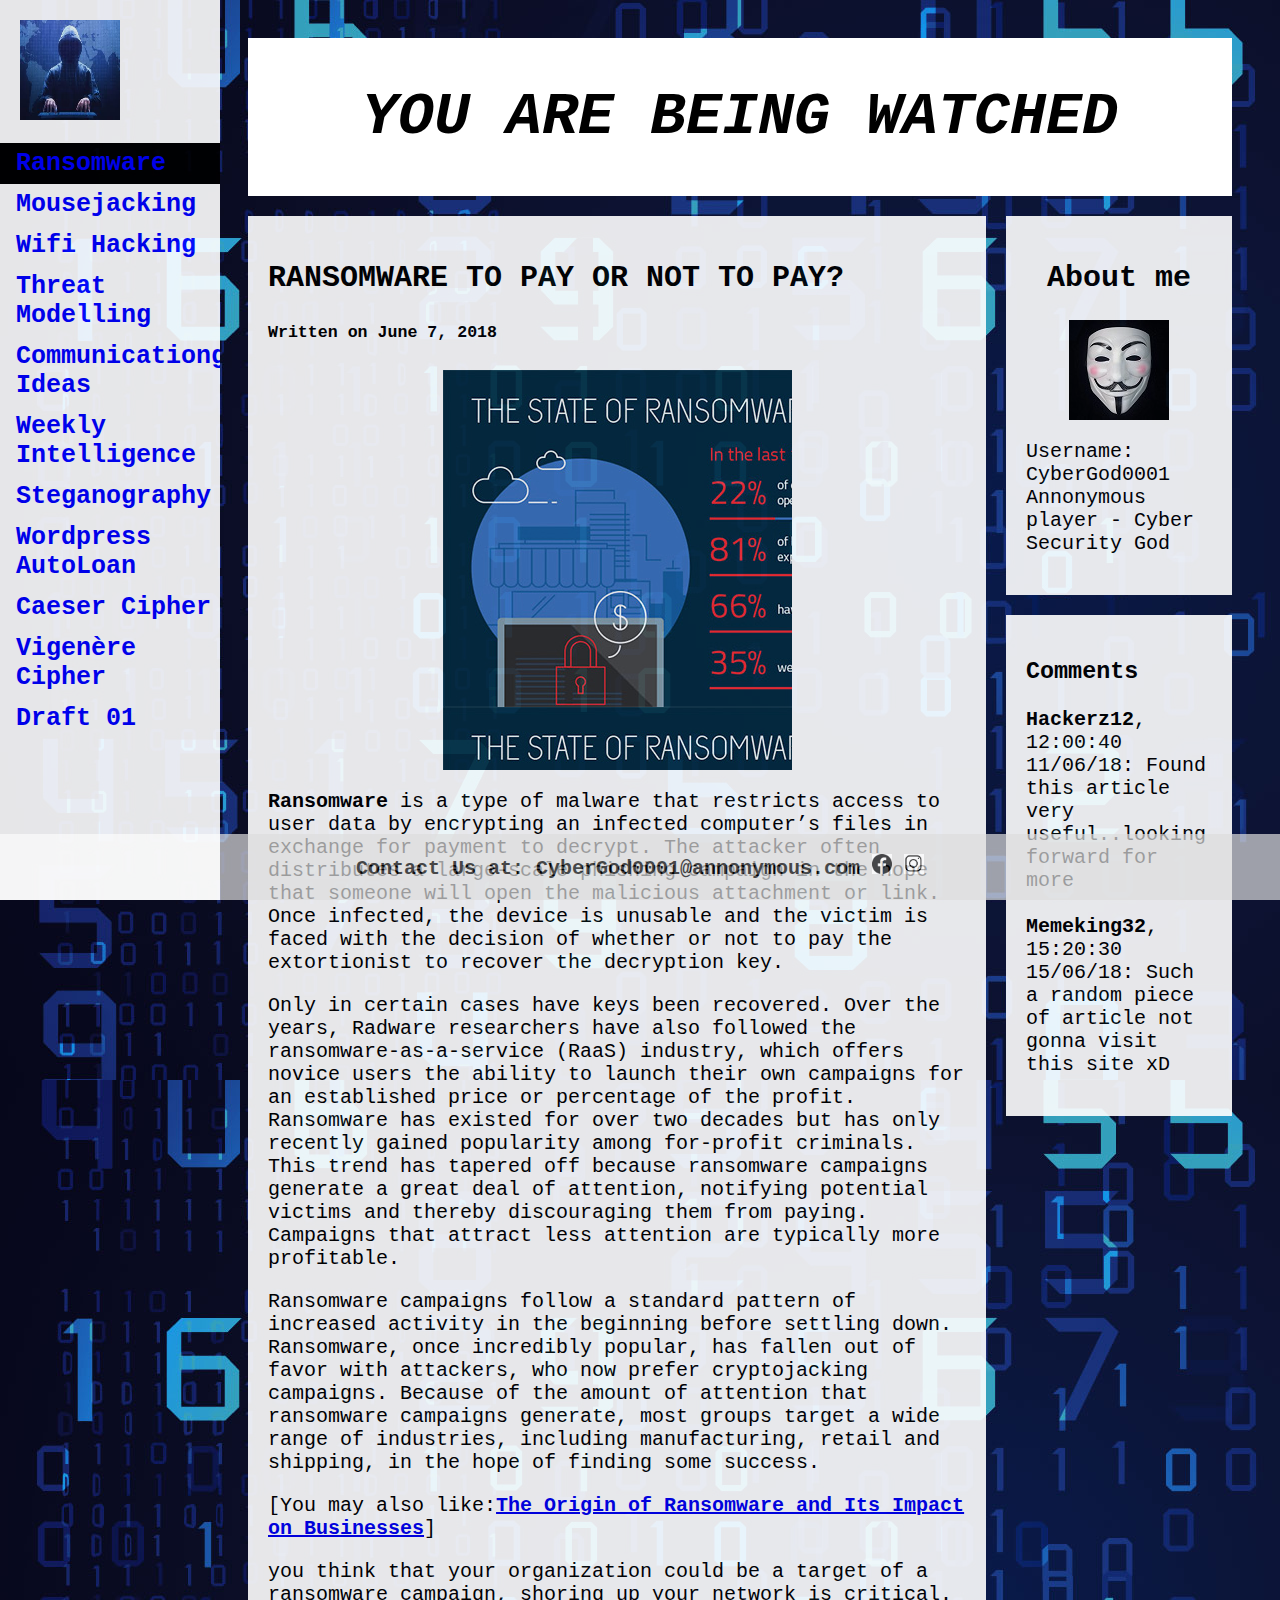
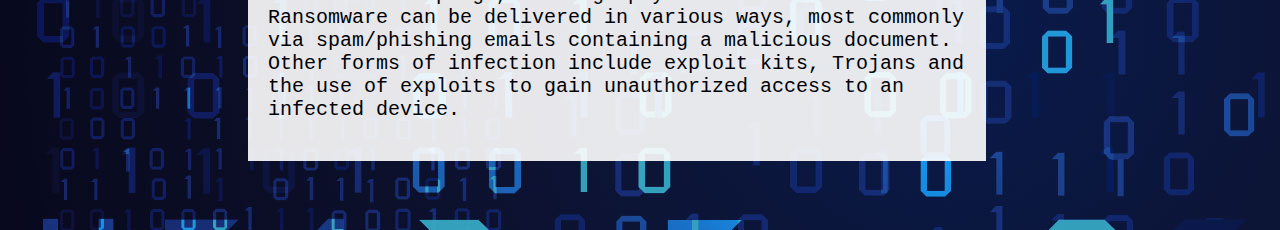
<file: HACKERS ASYLUM/index.html>
<!DOCTYPE html>
<html>
<head>
<title>Ransomware</title>
<meta name="viewport" content="width=device-width, initial-scale=1">
<link rel="stylesheet" type="text/css" href="youarebeingwatched\style.css">
</head>
<body>

<div class="sidenav">
    <b>
    <img src="youarebeingwatched\icon.jpg" height="100px" width="100px" hspace="20px">
    <br><br>
  <a href="index.html" style="background-color: black;">Ransomware</a>
  <a href="mousejacking.html">Mousejacking</a>
  <a href="wifihacking.html">Wifi Hacking</a>
  <a href="threatmodelling.html">Threat<br>Modelling</a>
  <a href="communication.html">Communicationg<br>Ideas</a>
  <a href="threatintelligence.html">Weekly Intelligence</a>
  <a href="steganography.html">Steganography</a>
  <a href="autoloan.html">Wordpress<br>AutoLoan</a>
  <a href="cipher1.html">Caeser Cipher</a>
  <a href="cipher2.html">Vigenère Cipher</a>
  <a href="draft01.html">Draft 01</a>
</b>
</div>


<div class="main" id="data1">
        <div class="header">
         <h1><I>YOU ARE BEING WATCHED</I></h1>
       </div>

<div class="row" style="font-size: 20px;">
  <div class="leftcolumn">
    <div class="card">
      <h2>RANSOMWARE TO PAY OR NOT TO PAY?</h2>
      <h5>Written on June 7, 2018</h5>
      <div class="ransom1"></div>
      <p style=>

        <b>Ransomware</b> is a type of malware that restricts access to user data by encrypting an infected computer’s files in exchange for payment to decrypt. The attacker often distributes a large-scale phishing campaign in the hope that someone will open the malicious attachment or link. Once infected, the device is unusable and the victim is faced with the decision of whether or not to pay the extortionist to recover the decryption key.
        <br></p>
        <p>Only in certain cases have keys been recovered. Over the years, Radware researchers have also followed the ransomware-as-a-service (RaaS) industry, which offers novice users the ability to launch their own campaigns for an established price or percentage of the profit. Ransomware has existed for over two decades but has only recently gained popularity among for-profit criminals. This trend has tapered off because ransomware campaigns generate a great deal of attention, notifying potential victims and thereby discouraging them from paying. Campaigns that attract less attention are typically more profitable.
        <br></p>
        <p>Ransomware campaigns follow a standard pattern of increased activity in the beginning before settling down. Ransomware, once incredibly popular, has fallen out of favor with attackers, who now prefer cryptojacking campaigns. Because of the amount of attention that ransomware campaigns generate, most groups target a wide range of industries, including manufacturing, retail and shipping, in the hope of finding some success.
        <br></p>
        <p>[You may also like:<b><a href="https://blog.radware.com/security/2018/10/origin-of-ransomware/ ">The Origin of Ransomware and Its Impact on Businesses</a></b>]
        <br></p>
        <p>you think that your organization could be a target of a ransomware campaign, shoring up your network is critical. Ransomware can be delivered in various ways, most commonly via spam/phishing emails containing a malicious document. Other forms of infection include exploit kits, Trojans and the use of exploits to gain unauthorized access to an infected device.
        <br>
        </p>
    </div>
  </div>
  <div class="rightcolumn">
    <div class="card">
      <h2><center>About me</center></h2>
      <div class="profilepic1"></div>
      <p>Username: CyberGod0001
        <br>Annonymous player - Cyber Security God<br>
      </p>
    </div>
    <div class="card">
      <h3>Comments</h3>
      <p>
        <b>Hackerz12</b>, 12:00:40 11/06/18: Found this article very useful..looking forward for more<br><br>
        <b>Memeking32</b>, 15:20:30 15/06/18: Such a random piece of article not gonna visit this site xD<br>
      </p>
    </div>
    <div class="footer" style="font-size: 20px">
      <b>Contact Us at: CyberGod0001@annonymous.com  
      <img src="youarebeingwatched\fb.png" width="20px" height="20px">
      <img src="youarebeingwatched\insta.png" width="20px" height="20px">
    </div>
  </div>
</div>
<br>

</body>
</html>
</file>
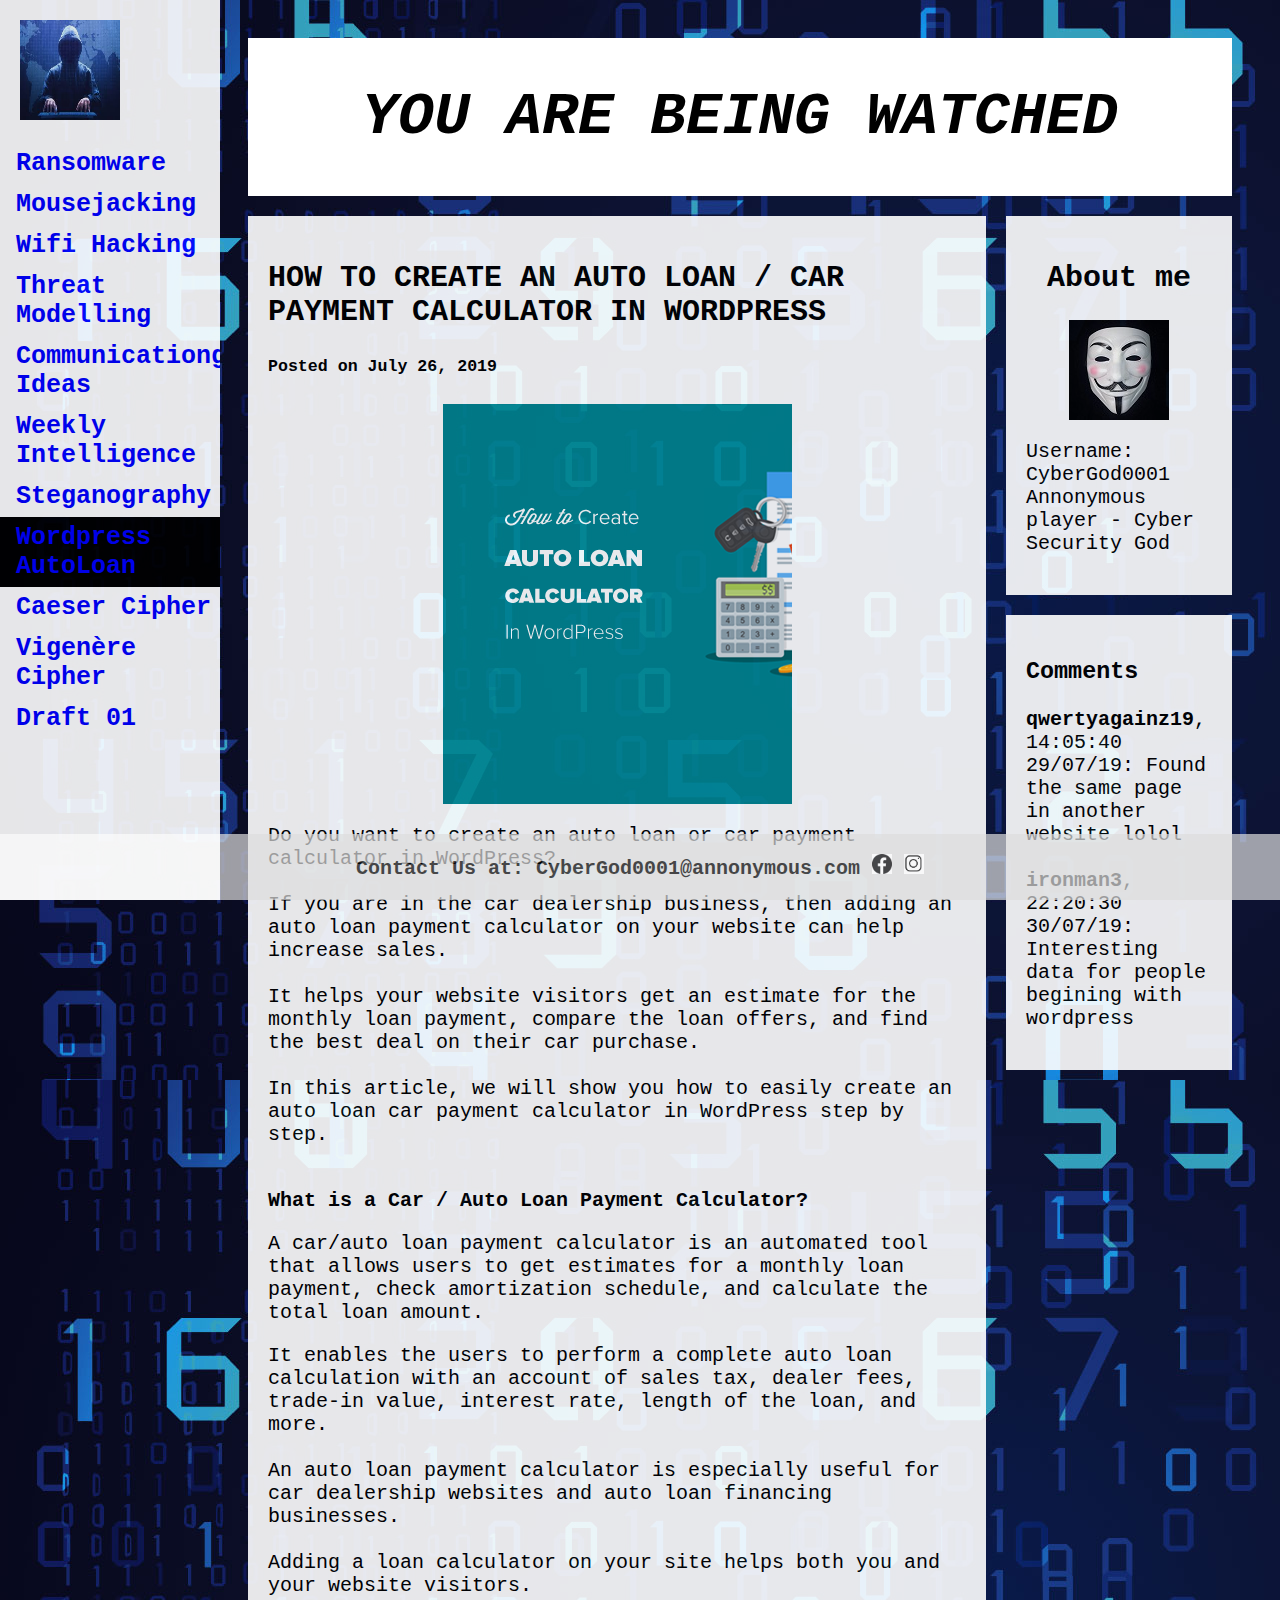
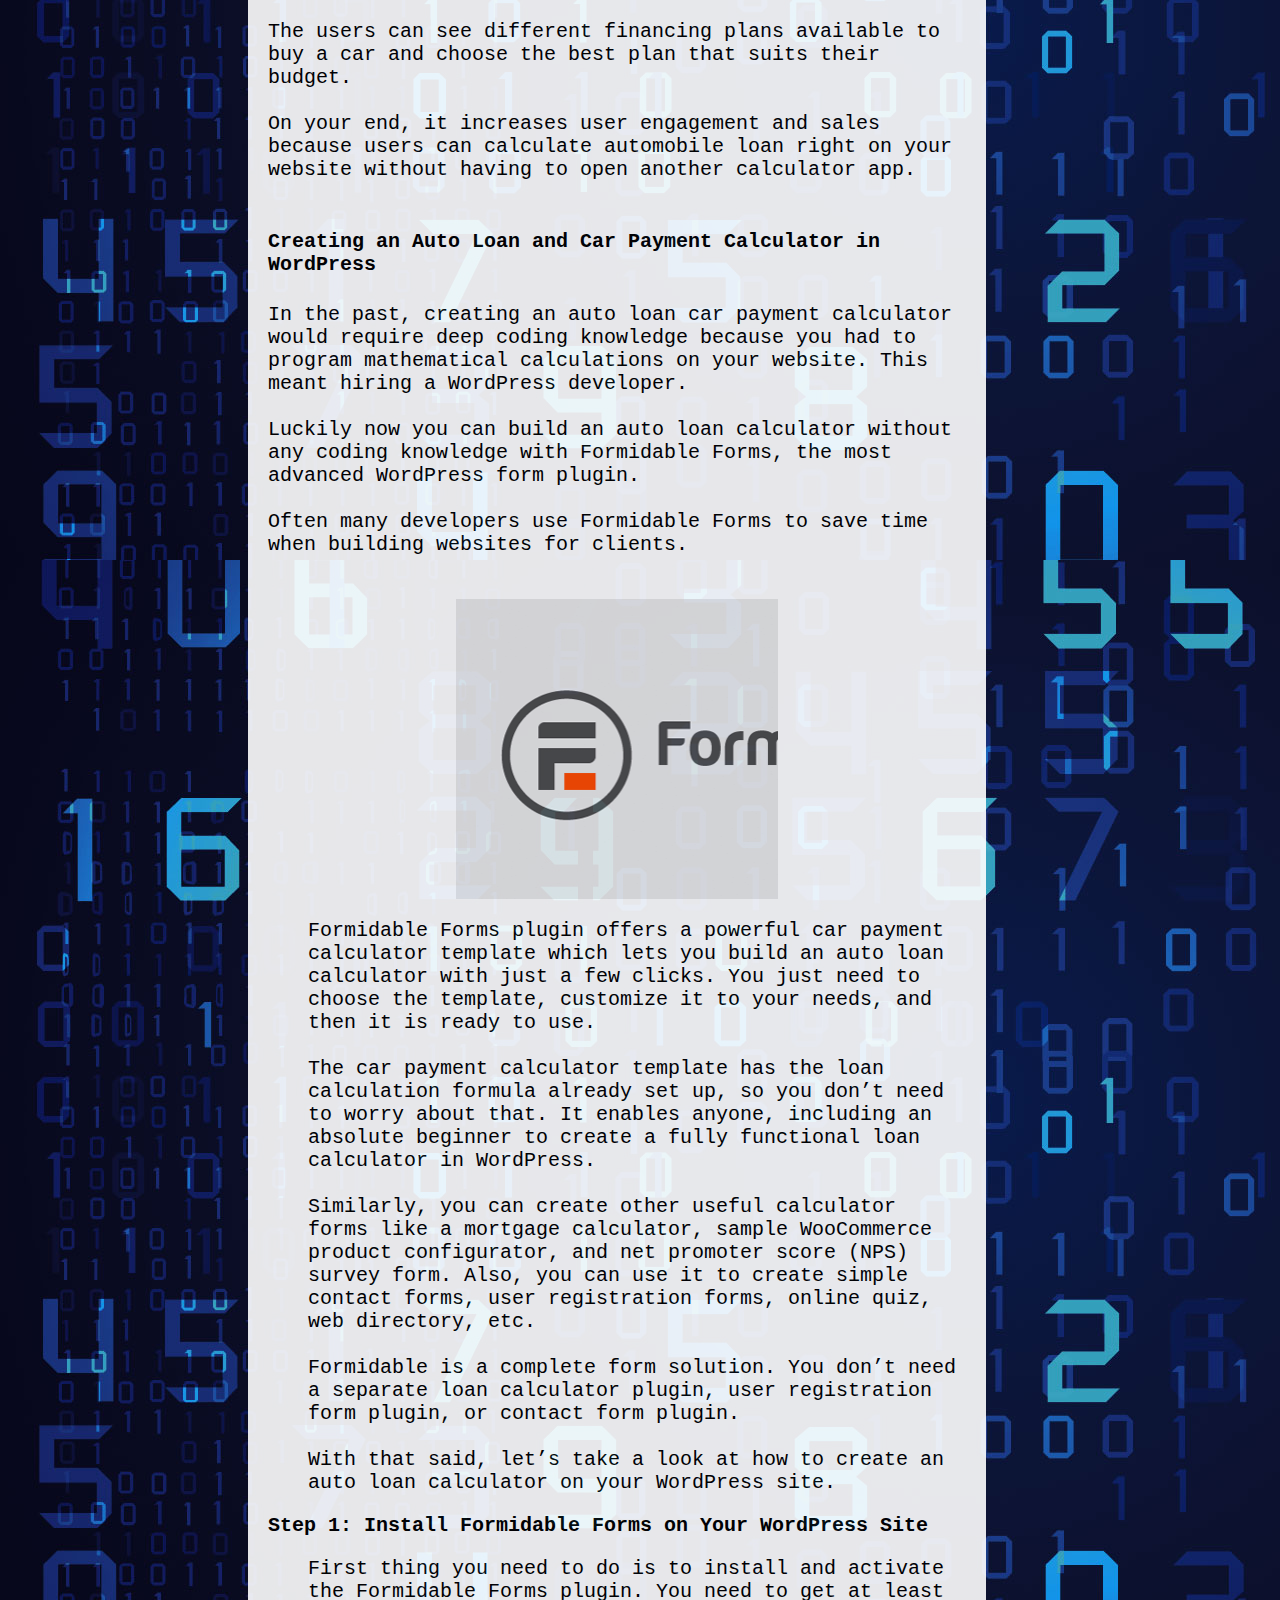
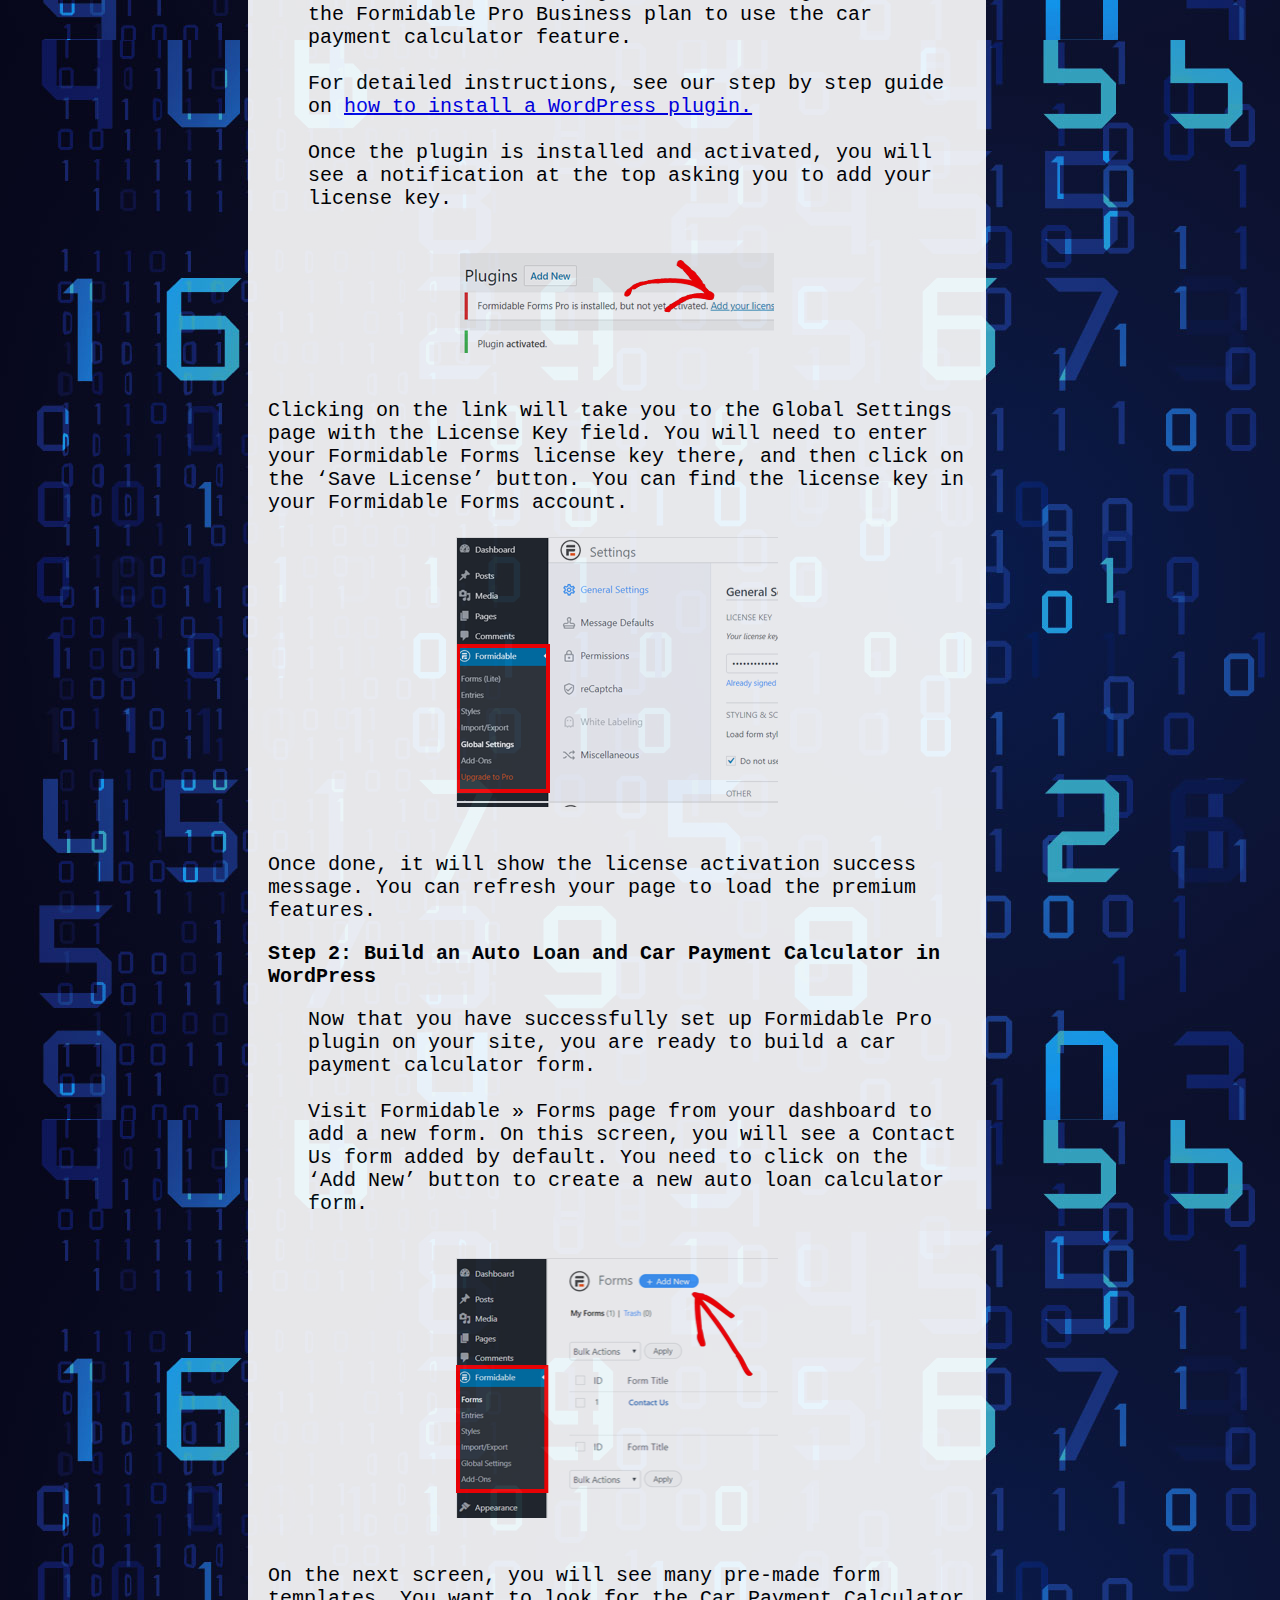
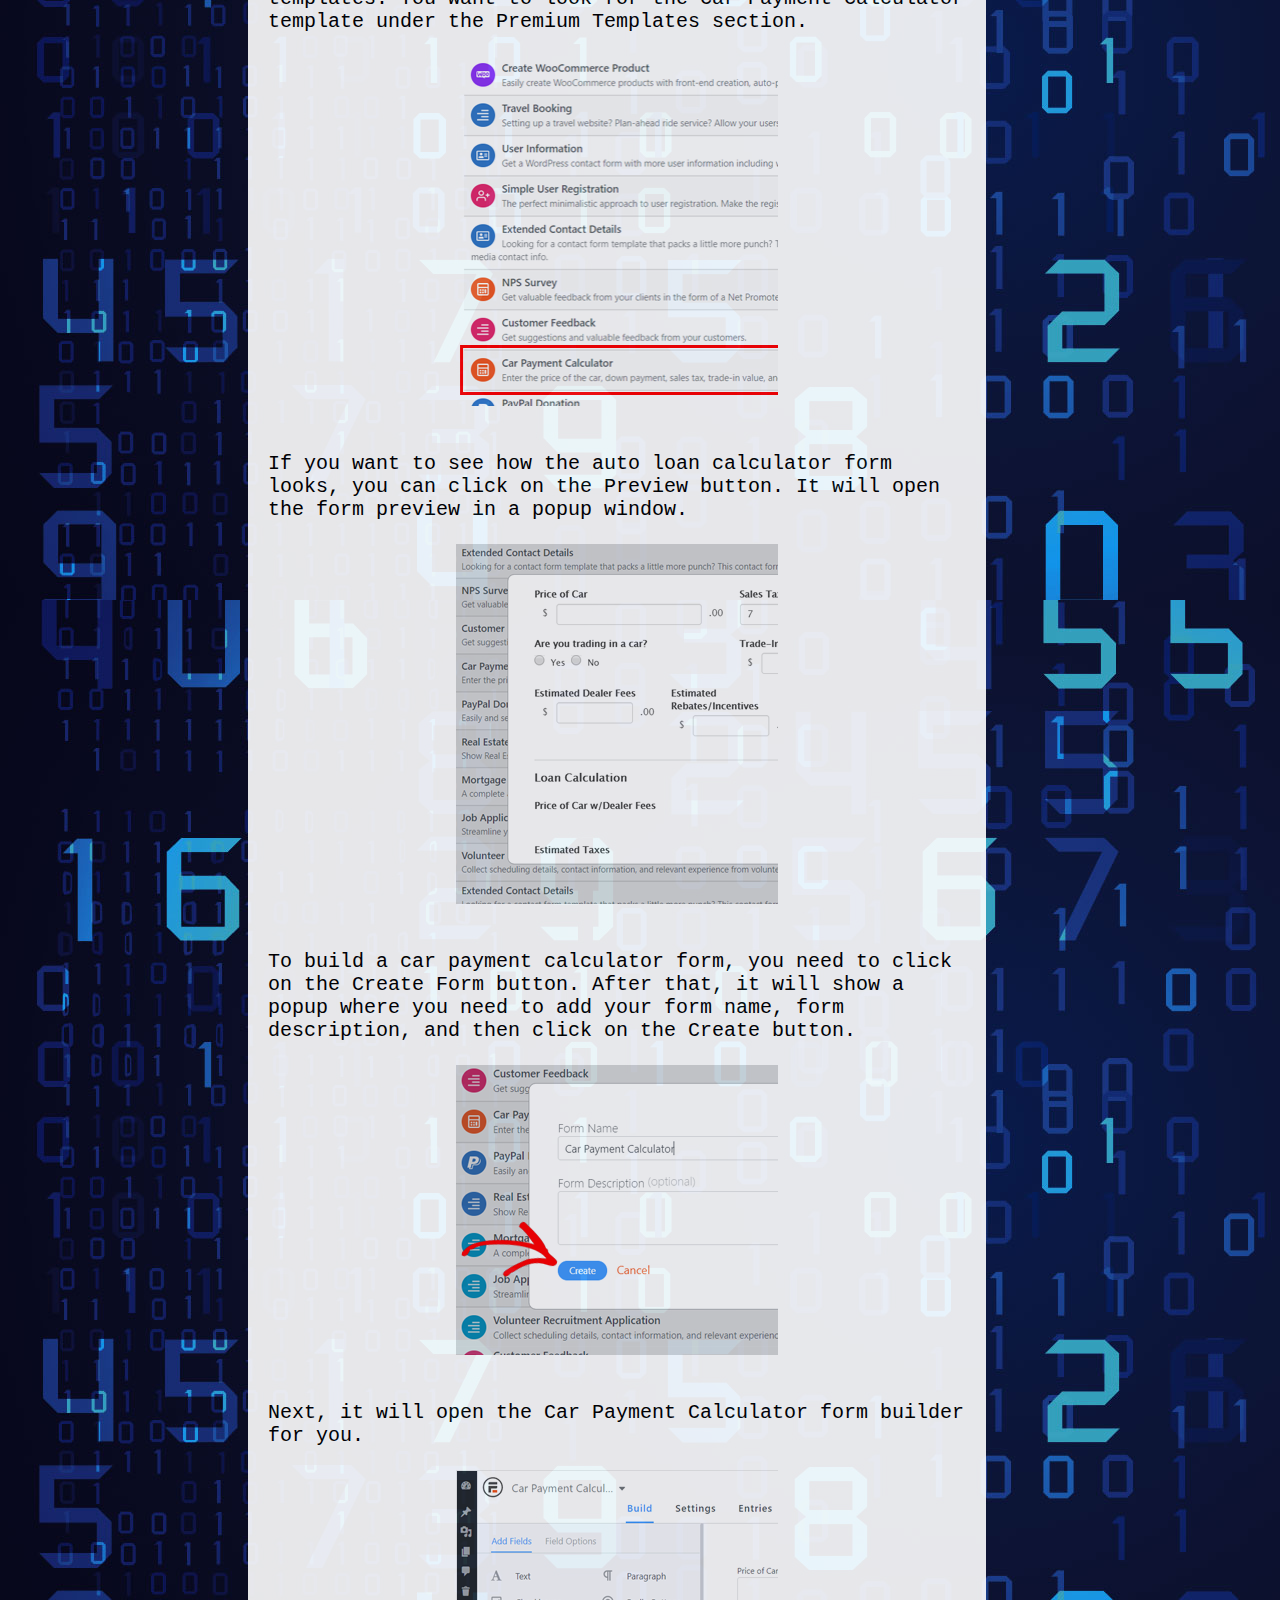
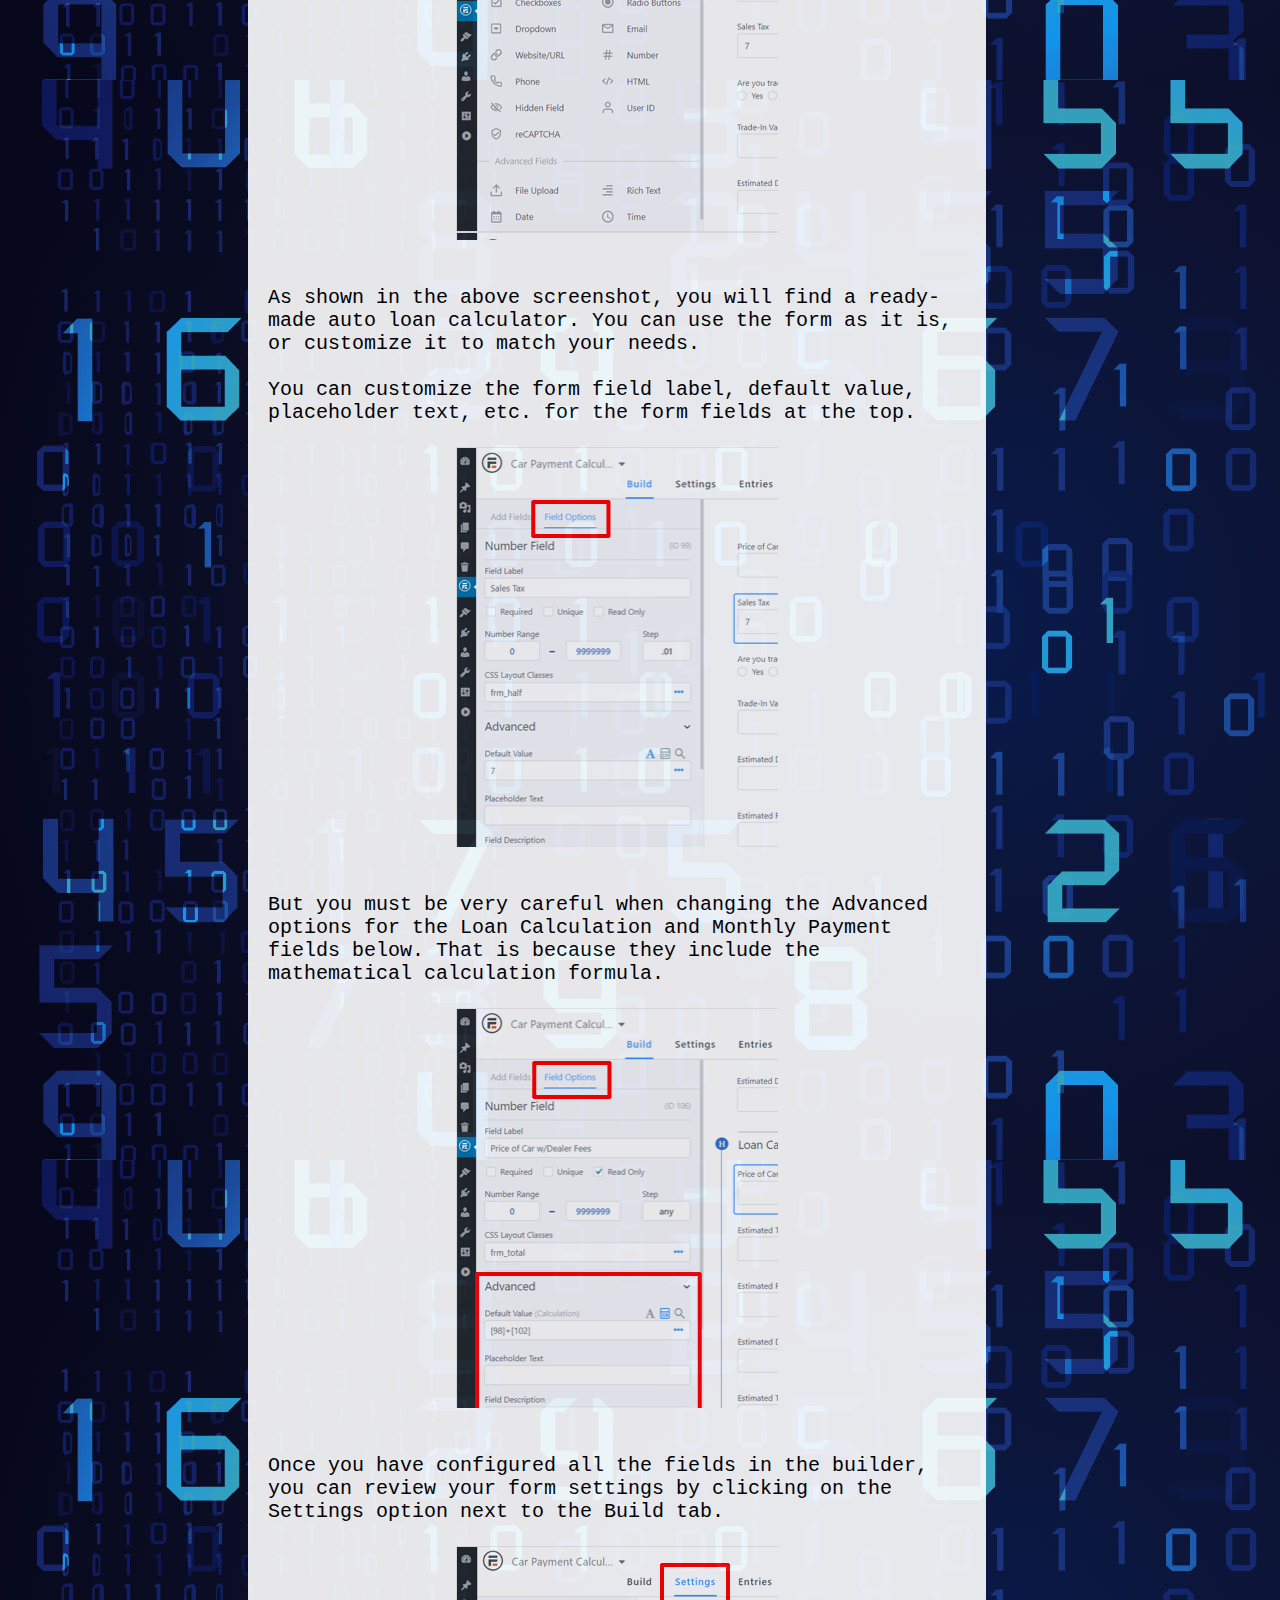
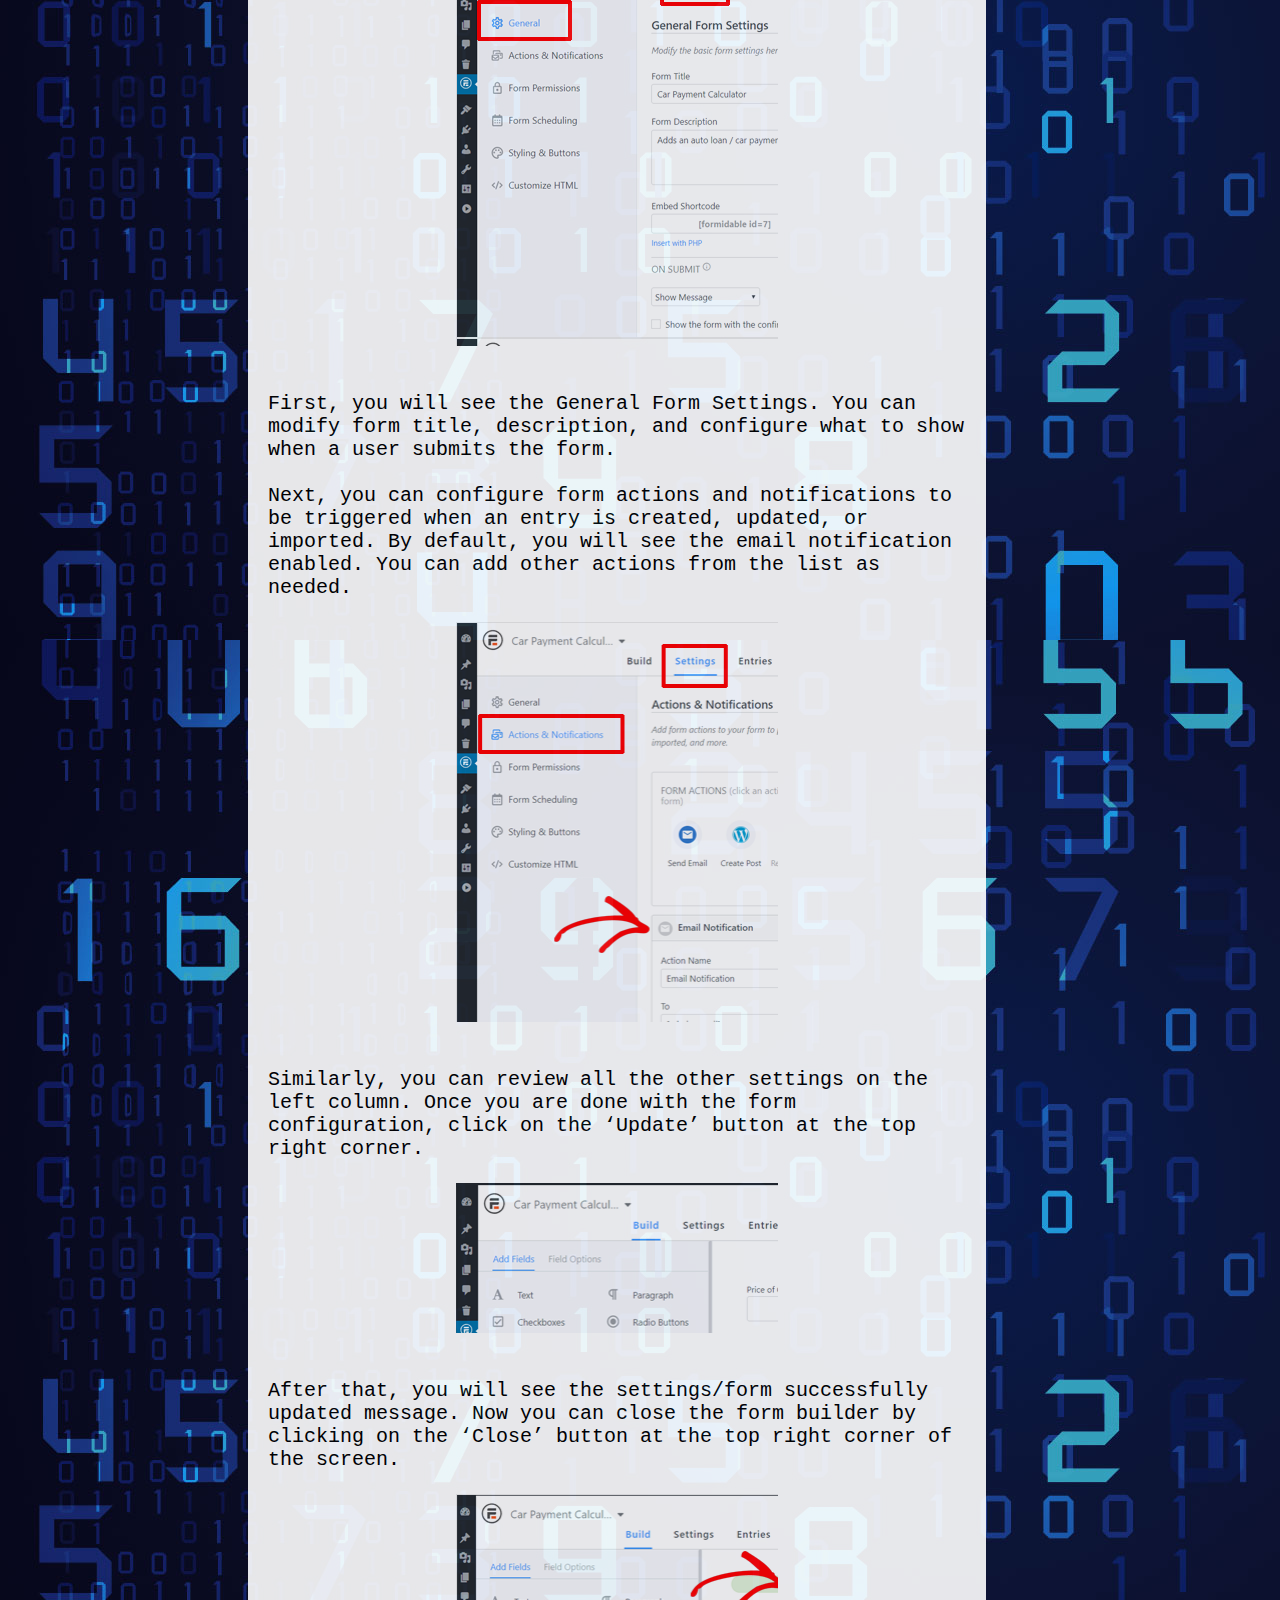
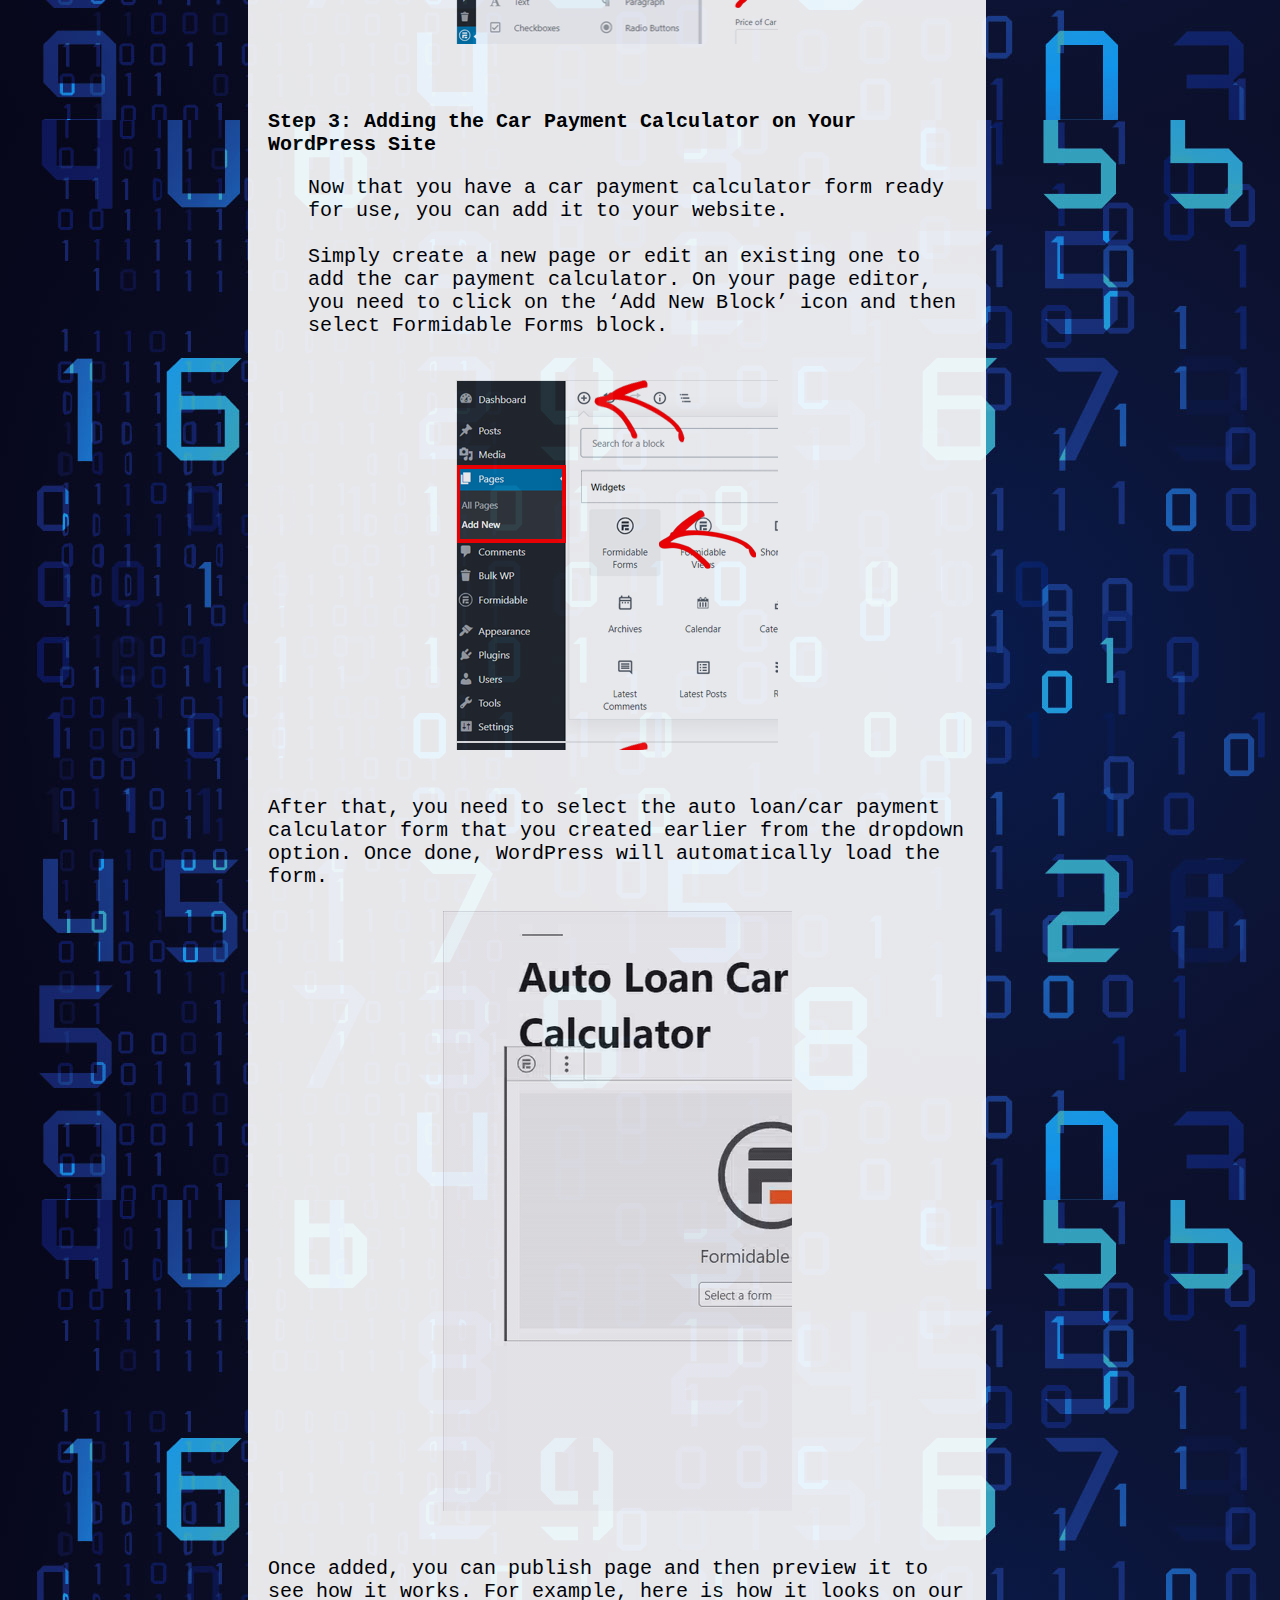
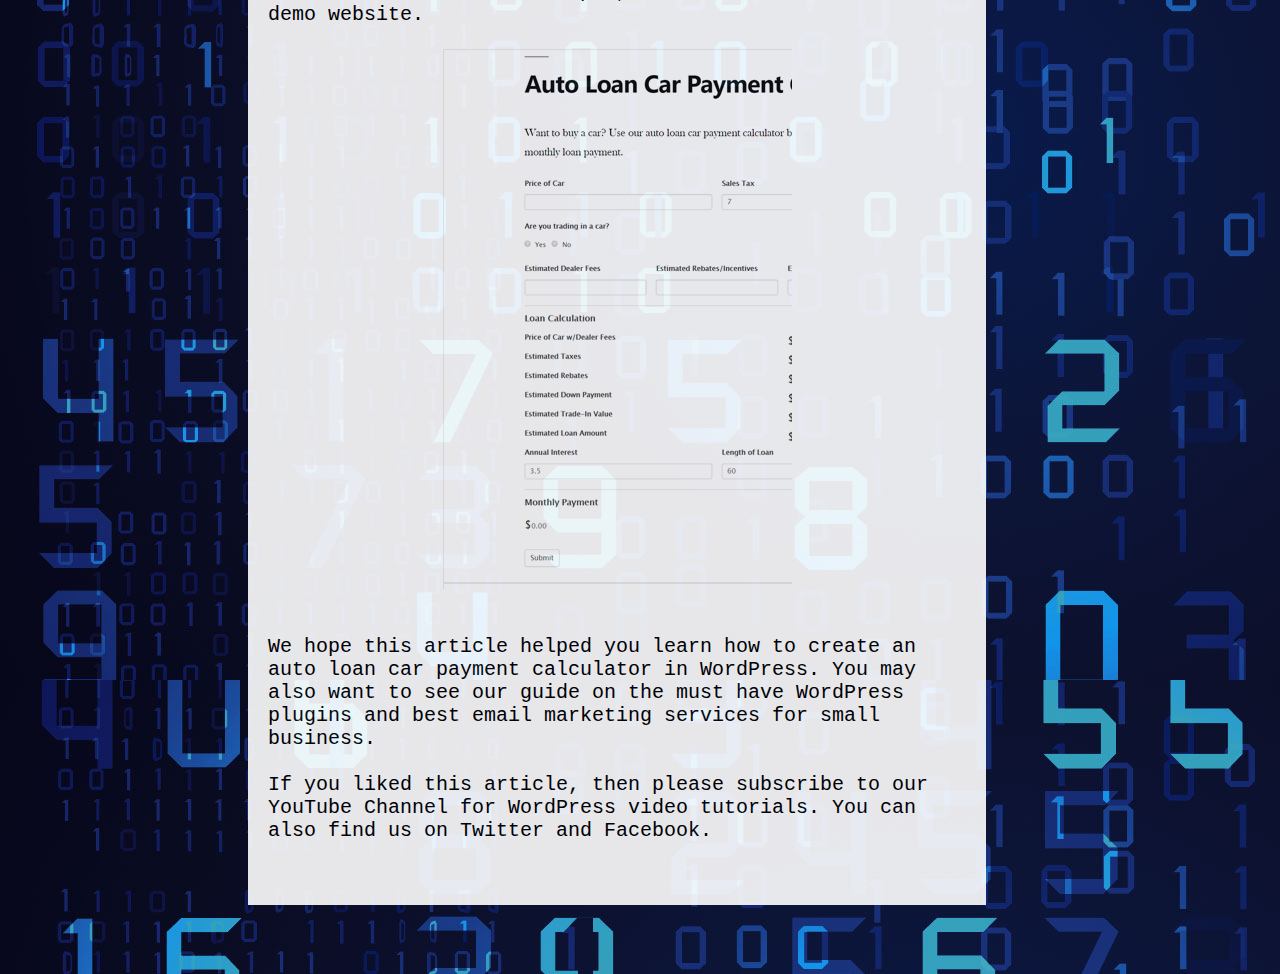
<file: HACKERS ASYLUM/autoloan.html>
<!DOCTYPE html>
<html>
<head>
  <title>Wordpress AutoLoan</title>
<meta name="viewport" content="width=device-width, initial-scale=1">
<link rel="stylesheet" type="text/css" href="youarebeingwatched\style.css">
</head>
<body>

    <div class="sidenav">
        <b>
        <img src="youarebeingwatched\icon.jpg" height="100px" width="100px" hspace="20px">
        <br><br>
      <a href="index.html">Ransomware</a>
      <a href="mousejacking.html">Mousejacking</a>
      <a href="wifihacking.html">Wifi Hacking</a>
      <a href="threatmodelling.html">Threat<br>Modelling</a>
      <a href="communication.html" >Communicationg<br>Ideas</a>
      <a href="threatintelligence.html">Weekly Intelligence</a>
      <a href="steganography.html">Steganography</a>
      <a href="autoloan.html"style="background-color: black;">Wordpress<br>AutoLoan</a>
      <a href="cipher1.html">Caeser Cipher</a>
      <a href="cipher2.html">Vigenère Cipher</a>
      <a href="draft01.html">Draft 01</a>
    </b>
    </div>


<div class="main" id="data1">
        <div class="header">
         <h1><I>YOU ARE BEING WATCHED</I></h1>
       </div>

<div class="row" style="font-size: 20px;">
  <div class="leftcolumn">
    <div class="card">
      <h2>HOW TO CREATE AN AUTO LOAN / CAR PAYMENT CALCULATOR IN WORDPRESS</h2>
      <h5>Posted on July 26, 2019</h5>
      <div class="wordpress1"></div>
      <p>
          Do you want to create an auto loan or car payment calculator in WordPress?
        <br><br>
          If you are in the car dealership business, then adding an auto loan payment calculator on your website can help increase sales.
          <br><br>
          It helps your website visitors get an estimate for the monthly loan payment, compare the loan offers, and find the best deal on their car purchase.
          <br><br>
          In this article, we will show you how to easily create an auto loan car payment calculator in WordPress step by step.
          <br>
      </p>
      <p> 
      <br> <b> What is a Car / Auto Loan Payment Calculator?</b>
      </p>
       <p>   
          A car/auto loan payment calculator is an automated tool that allows users to get estimates for a monthly loan payment, check amortization schedule, and calculate the total loan amount.
        </p>     
          It enables the users to perform a complete auto loan calculation with an account of sales tax, dealer fees, trade-in value, interest rate, length of the loan, and more.
          <br><BR>
          An auto loan payment calculator is especially useful for car dealership websites and auto loan financing businesses.
          <br><BR>
          Adding a loan calculator on your site helps both you and your website visitors.
          <br><BR>
          The users can see different financing plans available to buy a car and choose the best plan that suits their budget.
          <Br><BR>
          On your end, it increases user engagement and sales because users can calculate automobile loan right on your website without having to open another calculator app.
          <br><BR>
          <h4>Creating an Auto Loan and Car Payment Calculator in WordPress</h4>
          <P>
          In the past, creating an auto loan car payment calculator would require deep coding knowledge because you had to program mathematical calculations on your website. This meant hiring a WordPress developer.
          <BR><BR>
          Luckily now you can build an auto loan calculator without any coding knowledge with Formidable Forms, the most advanced WordPress form plugin.
          <BR><BR>
          Often many developers use Formidable Forms to save time when building websites for clients.
          <BR><BR>
          </P>
          <div class="wordpress2" style="margin-left: auto;margin-right: auto;"></div>
          <p style="margin-left:40px;">
          Formidable Forms plugin offers a powerful car payment calculator template which lets you build an auto loan calculator with just a few clicks. You just need to choose the template, customize it to your needs, and then it is ready to use.
          <BR><BR>
          The car payment calculator template has the loan calculation formula already set up, so you don’t need to worry about that. It enables anyone, including an absolute beginner to create a fully functional loan calculator in WordPress.
          <BR><BR>
          Similarly, you can create other useful calculator forms like a mortgage calculator, sample WooCommerce product configurator, and net promoter score (NPS) survey form. Also, you can use it to create simple contact forms, user registration forms, online quiz, web directory, etc.
          <BR><BR>
          Formidable is a complete form solution. You don’t need a separate loan calculator plugin, user registration form plugin, or contact form plugin.
          <BR><BR>
          With that said, let’s take a look at how to create an auto loan calculator on your WordPress site.
          </p>
          <b>Step 1: Install Formidable Forms on Your WordPress Site</b>
          <p style="margin-left: 40px;">
          First thing you need to do is to install and activate the Formidable Forms plugin. You need to get at least the Formidable Pro Business plan to use the car payment calculator feature.
          <br><br>
          For detailed instructions, see our step by step guide on <a href="https://www.wpbeginner.com/beginners-guide/step-by-step-guide-to-install-a-wordpress-plugin-for-beginners/">how to install a WordPress plugin.</a>
          <br><br>
          Once the plugin is installed and activated, you will see a notification at the top asking you to add your license key.
          <br><br>
          <div class="wordpress3" style="margin-left: auto;margin-right: auto;"></div>
          <br><br>
          Clicking on the link will take you to the Global Settings page with the License Key field. You will need to enter your Formidable Forms license key there, and then click on the ‘Save License’ button. You can find the license key in your Formidable Forms account.
          <br><br>
          <div class="wordpress4" style="margin-left: auto;margin-right: auto;"></div>
          <br><br>
          Once done, it will show the license activation success message. You can refresh your page to load the premium features.
          </p>
          <b>Step 2: Build an Auto Loan and Car Payment Calculator in WordPress</b>
          <P STYLE="margin-left: 40px">
          Now that you have successfully set up Formidable Pro plugin on your site, you are ready to build a car payment calculator form.
          <br><br>
          Visit Formidable » Forms page from your dashboard to add a new form. On this screen, you will see a Contact Us form added by default. You need to click on the ‘Add New’ button to create a new auto loan calculator form.
          <br><br>
          <div class="wordpress5" style="margin-left: auto;margin-right: auto;"></div>
          <br><br>
          On the next screen, you will see many pre-made form templates. You want to look for the Car Payment Calculator template under the Premium Templates section.
          <br><br>
          <div class="wordpress6" style="margin-left: auto;margin-right: auto;"></div>
          <br><br>
          If you want to see how the auto loan calculator form looks, you can click on the Preview button. It will open the form preview in a popup window.
          <br><br>
          <div class="wordpress7" style="margin-left: auto;margin-right: auto;"></div>
          <br><br>
          To build a car payment calculator form, you need to click on the Create Form button. After that, it will show a popup where you need to add your form name, form description, and then click on the Create button.
          <br><br>
          <div class="wordpress8" style="margin-left: auto;margin-right: auto;"></div>
          <br><br>
          Next, it will open the Car Payment Calculator form builder for you.
          <br><br>
          <div class="wordpress9" style="margin-left: auto;margin-right: auto;"></div>
          <br><br>
          As shown in the above screenshot, you will find a ready-made auto loan calculator. You can use the form as it is, or customize it to match your needs.
          <br><br>
          You can customize the form field label, default value, placeholder text, etc. for the form fields at the top.
          <br><br>
          <div class="wordpress10" style="margin-left: auto;margin-right: auto;"></div>
          <br><br>
          But you must be very careful when changing the Advanced options for the Loan Calculation and Monthly Payment fields below. That is because they include the mathematical calculation formula.
          <br><br>
          <div class="wordpress11" style="margin-left: auto;margin-right: auto;"></div>
          <br><br>
          Once you have configured all the fields in the builder, you can review your form settings by clicking on the Settings option next to the Build tab.
          <br><br>
          <div class="wordpress12" style="margin-left: auto;margin-right: auto;"></div>
          <br><br>
          First, you will see the General Form Settings. You can modify form title, description, and configure what to show when a user submits the form.
          <br><br>
          Next, you can configure form actions and notifications to be triggered when an entry is created, updated, or imported. By default, you will see the email notification enabled. You can add other actions from the list as needed.
          <br><br>
          <div class="wordpress13" style="margin-left: auto;margin-right: auto;"></div>
          <br><br>
          Similarly, you can review all the other settings on the left column. Once you are done with the form configuration, click on the ‘Update’ button at the top right corner.
          <br><br>
          <div class="wordpress14" style="margin-left: auto;margin-right: auto;"></div>
          <br><br>
          After that, you will see the settings/form successfully updated message. Now you can close the form builder by clicking on the ‘Close’ button at the top right corner of the screen.
          <br><br>
          <div class="wordpress15" style="margin-left: auto;margin-right: auto;"></div>
          <br><br>
          </p>
          <b>Step 3: Adding the Car Payment Calculator on Your WordPress Site</b>
          <p style="margin-left: 40px;">
          
          Now that you have a car payment calculator form ready for use, you can add it to your website.
          <br><br>
          Simply create a new page or edit an existing one to add the car payment calculator. On your page editor, you need to click on the ‘Add New Block’ icon and then select Formidable Forms block.
          <br><br>
          <div class="wordpress16" style="margin-left: auto;margin-right: auto;"></div>
          <br><br>
          After that, you need to select the auto loan/car payment calculator form that you created earlier from the dropdown option. Once done, WordPress will automatically load the form.
          <br><br>
          <div class="wordpress17" style="margin-left: auto;margin-right: auto;"></div>
          <br><br>
          Once added, you can publish page and then preview it to see how it works. For example, here is how it looks on our demo website.
          <br><br>
          <div class="wordpress18" style="margin-left: auto;margin-right: auto;"></div>
          <br><br>
          We hope this article helped you learn how to create an auto loan car payment calculator in WordPress. You may also want to see our guide on the must have WordPress plugins and best email marketing services for small business.
          <br><br>
          If you liked this article, then please subscribe to our YouTube Channel for WordPress video tutorials. You can also find us on Twitter and Facebook.
          <br><br>
          </p>
    </div>
  </div>
  <div class="rightcolumn">
      <div class="card">
        <h2><center>About me</center></h2>
        <div class="profilepic1"></div>
        <p>Username: CyberGod0001
          <br>Annonymous player - Cyber Security God<br>
        </p>
      </div>
      <div class="card">
        <h3>Comments</h3>
        <p>
          <b>qwertyagainz19</b>, 14:05:40 29/07/19: Found the same page in another website lolol<br><br>
          <b>ironman3</b>, 22:20:30 30/07/19: Interesting data for people begining with wordpress<br>
        </p>
      </div>
      <div class="footer" style="font-size: 20px">
        <b>Contact Us at: CyberGod0001@annonymous.com  
        <img src="youarebeingwatched\fb.png" width="20px" height="20px">
        <img src="youarebeingwatched\insta.png" width="20px" height="20px">
      </div>
    </div>
  </div>
<br>

</body>
</html>
</file>
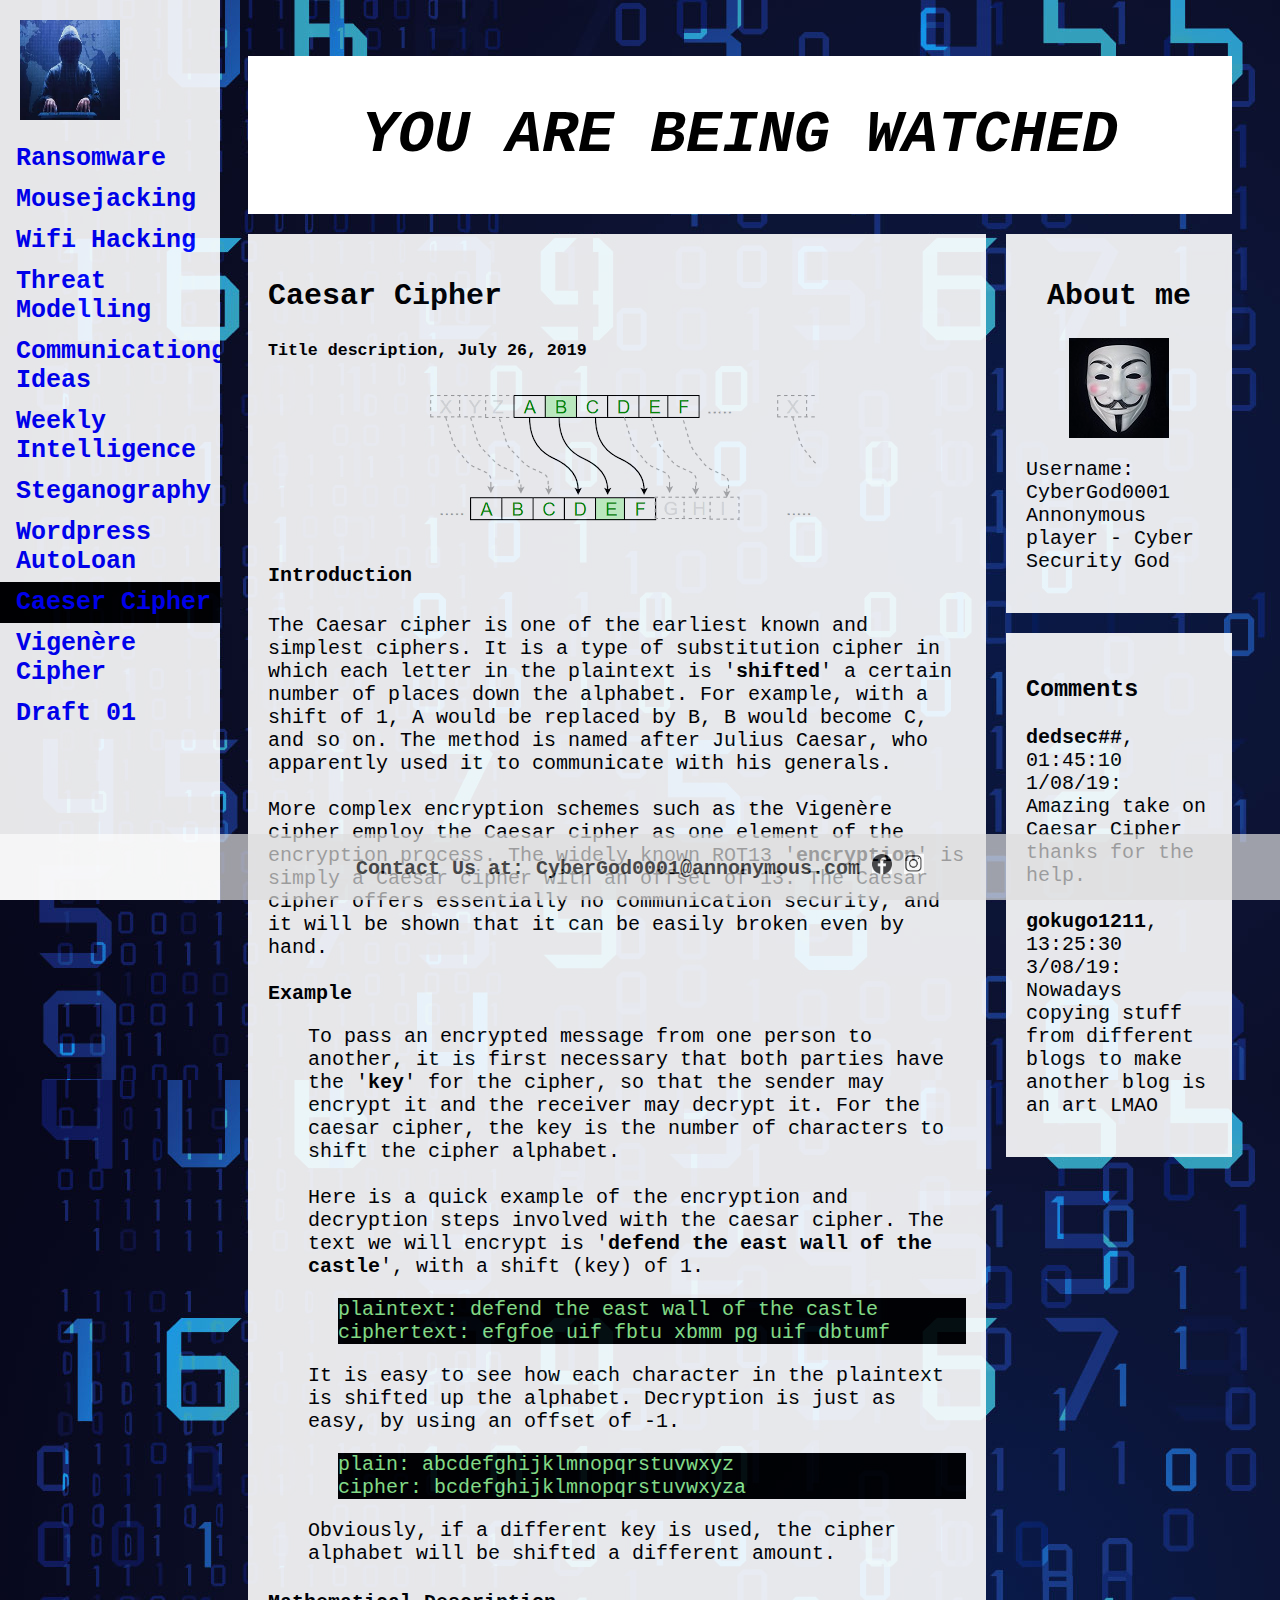
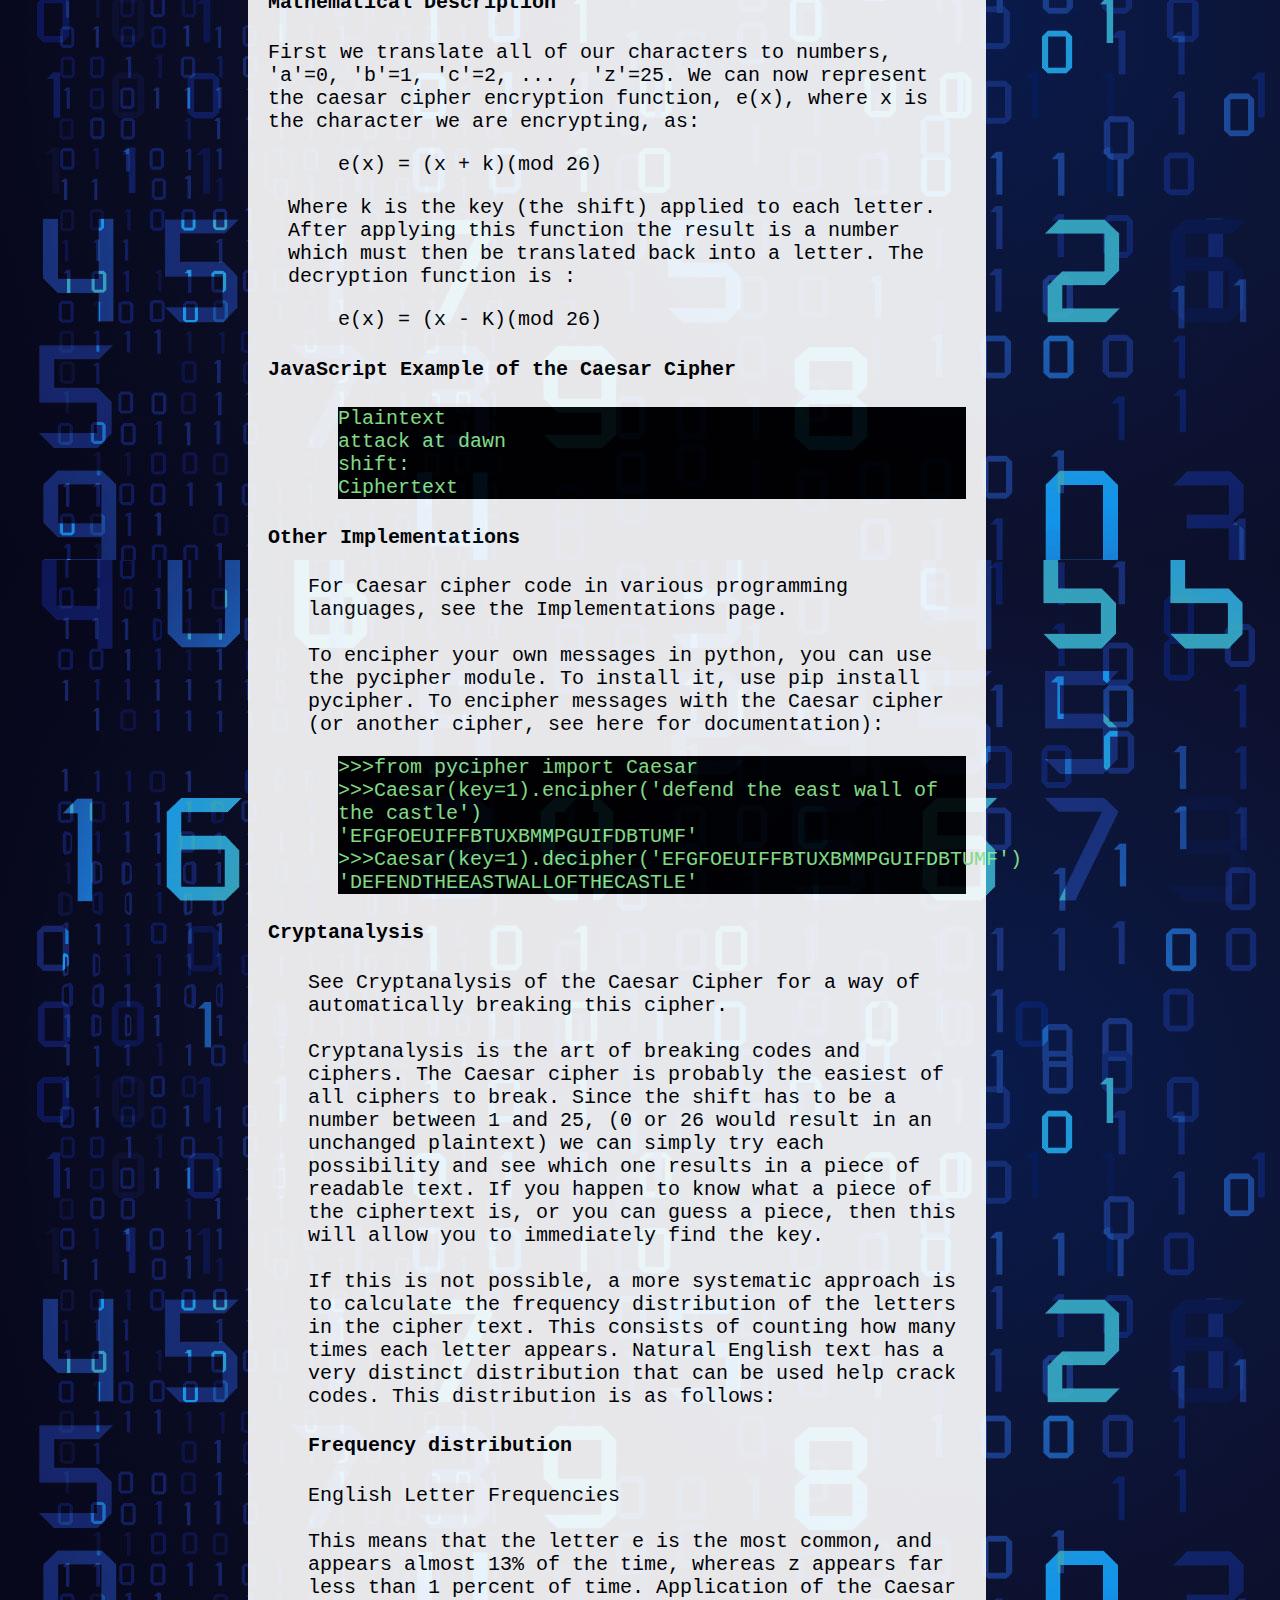
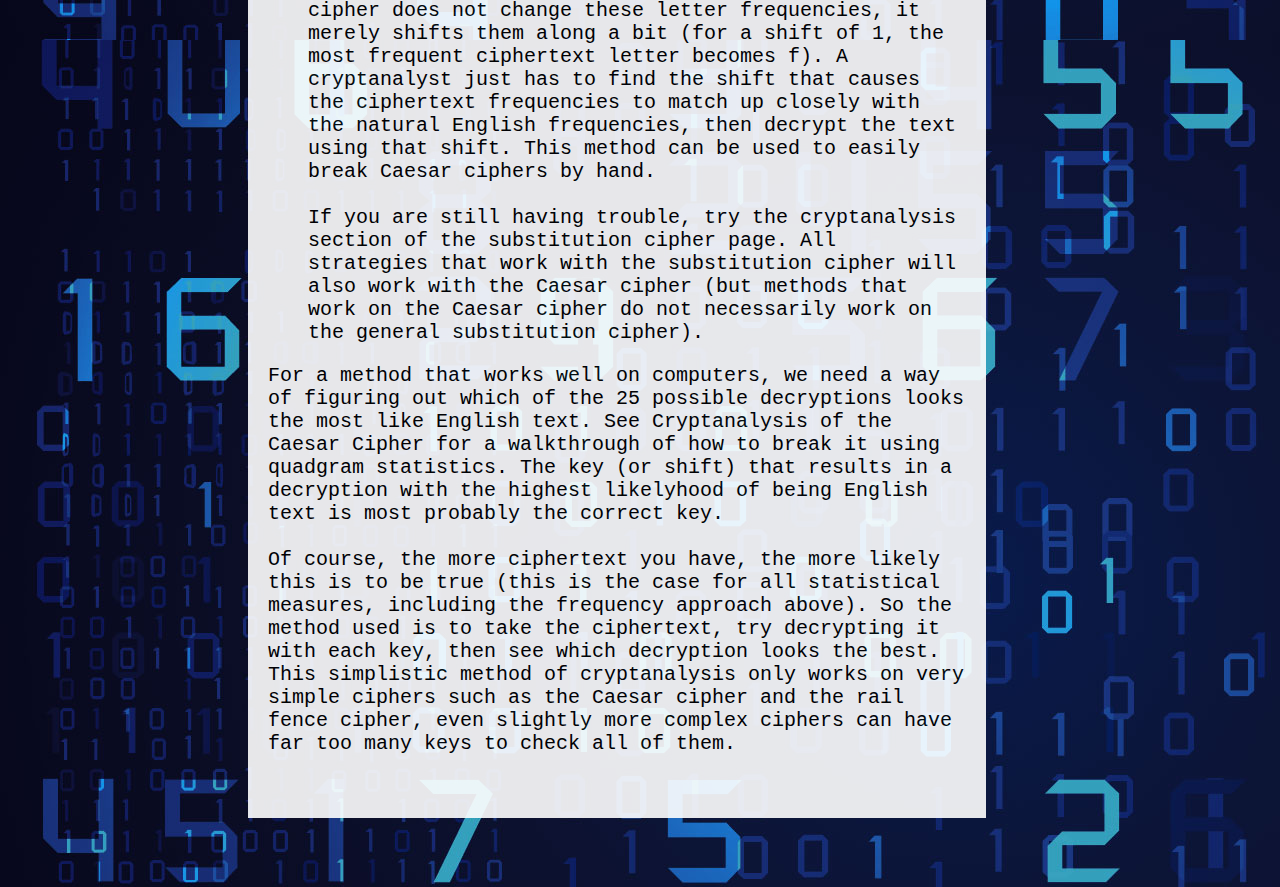
<file: HACKERS ASYLUM/cipher1.html>
`<!DOCTYPE html>
<html>
<head>
  <title>Caesar Cipher</title>
<meta name="viewport" content="width=device-width, initial-scale=1">
<link rel="stylesheet" type="text/css" href="youarebeingwatched\style.css">
</head>
<body>

    <div class="sidenav">
        <b>
        <img src="youarebeingwatched\icon.jpg" height="100px" width="100px" hspace="20px">
        <br><br>
      <a href="index.html">Ransomware</a>
      <a href="mousejacking.html">Mousejacking</a>
      <a href="wifihacking.html">Wifi Hacking</a>
      <a href="threatmodelling.html">Threat<br>Modelling</a>
      <a href="communication.html">Communicationg<br>Ideas</a>
      <a href="threatintelligence.html">Weekly Intelligence</a>
      <a href="steganography.html">Steganography</a>
      <a href="autoloan.html">Wordpress<br>AutoLoan</a>
      <a href="cipher1.html" style="background-color: black;">Caeser Cipher</a>
      <a href="cipher2.html">Vigenère Cipher</a>
      <a href="draft01.html">Draft 01</a>
    </b>
    </div>


<div class="main" id="data1">
        <div class="header">
         <h1><i>YOU ARE BEING WATCHED</i>
       </div>

<div class="row" style="font-size: 20px;">
  <div class="leftcolumn">
    <div class="card">
      <h2>Caesar Cipher</h2>
      <h5>Title description, July 26, 2019</h5>
      <div class="caesarcipher1"></div>
      <p>
<h4>        
Introduction
</h4>
The Caesar cipher is one of the earliest known and simplest ciphers. 
It is a type of substitution cipher in which each letter in the plaintext is '<b>shifted</b>' a certain number of places down the alphabet. 
For example, with a shift of 1, A would be replaced by B, B would become C, and so on. 
The method is named after Julius Caesar, who apparently used it to communicate with his generals.
<br><br>
More complex encryption schemes such as the Vigenère cipher employ the Caesar cipher as one element of the encryption process. 
The widely known ROT13 '<b>encryption</b>' is simply a Caesar cipher with an offset of 13. The Caesar cipher offers essentially no communication security, and it will be shown that it can be easily broken even by hand.
<br><br><b>Example</b>
<p style="margin-left:40px">
To pass an encrypted message from one person to another, it is first necessary that both parties have the '<b>key</b>' for the cipher, so that the sender may encrypt it and the receiver may decrypt it. 
For the caesar cipher, the key is the number of characters to shift the cipher alphabet.
<br><br>
Here is a quick example of the encryption and decryption steps involved with the caesar cipher. 
The text we will encrypt is '<b>defend the east wall of the castle</b>', with a shift (key) of 1.
<p style="margin-left: 70px; background-color: black; color: lightgreen;">
plaintext:  defend the east wall of the castle
<br>
ciphertext: efgfoe uif fbtu xbmm pg uif dbtumf
</p>
<p style="margin-left: 40px">
It is easy to see how each character in the plaintext is shifted up the alphabet. Decryption is just as easy, by using an offset of -1.
<p style="margin-left: 70px; background-color: black; color: lightgreen;">
plain:  abcdefghijklmnopqrstuvwxyz
<br>
cipher: bcdefghijklmnopqrstuvwxyza
</p>
<p style="margin-left:40px">
Obviously, if a different key is used, the cipher alphabet will be shifted a different amount.
</p>
<h4>
Mathematical Description</h4>
First we translate all of our characters to numbers, 'a'=0, 'b'=1, 'c'=2, ... , 'z'=25. We can now represent the caesar cipher encryption function, e(x), where x is the character we are encrypting, as:

<p style="margin-left:70px">e(x) = (x + k)(mod 26)</p>
<p style="margin-left:20px">
Where k is the key (the shift) applied to each letter. After applying this function the result is a number which must then be translated back into a letter. The decryption function is :
<br>
<p style="margin-left:70px">e(x) = (x - K)(mod 26)</p>
<h4>
JavaScript Example of the Caesar Cipher
</h4>
<p style="margin-left: 70px; background-color: black; color: lightgreen;">
Plaintext
<br>
attack at dawn
<br>
shift:
<br>
Ciphertext
</p>
<h4>
Other Implementations
</h4>
<p style="margin-left: 40px">
For Caesar cipher code in various programming languages, see the Implementations page.
<br><br>
To encipher your own messages in python, you can use the pycipher module. To install it, use pip install pycipher. To encipher messages with the Caesar cipher (or another cipher, see here for documentation):
<p style="margin-left: 70px; background-color: black; color: lightgreen;">
>>>from pycipher import Caesar
<br>
>>>Caesar(key=1).encipher('defend the east wall of the castle')
<br>
'EFGFOEUIFFBTUXBMMPGUIFDBTUMF'
<br>
>>>Caesar(key=1).decipher('EFGFOEUIFFBTUXBMMPGUIFDBTUMF')
<br>
'DEFENDTHEEASTWALLOFTHECASTLE'
</p>
<h4>
Cryptanalysis
</h4>
<p style="margin-left:40px">
See Cryptanalysis of the Caesar Cipher for a way of automatically breaking this cipher.
<br><br>
Cryptanalysis is the art of breaking codes and ciphers. The Caesar cipher is probably the easiest of all ciphers to break. Since the shift has to be a number between 1 and 25, (0 or 26 would result in an unchanged plaintext) we can simply try each possibility and see which one results in a piece of readable text. If you happen to know what a piece of the ciphertext is, or you can guess a piece, then this will allow you to immediately find the key.
<br><br>
If this is not possible, a more systematic approach is to calculate the frequency distribution of the letters in the cipher text. This consists of counting how many times each letter appears. Natural English text has a very distinct distribution that can be used help crack codes. This distribution is as follows:
<h4 style="margin-left:40px">Frequency distribution</h4>
<p style="margin-left: 40px">
English Letter Frequencies
<br><br>
This means that the letter e is the most common, and appears almost 13% of the time, whereas z appears far less than 1 percent of time. Application of the Caesar cipher does not change these letter frequencies, it merely shifts them along a bit (for a shift of 1, the most frequent ciphertext letter becomes f). A cryptanalyst just has to find the shift that causes the ciphertext frequencies to match up closely with the natural English frequencies, then decrypt the text using that shift. This method can be used to easily break Caesar ciphers by hand.
<br><br>
If you are still having trouble, try the cryptanalysis section of the substitution cipher page. All strategies that work with the substitution cipher will also work with the Caesar cipher (but methods that work on the Caesar cipher do not necessarily work on the general substitution cipher).
<p>
For a method that works well on computers, we need a way of figuring out which of the 25 possible decryptions looks the most like English text. 
See Cryptanalysis of the Caesar Cipher for a walkthrough of how to break it using quadgram statistics. 
The key (or shift) that results in a decryption with the highest likelyhood of being English text is most probably the correct key. 
<br><br>Of course, the more ciphertext you have, the more likely this is to be true (this is the case for all statistical measures, including the frequency approach above). 
So the method used is to take the ciphertext, try decrypting it with each key, then see which decryption looks the best. 
This simplistic method of cryptanalysis only works on very simple ciphers such as the Caesar cipher and the rail fence cipher, even slightly more complex ciphers can have far too many keys to check all of them.
<br><br></p>
    </div>
  </div>
  <div class="rightcolumn">
      <div class="card">
        <h2><center>About me</center></h2>
        <div class="profilepic1"></div>
        <p>Username: CyberGod0001
          <br>Annonymous player - Cyber Security God<br>
        </p>
      </div>
      <div class="card">
        <h3>Comments</h3>
        <p>
          <b>dedsec##</b>, 01:45:10 1/08/19: Amazing take on Caesar Cipher thanks for the help.<br><br>
          <b>gokugo1211</b>, 13:25:30 3/08/19: Nowadays copying stuff from different blogs to make another blog is an art LMAO<br>
        </p>
      </div>
      <div class="footer" style="font-size: 20px">
        <b>Contact Us at: CyberGod0001@annonymous.com  
        <img src="youarebeingwatched\fb.png" width="20px" height="20px">
        <img src="youarebeingwatched\insta.png" width="20px" height="20px">
      </div>
    </div>
  </div>
<br>

</body>
</html>
</file>
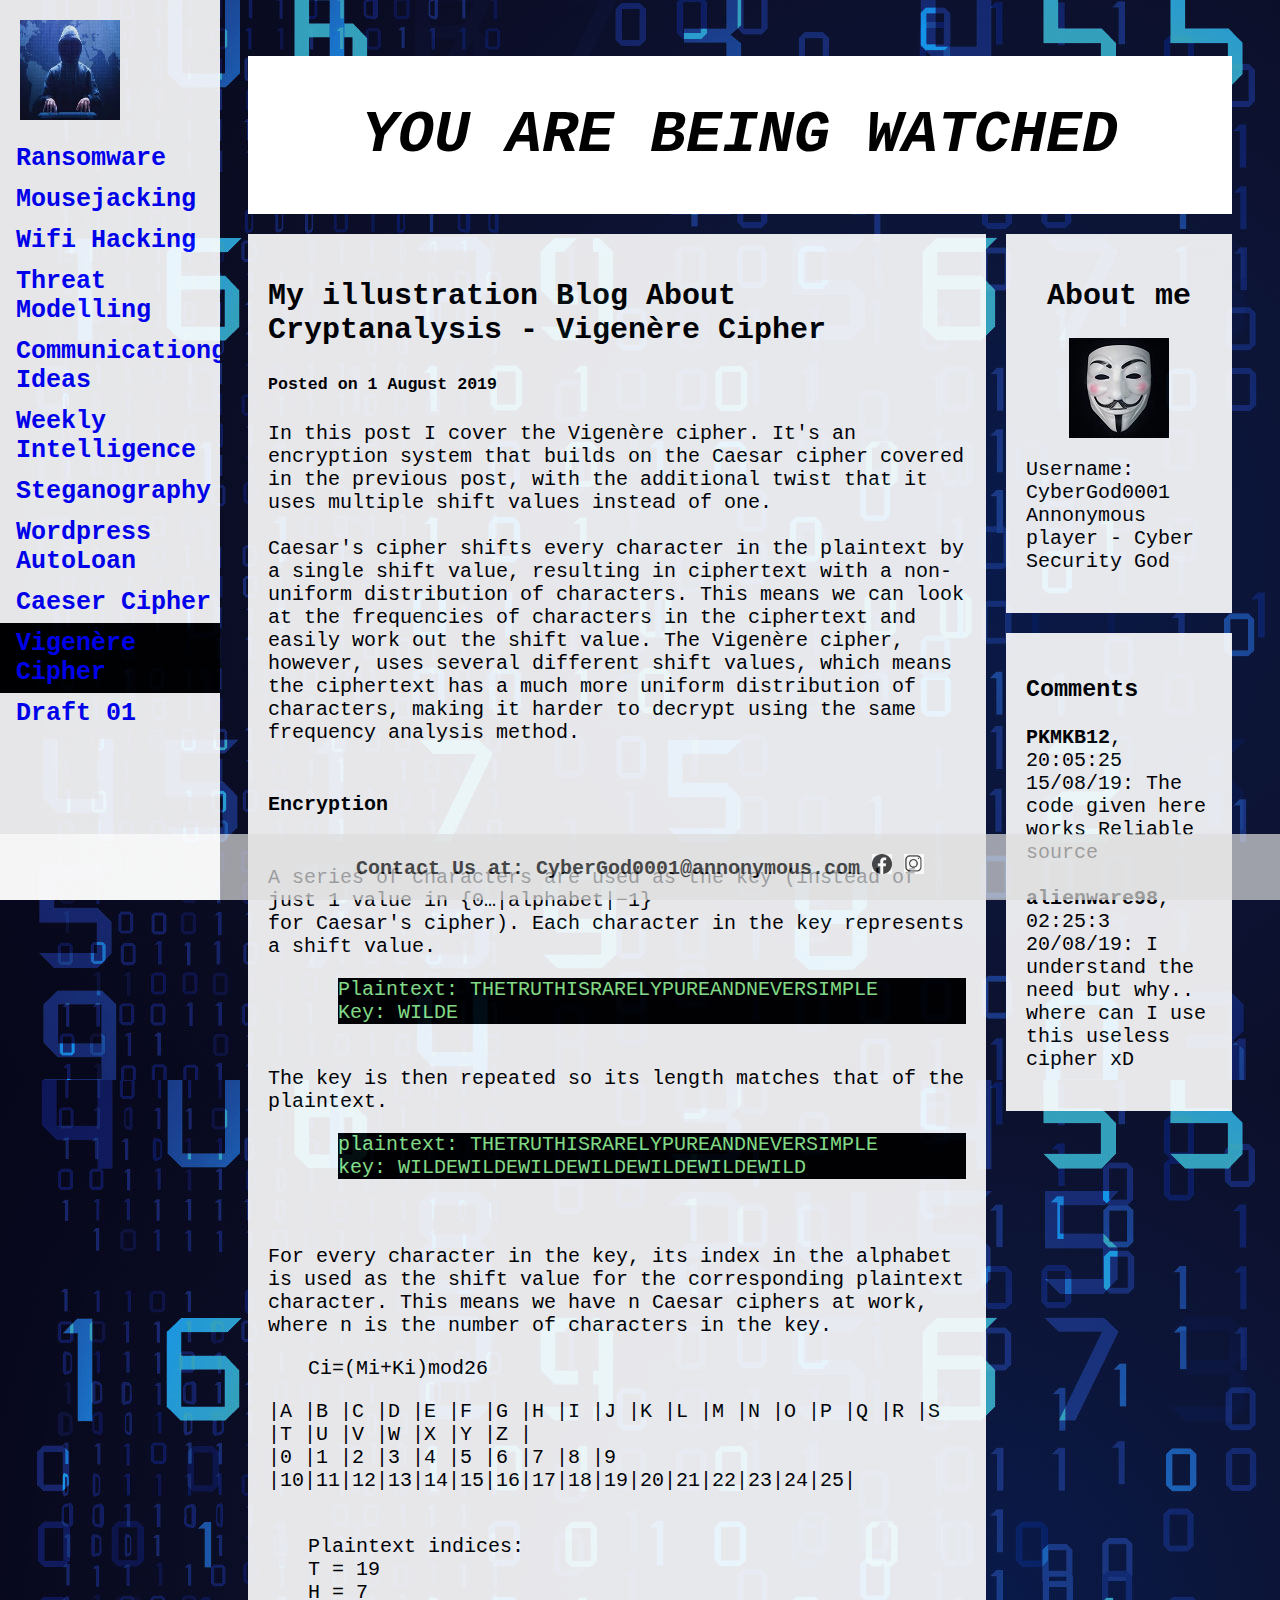
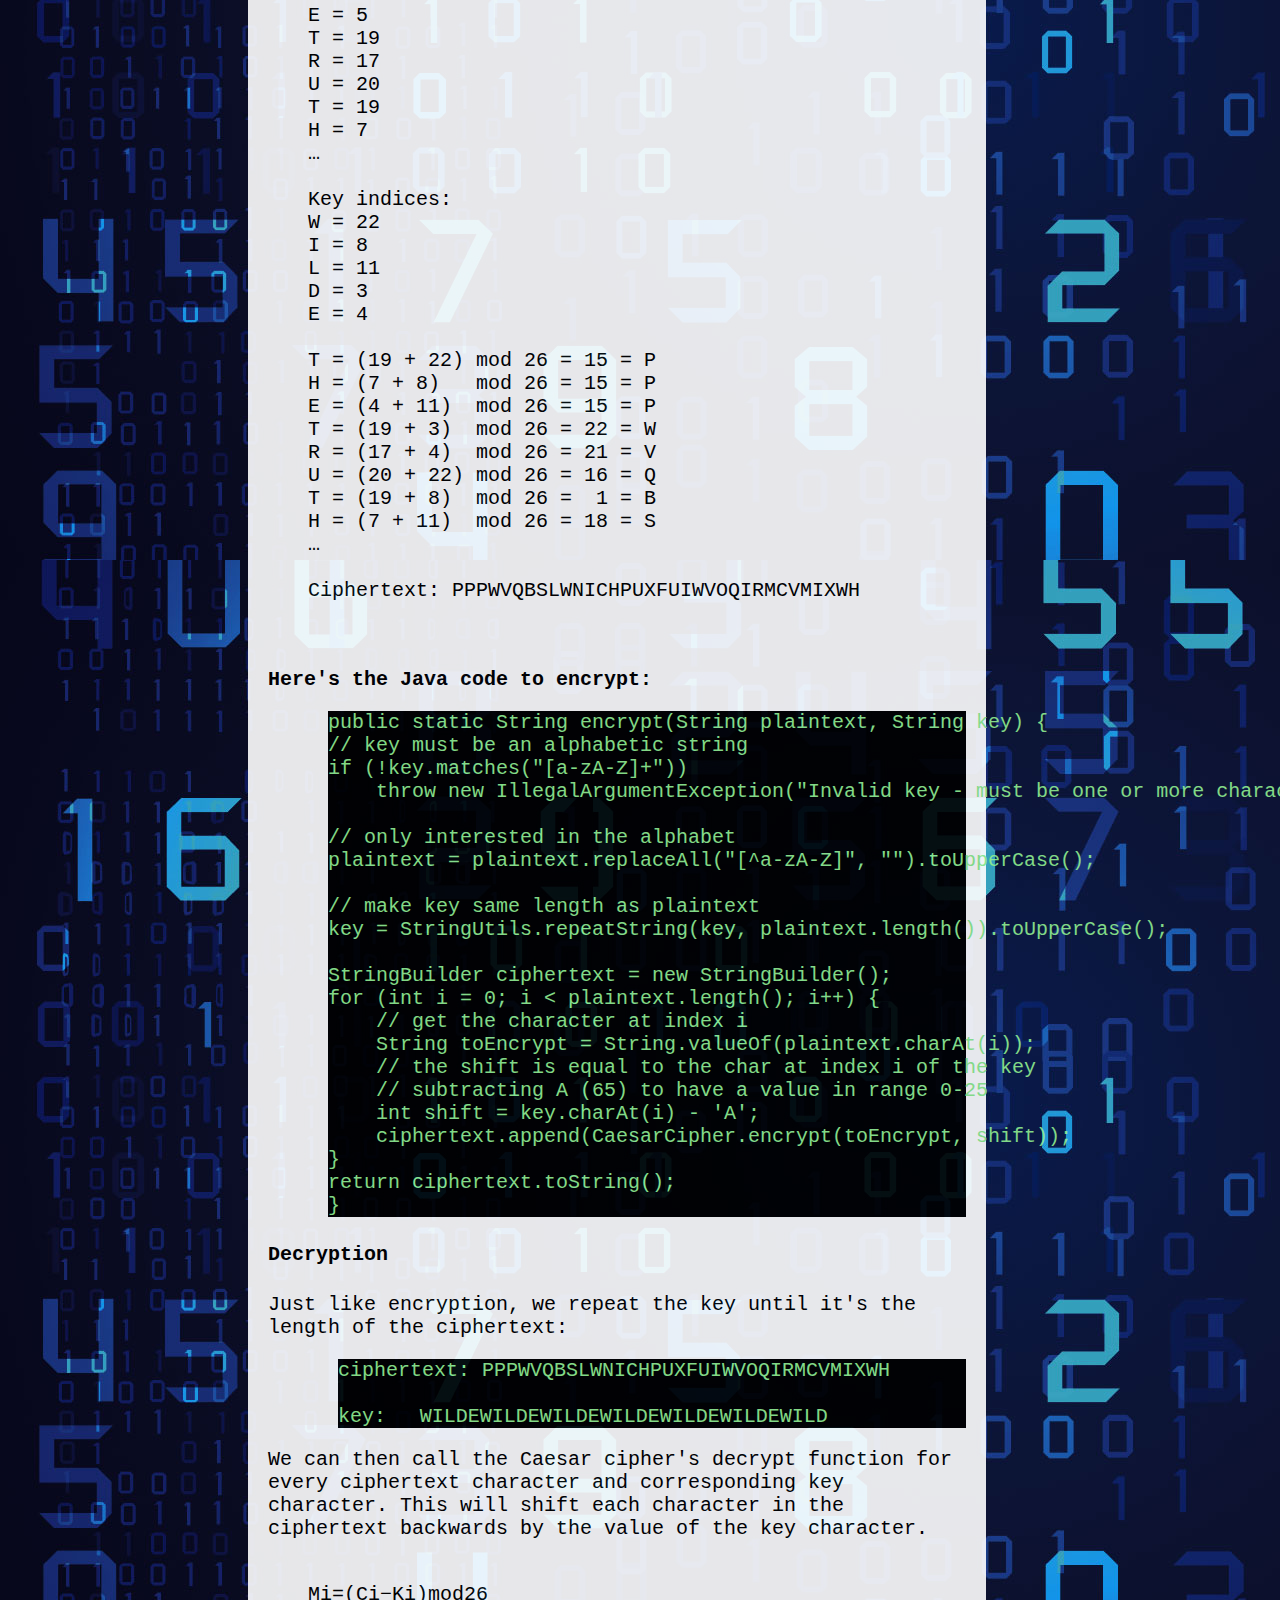
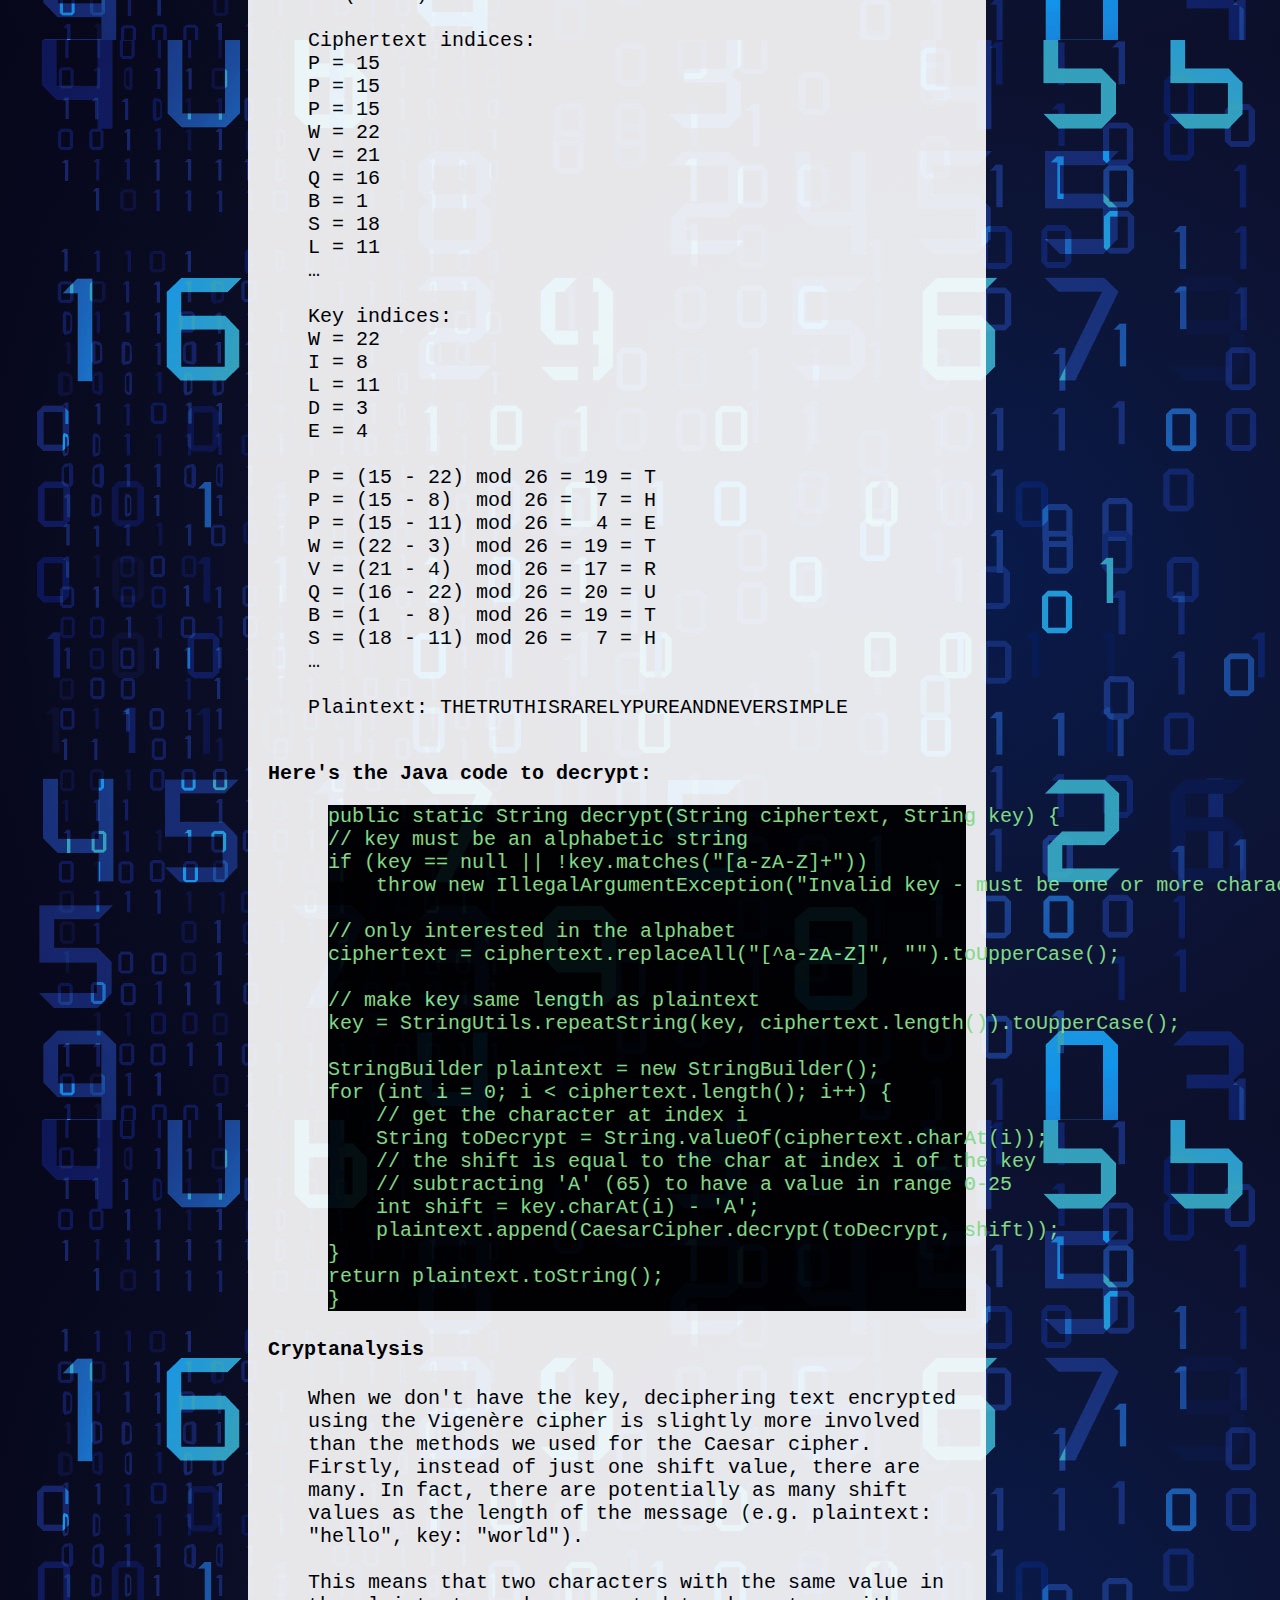
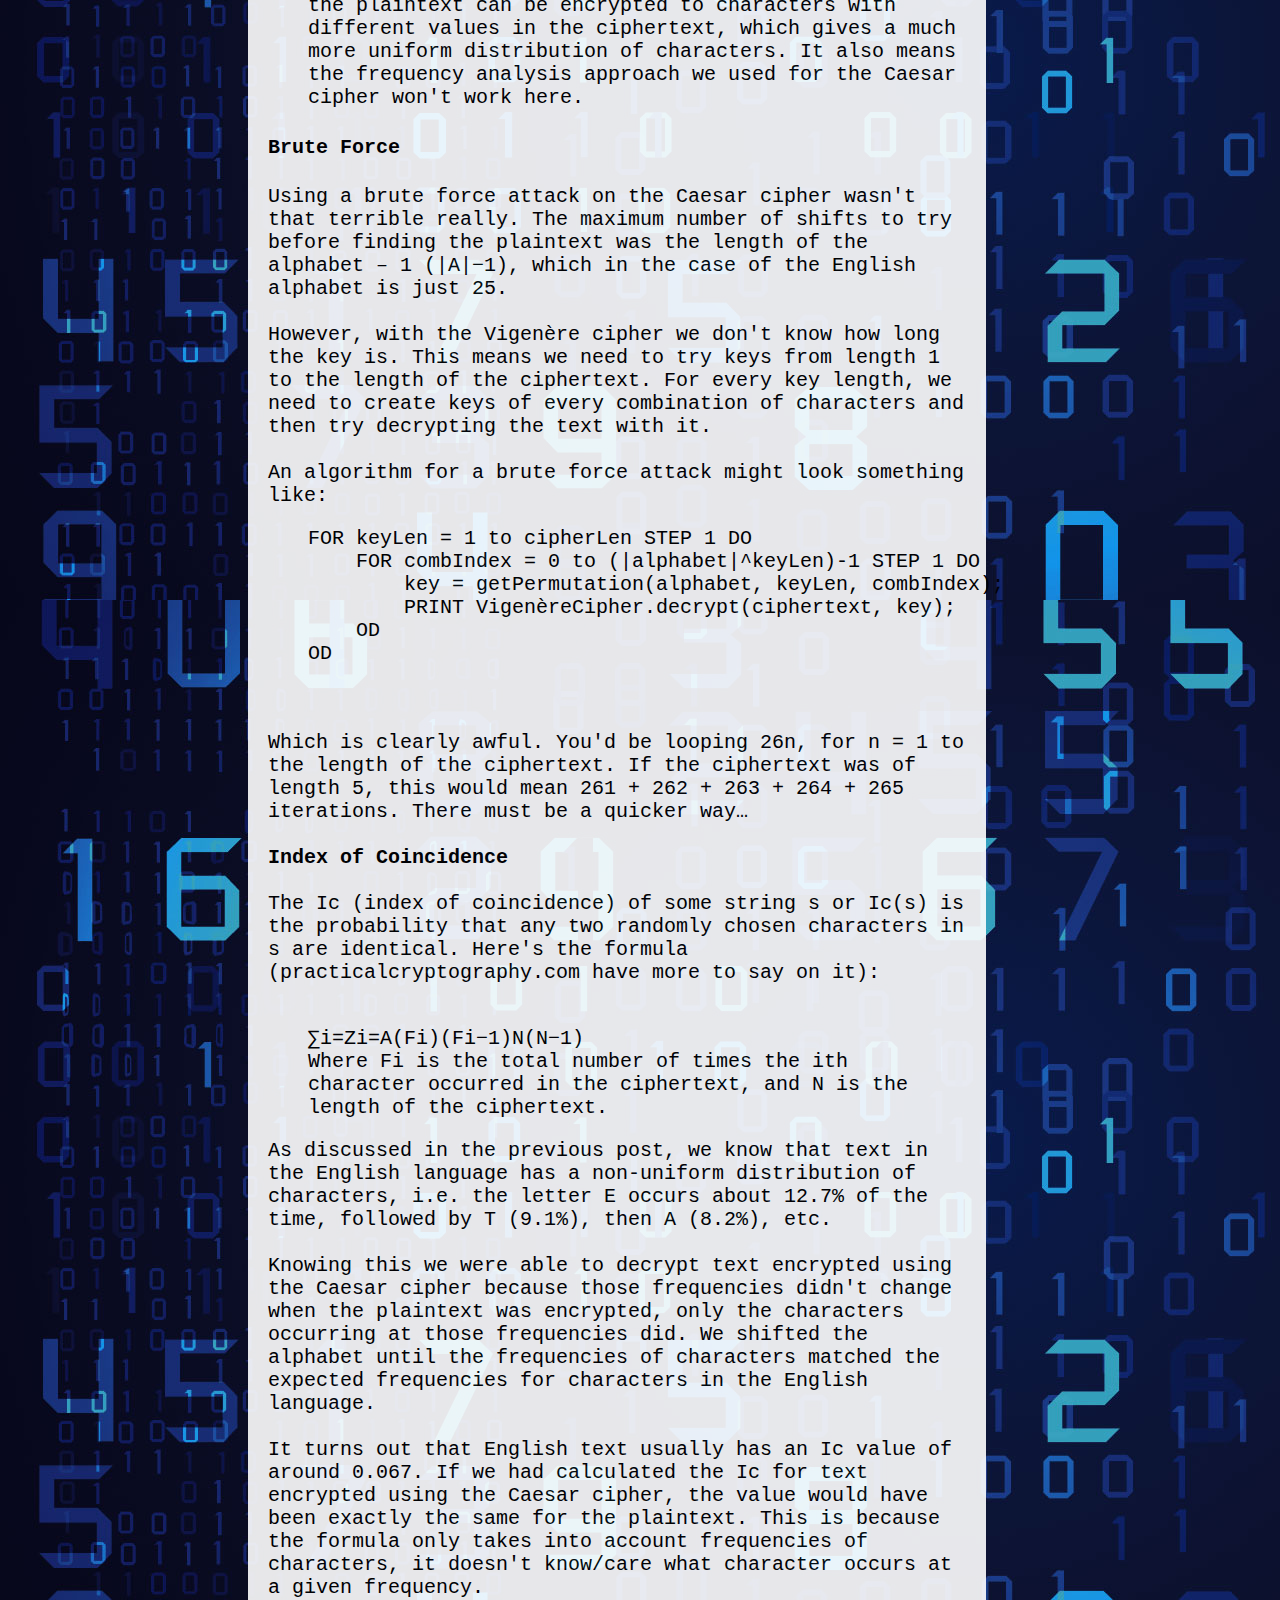
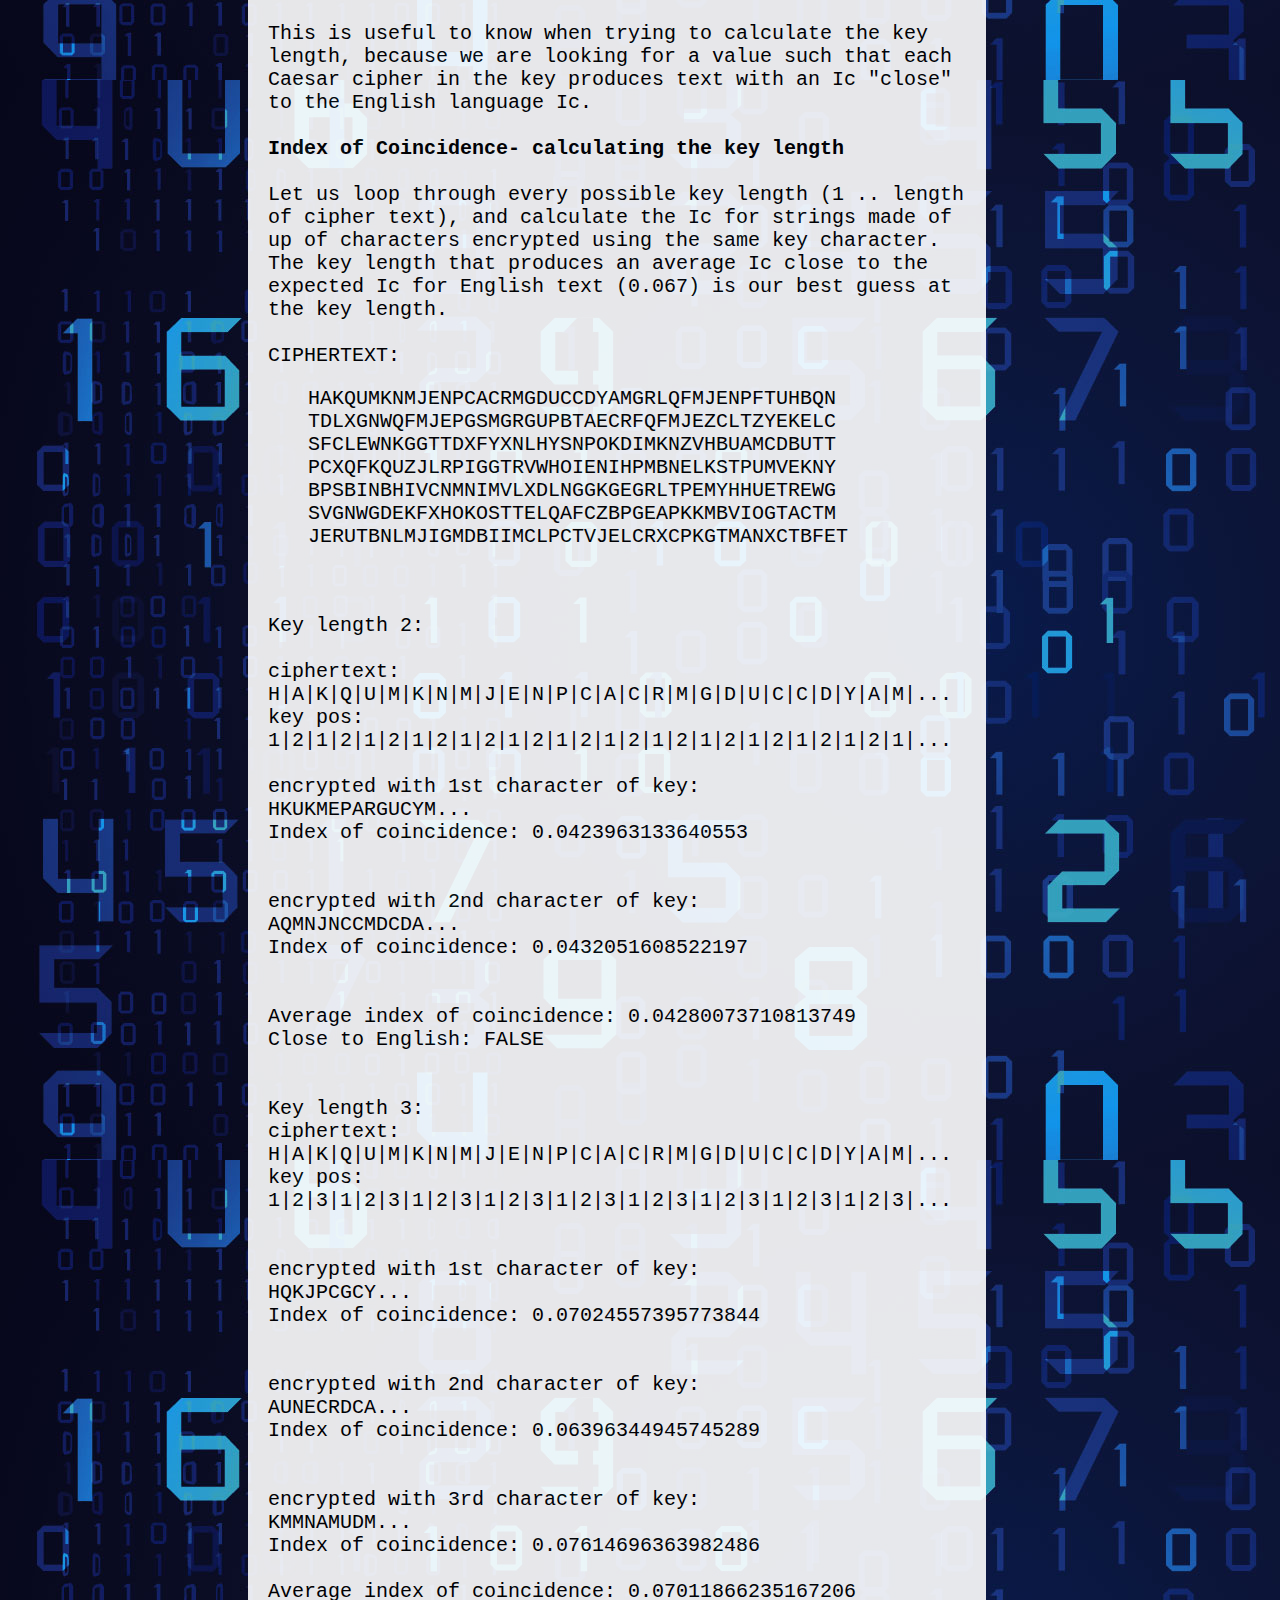
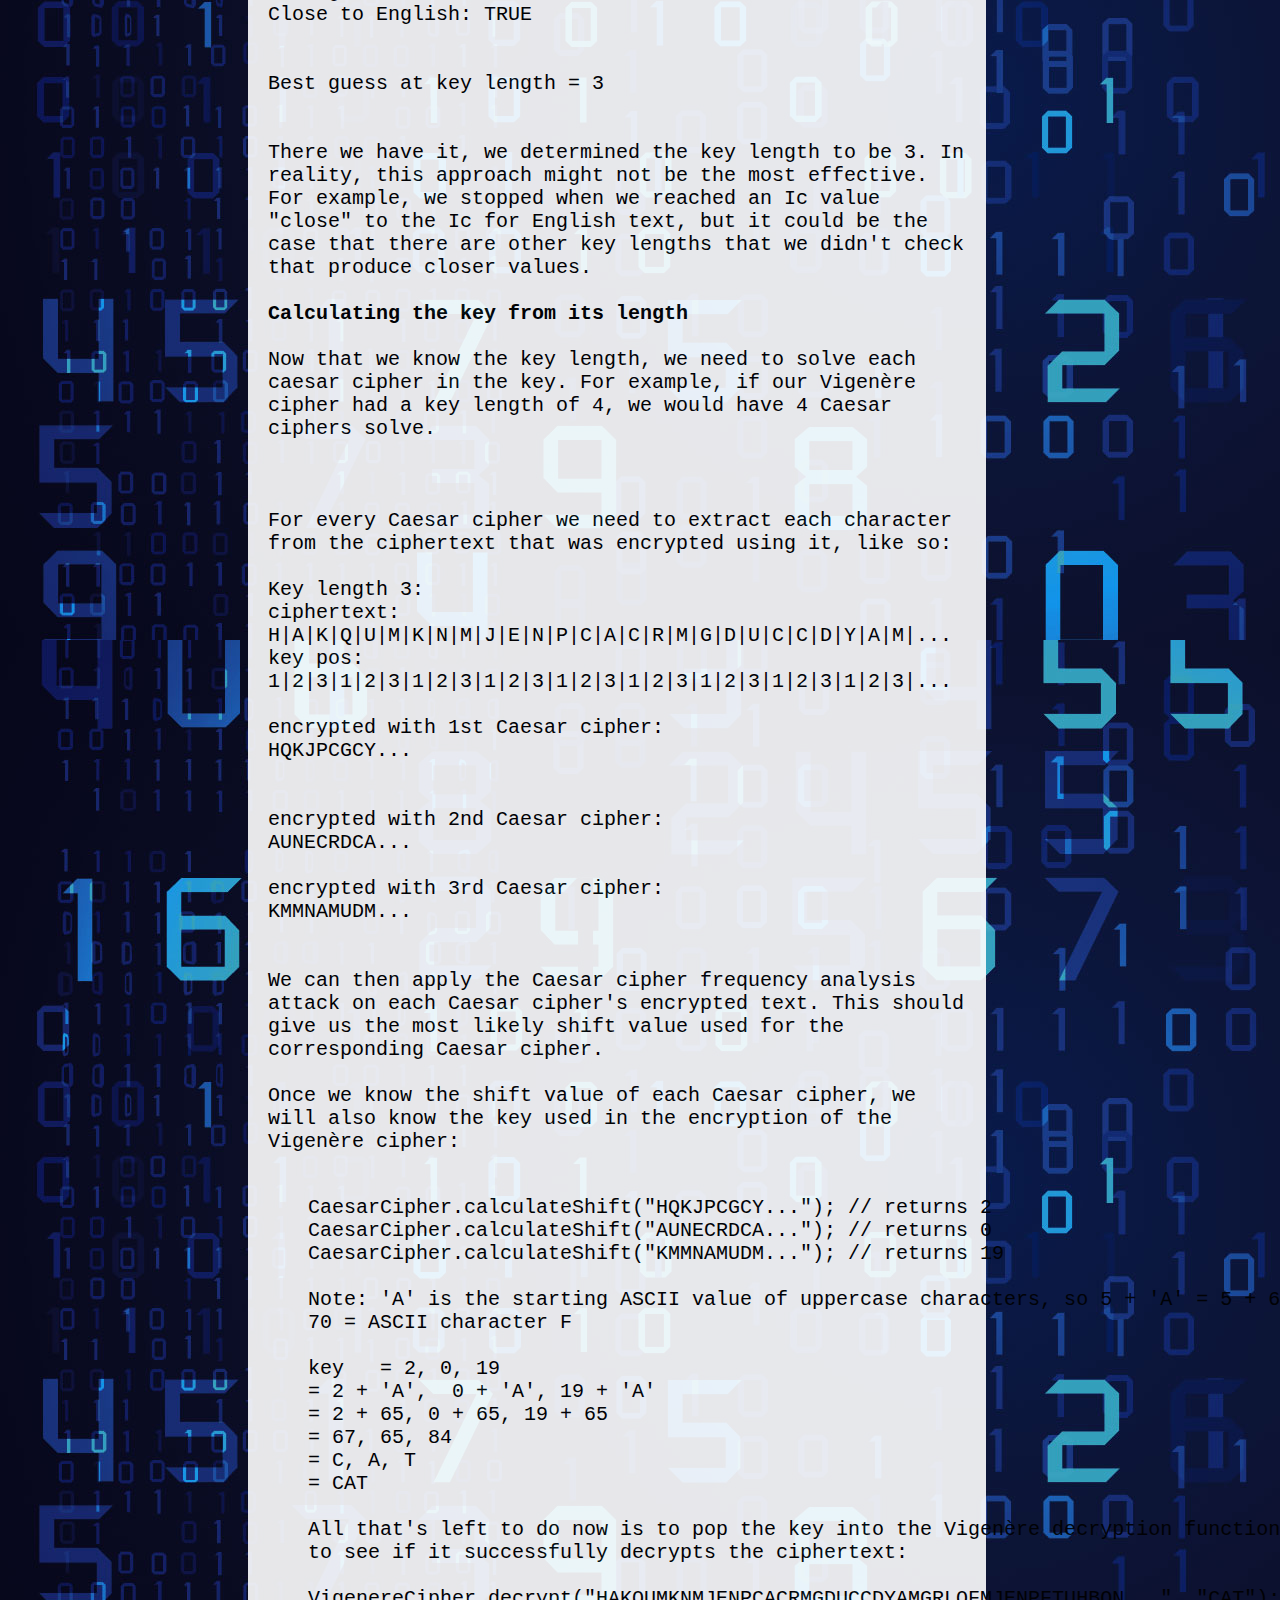
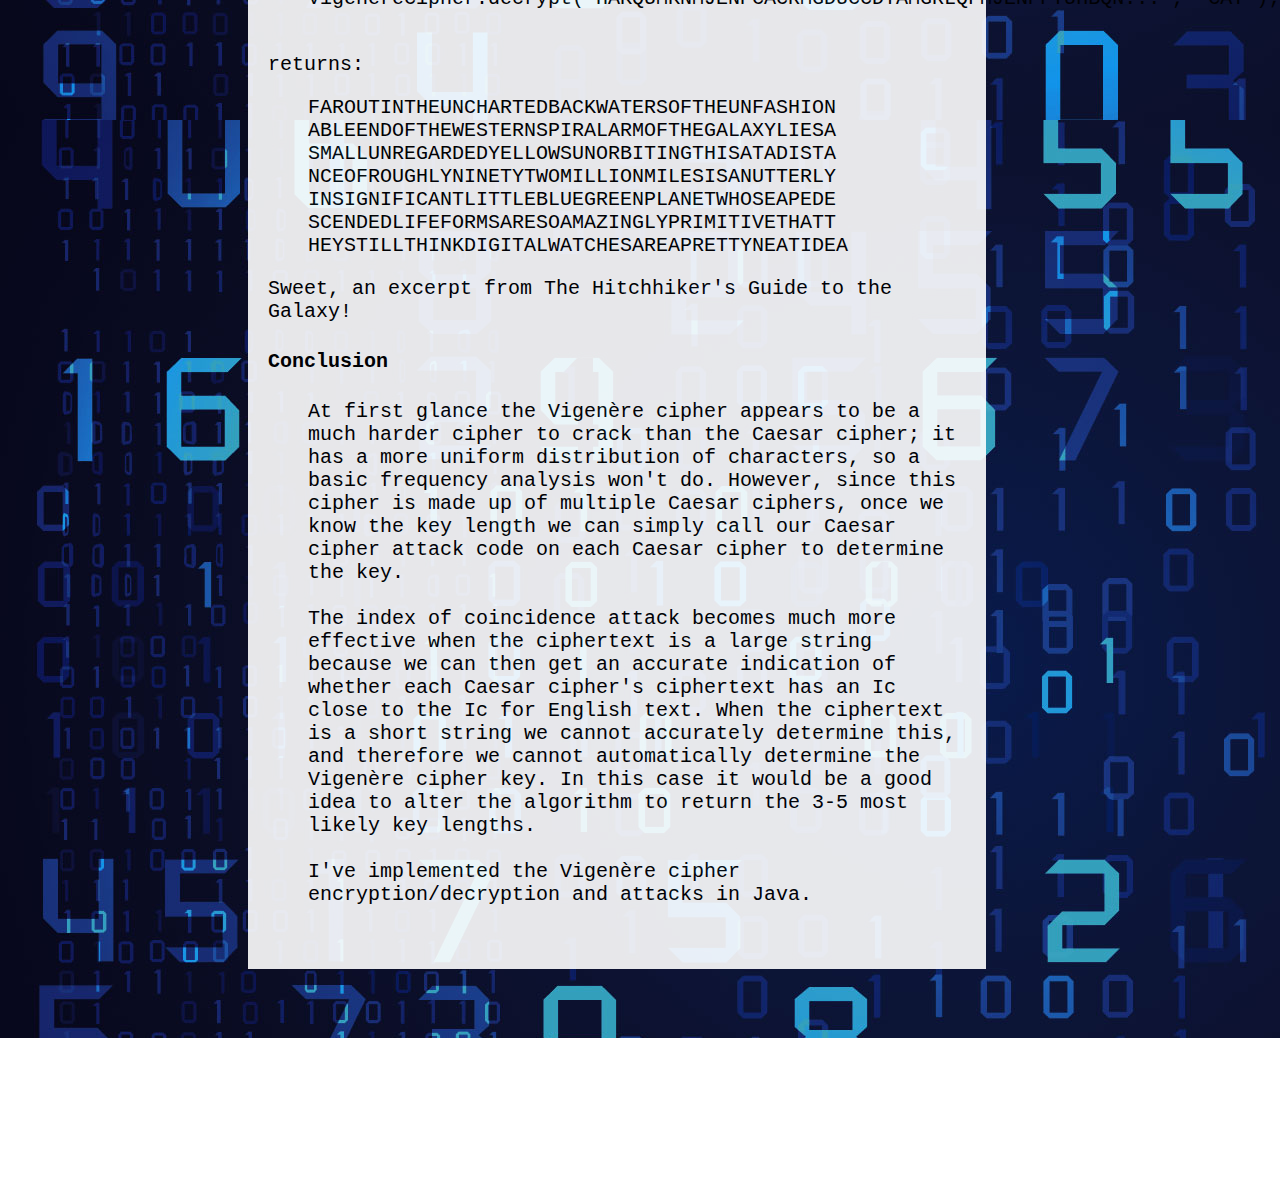
<file: HACKERS ASYLUM/cipher2.html>
`<!DOCTYPE html>
<html>
<head>
  <title>Vigenère Cipher</title>
<meta name="viewport" content="width=device-width, initial-scale=1">
<link rel="stylesheet" type="text/css" href="youarebeingwatched\style.css">
</head>
<body>

  <div class="sidenav">
    <b>
    <img src="youarebeingwatched\icon.jpg" height="100px" width="100px" hspace="20px">
    <br><br>
  <a href="index.html">Ransomware</a>
  <a href="mousejacking.html">Mousejacking</a>
  <a href="wifihacking.html">Wifi Hacking</a>
  <a href="threatmodelling.html">Threat<br>Modelling</a>
  <a href="communication.html">Communicationg<br>Ideas</a>
  <a href="threatintelligence.html">Weekly Intelligence</a>
  <a href="steganography.html">Steganography</a>
  <a href="autoloan.html">Wordpress<br>AutoLoan</a>
  <a href="cipher1.html">Caeser Cipher</a>
  <a href="cipher2.html" style="background-color: black;">Vigenère Cipher</a>
  <a href="draft01.html">Draft 01</a>
</b>
</div>


<div class="main" id="data1">
        <div class="header">
         <h1><i>YOU ARE BEING WATCHED</i></h1>
       </div>

<div class="row" style="font-size: 20px;">
  <div class="leftcolumn">
    <div class="card">
      <h2>My illustration Blog About Cryptanalysis - Vigenère Cipher</h2>
      <h5>Posted on  1 August 2019</h5>        
      <p>

In this post I cover the Vigenère cipher. It's an encryption system that builds on the Caesar cipher covered in the previous post, with the additional twist that it uses multiple shift values instead of one.
<br><br>
Caesar's cipher shifts every character in the plaintext by a single shift value, resulting in ciphertext with a non-uniform distribution of characters. This means we can look at the frequencies of characters in the ciphertext and easily work out the shift value. The Vigenère cipher, however, uses several different shift values, which means the ciphertext has a much more uniform distribution of characters, making it harder to decrypt using the same frequency analysis method.
<br><br>
<h4>Encryption</h4>
<br>
A series of characters are used as the key (instead of just 1 value in {0…|alphabet|−1}
<br>
for Caesar's cipher). Each character in the key represents a shift value.
<p style="margin-left: 70px; background-color: black; color: lightgreen;">
Plaintext: THETRUTHISRARELYPUREANDNEVERSIMPLE<br>
Key:       WILDE
</p>
<Br>
The key is then repeated so its length matches that of the plaintext.
<p style="margin-left: 70px; background-color: black; color: lightgreen;">
plaintext: THETRUTHISRARELYPUREANDNEVERSIMPLE<br>
key:       WILDEWILDEWILDEWILDEWILDEWILDEWILD<br>
</p>
<br><br>
    For every character in the key, its index in the alphabet is used as the shift value for the corresponding plaintext character. This means we have n Caesar ciphers at work, where n is the number of characters in the key.
<br>
<p style="margin-left: 40px">Ci=(Mi+Ki)mod26
</p>
|A |B |C |D |E |F |G |H |I |J |K |L |M |N |O |P |Q |R |S |T |U |V |W |X |Y |Z |<br>
|0 |1 |2 |3 |4 |5 |6 |7 |8 |9 |10|11|12|13|14|15|16|17|18|19|20|21|22|23|24|25|<br><br>

<pre style="margin-left: 40px">
Plaintext indices:
T = 19
H = 7
E = 5
T = 19
R = 17
U = 20
T = 19
H = 7
…

Key indices:
W = 22
I = 8
L = 11
D = 3
E = 4

T = (19 + 22) mod 26 = 15 = P
H = (7 + 8)   mod 26 = 15 = P
E = (4 + 11)  mod 26 = 15 = P
T = (19 + 3)  mod 26 = 22 = W
R = (17 + 4)  mod 26 = 21 = V
U = (20 + 22) mod 26 = 16 = Q
T = (19 + 8)  mod 26 =  1 = B
H = (7 + 11)  mod 26 = 18 = S
…

Ciphertext: PPPWVQBSLWNICHPUXFUIWVOQIRMCVMIXWH
</pre>
<br><br><b>
Here's the Java code to encrypt:
</b>
<br>
<pre style="margin-left: 60px;background-color: black; color: lightgreen;">
public static String encrypt(String plaintext, String key) {
// key must be an alphabetic string
if (!key.matches("[a-zA-Z]+"))
    throw new IllegalArgumentException("Invalid key - must be one or more characters in range a...z");

// only interested in the alphabet
plaintext = plaintext.replaceAll("[^a-zA-Z]", "").toUpperCase();

// make key same length as plaintext
key = StringUtils.repeatString(key, plaintext.length()).toUpperCase();

StringBuilder ciphertext = new StringBuilder();
for (int i = 0; i < plaintext.length(); i++) {
    // get the character at index i
    String toEncrypt = String.valueOf(plaintext.charAt(i));
    // the shift is equal to the char at index i of the key
    // subtracting A (65) to have a value in range 0-25
    int shift = key.charAt(i) - 'A';
    ciphertext.append(CaesarCipher.encrypt(toEncrypt, shift));
}
return ciphertext.toString();
}
</pre>
<h4>Decryption</h4>

Just like encryption, we repeat the key until it's the length of the ciphertext:
<br>
<p style="margin-left: 70px; background-color: black; color: lightgreen;">
ciphertext: PPPWVQBSLWNICHPUXFUIWVOQIRMCVMIXWH<br><br>
key: &ThickSpace;&ThinSpace;   WILDEWILDEWILDEWILDEWILDEWILDEWILD
</p>
We can then call the Caesar cipher's decrypt function for every ciphertext character and corresponding key character. 
This will shift each character in the ciphertext backwards by the value of the key character.
<br><BR>
<pre style="margin-left: 40px">
Mi=(Ci−Ki)mod26

Ciphertext indices:
P = 15
P = 15
P = 15
W = 22
V = 21
Q = 16
B = 1
S = 18
L = 11
…

Key indices:
W = 22
I = 8
L = 11
D = 3
E = 4

P = (15 - 22) mod 26 = 19 = T
P = (15 - 8)  mod 26 =  7 = H
P = (15 - 11) mod 26 =  4 = E
W = (22 - 3)  mod 26 = 19 = T
V = (21 - 4)  mod 26 = 17 = R
Q = (16 - 22) mod 26 = 20 = U
B = (1  - 8)  mod 26 = 19 = T
S = (18 - 11) mod 26 =  7 = H
…

Plaintext: THETRUTHISRARELYPUREANDNEVERSIMPLE
</pre>
<br>
<b>Here's the Java code to decrypt:</b>
<pre style="margin-left: 60px;background-color: black; color: lightgreen;">
public static String decrypt(String ciphertext, String key) {
// key must be an alphabetic string
if (key == null || !key.matches("[a-zA-Z]+"))
    throw new IllegalArgumentException("Invalid key - must be one or more characters in range a...z");

// only interested in the alphabet
ciphertext = ciphertext.replaceAll("[^a-zA-Z]", "").toUpperCase();

// make key same length as plaintext
key = StringUtils.repeatString(key, ciphertext.length()).toUpperCase();

StringBuilder plaintext = new StringBuilder();
for (int i = 0; i < ciphertext.length(); i++) {
    // get the character at index i
    String toDecrypt = String.valueOf(ciphertext.charAt(i));
    // the shift is equal to the char at index i of the key
    // subtracting 'A' (65) to have a value in range 0-25
    int shift = key.charAt(i) - 'A';
    plaintext.append(CaesarCipher.decrypt(toDecrypt, shift));
}
return plaintext.toString();
}
</pre>

<h4>Cryptanalysis</h4>
<p style="margin-left: 40px">
When we don't have the key, deciphering text encrypted using the Vigenère cipher is slightly more involved than the methods we used for the Caesar cipher. 
Firstly, instead of just one shift value, there are many. 
In fact, there are potentially as many shift values as the length of the message (e.g. plaintext: "hello", key: "world"). 
<br><br>This means that two characters with the same value in the plaintext can be encrypted to characters with different values in the ciphertext, which gives a much more uniform distribution of characters. 
It also means the frequency analysis approach we used for the Caesar cipher won't work here.
<br>
<h4>
Brute Force</h4>

Using a brute force attack on the Caesar cipher wasn't that terrible really. 
The maximum number of shifts to try before finding the plaintext was the length of the alphabet – 1 (|A|−1), which in the case of the English alphabet is just 25. 
<br><br>However, with the Vigenère cipher we don't know how long the key is. 
This means we need to try keys from length 1 to the length of the ciphertext.
 For every key length, we need to create keys of every combination of characters and then try decrypting the text with it.
<br><br>
An algorithm for a brute force attack might look something like:
<pre style="margin-left: 40px">
FOR keyLen = 1 to cipherLen STEP 1 DO
    FOR combIndex = 0 to (|alphabet|^keyLen)-1 STEP 1 DO
        key = getPermutation(alphabet, keyLen, combIndex);
        PRINT VigenèreCipher.decrypt(ciphertext, key);
    OD
OD
</pre>
<br>
<br>
Which is clearly awful. 
You'd be looping 26n, for n = 1 to the length of the ciphertext. 
If the ciphertext was of length 5, this would mean 261 + 262 + 263 + 264 + 265 iterations. There must be a quicker way…
<br><Br>
    <b>
Index of Coincidence</b>
<br><BR>
The Ic (index of coincidence) of some string s or Ic(s) is the probability that any two randomly chosen characters in s are identical. Here's the formula (practicalcryptography.com have more to say on it):
<br><br>
<p style="margin-left: 40px">
        ∑i=Zi=A(Fi)(Fi−1)N(N−1)<br>
Where Fi is the total number of times the ith character occurred in the ciphertext, and N is the length of the ciphertext.
</p>
As discussed in the previous post, we know that text in the English language has a non-uniform distribution of characters, i.e. the letter E occurs about 12.7% of the time, followed by T (9.1%), then A (8.2%), etc. 
<br><br>Knowing this we were able to decrypt text encrypted using the Caesar cipher because those frequencies didn't change when the plaintext was encrypted, only the characters occurring at those frequencies did. 
We shifted the alphabet until the frequencies of characters matched the expected frequencies for characters in the English language.
<br>
<br>
It turns out that English text usually has an Ic value of around 0.067. 
If we had calculated the Ic for text encrypted using the Caesar cipher, the value would have been exactly the same for the plaintext. 
This is because the formula only takes into account frequencies of characters, it doesn't know/care what character occurs at a given frequency. 
<br><Br>
This is useful to know when trying to calculate the key length, because we are looking for a value such that each Caesar cipher in the key produces text with an Ic "close" to the English language Ic.
<br><br>
<b>Index of Coincidence- calculating the key length</b>
<br><br>
Let us loop through every possible key length (1 .. length of cipher text), and calculate the Ic for strings made of up of characters encrypted using the same key character. 
<br>The key length that produces an average Ic close to the expected Ic for English text (0.067) is our best guess at the key length.

<br><br>
CIPHERTEXT:
<br><pre style="margin-left: 40px">
HAKQUMKNMJENPCACRMGDUCCDYAMGRLQFMJENPFTUHBQN
TDLXGNWQFMJEPGSMGRGUPBTAECRFQFMJEZCLTZYEKELC
SFCLEWNKGGTTDXFYXNLHYSNPOKDIMKNZVHBUAMCDBUTT
PCXQFKQUZJLRPIGGTRVWHOIENIHPMBNELKSTPUMVEKNY
BPSBINBHIVCNMNIMVLXDLNGGKGEGRLTPEMYHHUETREWG
SVGNWGDEKFXHOKOSTTELQAFCZBPGEAPKKMBVIOGTACTM
JERUTBNLMJIGMDBIIMCLPCTVJELCRXCPKGTMANXCTBFET
</pre>
<br><br>
Key length 2:<br><br>
ciphertext: H|A|K|Q|U|M|K|N|M|J|E|N|P|C|A|C|R|M|G|D|U|C|C|D|Y|A|M|...<br>
key pos:    1|2|1|2|1|2|1|2|1|2|1|2|1|2|1|2|1|2|1|2|1|2|1|2|1|2|1|...<br>
<br>
encrypted with 1st character of key:<br>
HKUKMEPARGUCYM...<br>
Index of coincidence: 0.0423963133640553<br>
<br>
<br>
encrypted with 2nd character of key:<br>
AQMNJNCCMDCDA...<Br>
Index of coincidence: 0.0432051608522197<br>
<br>
<br>
Average index of coincidence: 0.04280073710813749
<br>
Close to English: FALSE<br>
<br>
<br>
Key length 3:<br>
ciphertext: H|A|K|Q|U|M|K|N|M|J|E|N|P|C|A|C|R|M|G|D|U|C|C|D|Y|A|M|...<br>
key pos:    1|2|3|1|2|3|1|2|3|1|2|3|1|2|3|1|2|3|1|2|3|1|2|3|1|2|3|...<br>
<br><br>
encrypted with 1st character of key:<br>
HQKJPCGCY...<br>
Index of coincidence: 0.07024557395773844<br>
<br><br>
encrypted with 2nd character of key:<br>
AUNECRDCA...<br>
Index of coincidence: 0.06396344945745289<br><br>
<br>
encrypted with 3rd character of key:<br>
KMMNAMUDM...<br>
Index of coincidence: 0.07614696363982486
<br><br>
Average index of coincidence: 0.07011866235167206<br>
Close to English: TRUE<br>
<br><br>
Best guess at key length = 3<br>
<br><br>
There we have it, we determined the key length to be 3. In reality, this approach might not be the most effective.
For example, we stopped when we reached an Ic value "close" to the Ic for English text, but it could be the case that there are other key lengths that we didn't check that produce closer values.
<br><br>
<b>Calculating the key from its length</b>
<br><br>
Now that we know the key length, we need to solve each caesar cipher in the key. 
For example, if our Vigenère cipher had a key length of 4, we would have 4 Caesar ciphers solve.
<br><Br>
    <br><br>
For every Caesar cipher we need to extract each character from the ciphertext that was encrypted using it, like so:
<br><br>

Key length 3:<br>
ciphertext: H|A|K|Q|U|M|K|N|M|J|E|N|P|C|A|C|R|M|G|D|U|C|C|D|Y|A|M|...<br>
key pos:    1|2|3|1|2|3|1|2|3|1|2|3|1|2|3|1|2|3|1|2|3|1|2|3|1|2|3|...<br>
<br>
encrypted with 1st Caesar cipher:<br>
HQKJPCGCY...<br>
<br><br>
encrypted with 2nd Caesar cipher:<br>
AUNECRDCA...<br>
<br>
encrypted with 3rd Caesar cipher:<br>
KMMNAMUDM...<br>
<br><br>
We can then apply the Caesar cipher frequency analysis attack on each Caesar cipher's encrypted text. 
This should give us the most likely shift value used for the corresponding Caesar cipher.
<br><br>

Once we know the shift value of each Caesar cipher, we will also know the key used in the encryption of the Vigenère cipher:
<br><br>
<pre style="margin-left: 40px">
CaesarCipher.calculateShift("HQKJPCGCY..."); // returns 2
CaesarCipher.calculateShift("AUNECRDCA..."); // returns 0
CaesarCipher.calculateShift("KMMNAMUDM..."); // returns 19

Note: 'A' is the starting ASCII value of uppercase characters, so 5 + 'A' = 5 + 65 = 
70 = ASCII character F

key   = 2, 0, 19
= 2 + 'A',  0 + 'A', 19 + 'A'
= 2 + 65, 0 + 65, 19 + 65
= 67, 65, 84
= C, A, T
= CAT

All that's left to do now is to pop the key into the Vigenère decryption function 
to see if it successfully decrypts the ciphertext:

VigenereCipher.decrypt("HAKQUMKNMJENPCACRMGDUCCDYAMGRLQFMJENPFTUHBQN...", "CAT");
</pre><br>
returns:
<pre style="margin-left: 40px">
FAROUTINTHEUNCHARTEDBACKWATERSOFTHEUNFASHION
ABLEENDOFTHEWESTERNSPIRALARMOFTHEGALAXYLIESA
SMALLUNREGARDEDYELLOWSUNORBITINGTHISATADISTA
NCEOFROUGHLYNINETYTWOMILLIONMILESISANUTTERLY
INSIGNIFICANTLITTLEBLUEGREENPLANETWHOSEAPEDE
SCENDEDLIFEFORMSARESOAMAZINGLYPRIMITIVETHATT
HEYSTILLTHINKDIGITALWATCHESAREAPRETTYNEATIDEA
</pre>
<p>
Sweet, an excerpt from The Hitchhiker's Guide to the Galaxy!
<br>
<h4>Conclusion</h4>
<p style="margin-left: 40px">
At first glance the Vigenère cipher appears to be a much harder cipher to crack than the Caesar cipher; it has a more uniform distribution of characters, so a basic frequency analysis won't do. However, since this cipher is made up of multiple Caesar ciphers, once we know the key length we can simply call our Caesar cipher attack code on each Caesar cipher to determine the key.
<br><br>
The index of coincidence attack becomes much more effective when the ciphertext is a large string because we can then get an accurate indication of whether each Caesar cipher's ciphertext has an Ic close to the Ic for English text. When the ciphertext is a short string we cannot accurately determine this, and therefore we cannot automatically determine the Vigenère cipher key. In this case it would be a good idea to alter the algorithm to return the 3-5 most likely key lengths.
<br><br>
I've implemented the Vigenère cipher encryption/decryption and attacks in Java.
<br><br>
</p>
    </div>
  </div>
  <div class="rightcolumn">
      <div class="card">
        <h2><center>About me</center></h2>
        <div class="profilepic1"></div>
        <p>Username: CyberGod0001
          <br>Annonymous player - Cyber Security God<br>
        </p>
      </div>
      <div class="card">
        <h3>Comments</h3>
        <p>
          <b>PKMKB12</b>, 20:05:25 15/08/19: The code given here works Reliable source<br><br>
          <b>alienware98</b>, 02:25:3 20/08/19: I understand the need but why.. where can I use this useless cipher xD<br>
        </p>
      </div>
      <div class="footer" style="font-size: 20px">
        <b>Contact Us at: CyberGod0001@annonymous.com  
        <img src="youarebeingwatched\fb.png" width="20px" height="20px">
        <img src="youarebeingwatched\insta.png" width="20px" height="20px">
      </div>
    </div>
  </div>
<br>

</body>
</html>
</file>
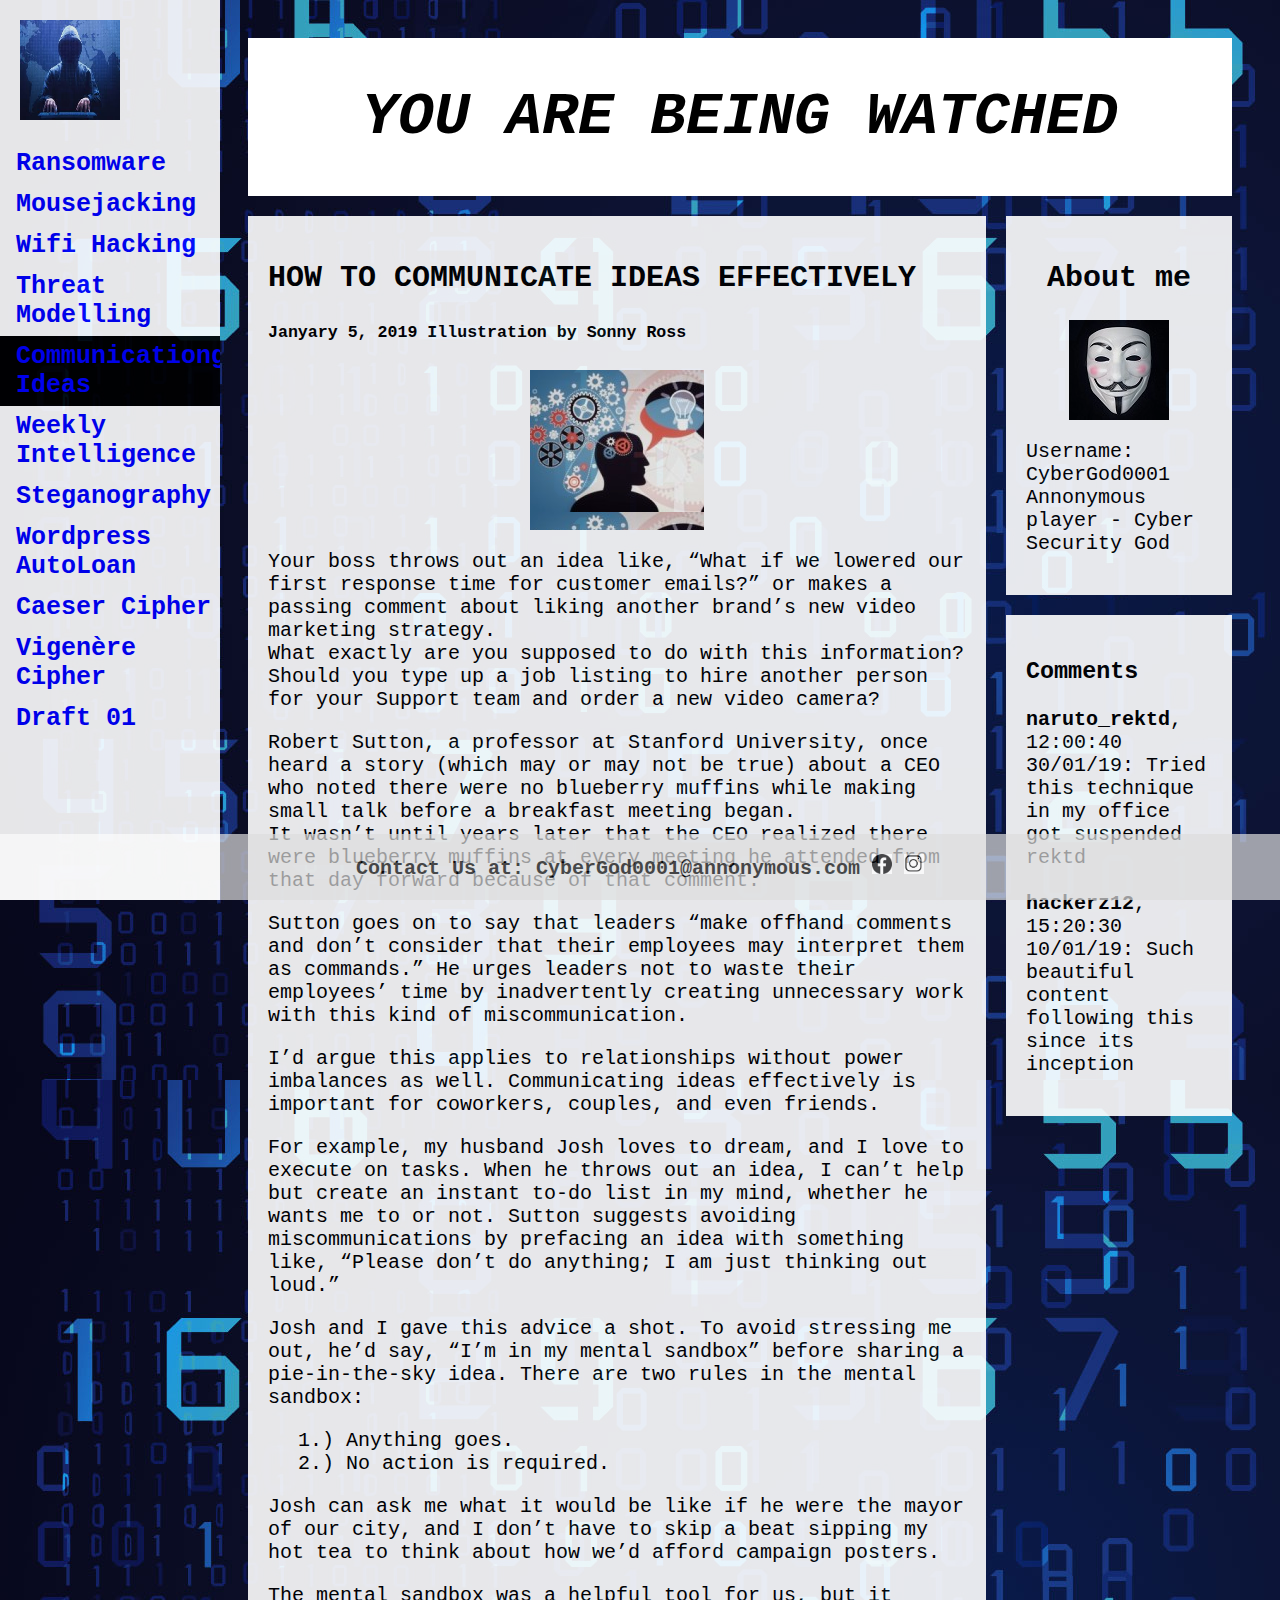
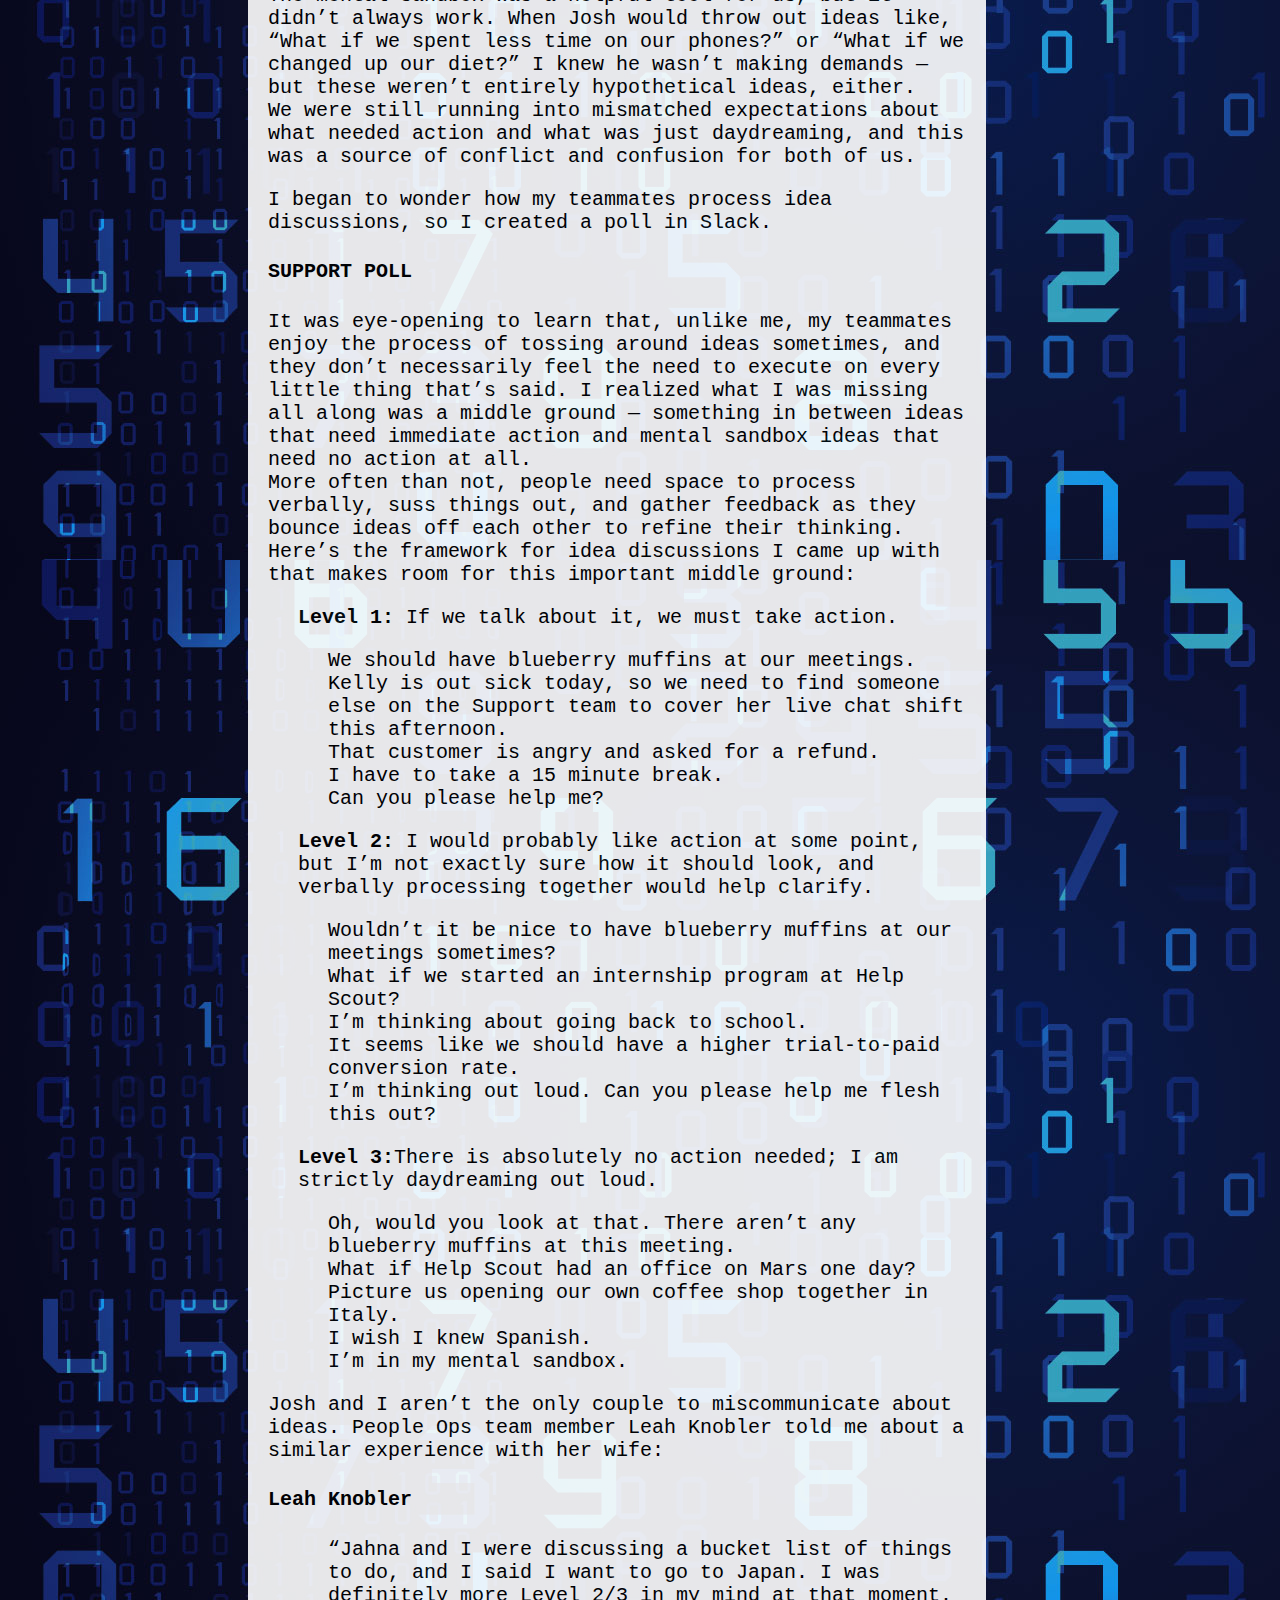
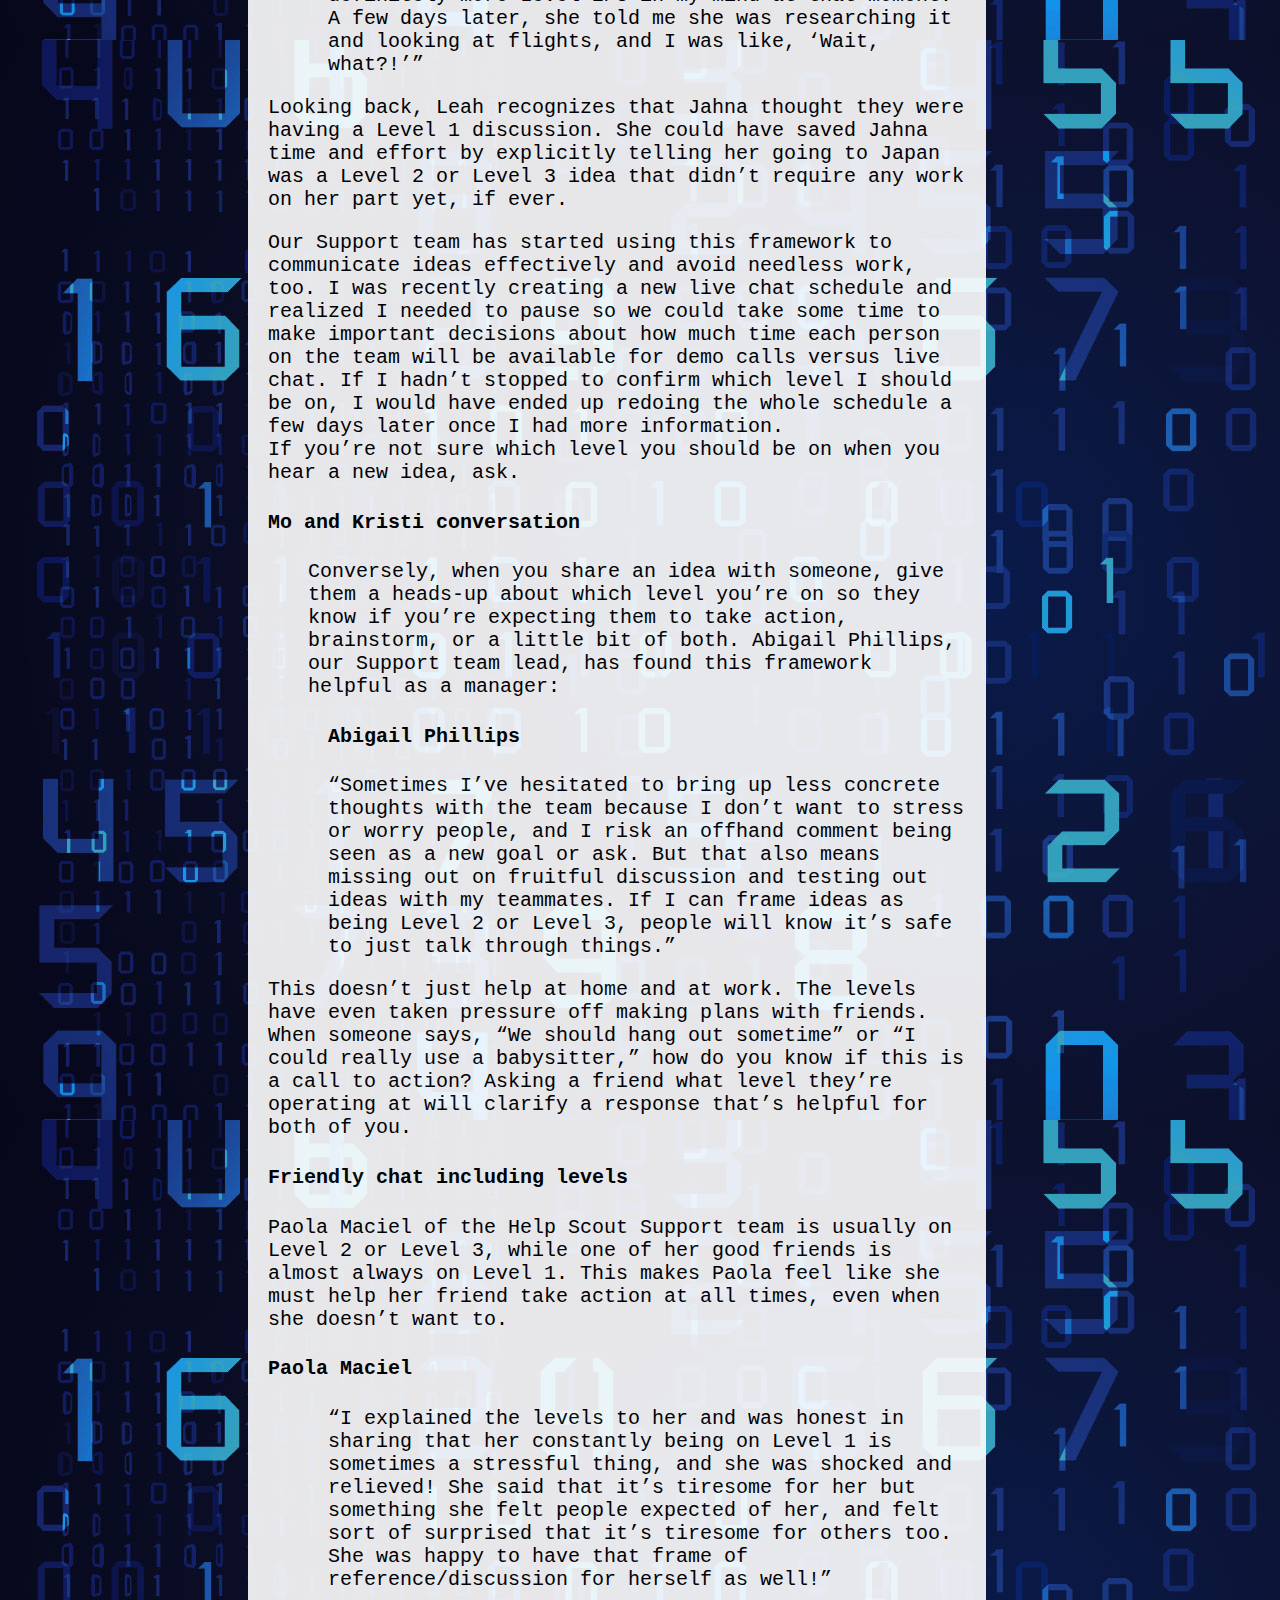
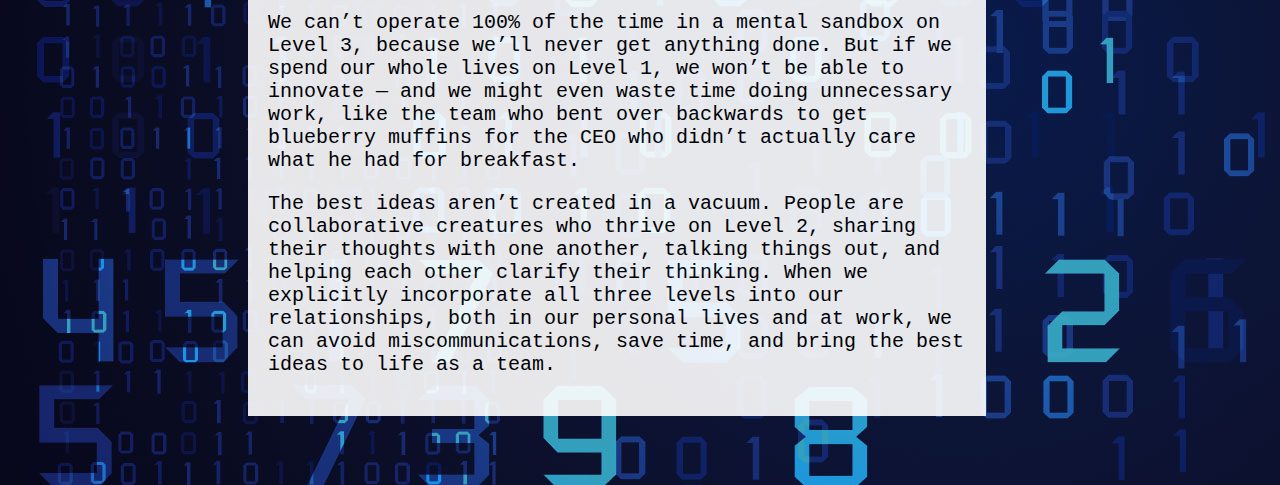
<file: HACKERS ASYLUM/communication.html>
<!DOCTYPE html>
<html>
<head>
  <title>Communication Ideas</title>
<meta name="viewport" content="width=device-width, initial-scale=1">
<link rel="stylesheet" type="text/css" href="youarebeingwatched\style.css">
</head>
<body>

  <div class="sidenav">
    <b>
    <img src="youarebeingwatched\icon.jpg" height="100px" width="100px" hspace="20px">
    <br><br>
  <a href="index.html">Ransomware</a>
  <a href="mousejacking.html">Mousejacking</a>
  <a href="wifihacking.html">Wifi Hacking</a>
  <a href="threatmodelling.html">Threat<br>Modelling</a>
  <a href="communication.html" style="background-color: black;">Communicationg<br>Ideas</a>
  <a href="threatintelligence.html">Weekly Intelligence</a>
  <a href="steganography.html">Steganography</a>
  <a href="autoloan.html">Wordpress<br>AutoLoan</a>
  <a href="cipher1.html">Caeser Cipher</a>
  <a href="cipher2.html">Vigenère Cipher</a>
  <a href="draft01.html">Draft 01</a>
</b>
</div>


<div class="main" id="data1">
        <div class="header">
         <h1><I>YOU ARE BEING WATCHED</I></h1>
       </div>

<div class="row" style="font-size: 20px;">
  <div class="leftcolumn">
    <div class="card">
      <h2>HOW TO COMMUNICATE IDEAS EFFECTIVELY</h2>
      <h5> Janyary 5, 2019  Illustration by Sonny Ross</h5>
      <div class="communicate1"></div>
      <p>          
          Your boss throws out an idea like, “What if we lowered our first response time for customer emails?” or makes a passing comment about liking another brand’s new video marketing strategy. 
          <br>What exactly are you supposed to do with this information?
           <br>Should you type up a job listing to hire another person for your Support team and order a new video camera?
      </p>
      <p>
          Robert Sutton, a professor at Stanford University, once heard a story (which may or may not be true) about a CEO who noted there were no blueberry muffins while making small talk before a breakfast meeting began. 
          <br>It wasn’t until years later that the CEO realized there were blueberry muffins at every meeting he attended from that day forward because of that comment.
      </p>
      <p>
          Sutton goes on to say that leaders “make offhand comments and don’t consider that their employees may interpret them as commands.” 
          He urges leaders not to waste their employees’ time by inadvertently creating unnecessary work with this kind of miscommunication.
      </p>
      <p>
          I’d argue this applies to relationships without power imbalances as well. 
          Communicating ideas effectively is important for coworkers, couples, and even friends.
      </p>
      <p>         
          For example, my husband Josh loves to dream, and I love to execute on tasks. 
          When he throws out an idea, I can’t help but create an instant to-do list in my mind, whether he wants me to or not. 
          Sutton suggests avoiding miscommunications by prefacing an idea with something like, “Please don’t do anything; I am just thinking out loud.”
      </p>
      <p></p>         
          Josh and I gave this advice a shot. 
          To avoid stressing me out, he’d say, “I’m in my mental sandbox” before sharing a pie-in-the-sky idea. 
          There are two rules in the mental sandbox: 
          <p style="margin-left: 30px">
          1.) Anything goes. <br>
          2.) No action is required. 
          </p>
        Josh can ask me what it would be like if he were the mayor of our city, and I don’t have to skip a beat sipping my hot tea to think about how we’d afford campaign posters.
        </p>         
        <p>
          The mental sandbox was a helpful tool for us, but it didn’t always work.
           When Josh would throw out ideas like, “What if we spent less time on our phones?” or “What if we changed up our diet?” 
           I knew he wasn’t making demands — but these weren’t entirely hypothetical ideas, either. 
           <br>We were still running into mismatched expectations about what needed action and what was just daydreaming, and this was a source of conflict and confusion for both of us.
        </p>    
        <p>
          I began to wonder how my teammates process idea discussions, so I created a poll in Slack.
        </p>      
          <h4>SUPPORT POLL</h4>
          <p>
          It was eye-opening to learn that, unlike me, my teammates enjoy the process of tossing around ideas sometimes, and they don’t necessarily feel the need to execute on every little thing that’s said. 
          I realized what I was missing all along was a middle ground — something in between ideas that need immediate action and mental sandbox ideas that need no action at all. 
          <br>More often than not, people need space to process verbally, suss things out, and gather feedback as they bounce ideas off each other to refine their thinking. Here’s the framework for idea discussions I came up with that makes room for this important middle ground:
          </p>
          <p style="margin-left: 30px"><b>Level 1:</b> If we talk about it, we must take action.</p>
        <p style="margin-left: 60px">
              We should have blueberry muffins at our meetings.
              <br>
              Kelly is out sick today, so we need to find someone else on the Support team to cover her live chat shift this afternoon.
              <br>
              That customer is angry and asked for a refund.
              <br>
              I have to take a 15 minute break.
              <br>
              Can you please help me?
            </p>
          
            <p style="margin-left: 30px"><b>Level 2:</b> I would probably like action at some point, but I’m not exactly sure how it should look, and verbally processing together would help clarify.</p>
            <p style="margin-left: 60px">
              Wouldn’t it be nice to have blueberry muffins at our meetings sometimes?
              <br>
              What if we started an internship program at Help Scout?
              <br>
              I’m thinking about going back to school.
              <br>
              It seems like we should have a higher trial-to-paid conversion rate.
              <br>
              I’m thinking out loud. Can you please help me flesh this out?
            </p>
          
            <p style="margin-left: 30px"><b>Level 3:</b>There is absolutely no action needed; I am strictly daydreaming out loud.</p>
            <p style="margin-left: 60px">
              Oh, would you look at that. There aren’t any blueberry muffins at this meeting.
              <br>
              What if Help Scout had an office on Mars one day?
              <br>
              Picture us opening our own coffee shop together in Italy.
              <br>
              I wish I knew Spanish.
              <br>
              I’m in my mental sandbox.
            </p>
          Josh and I aren’t the only couple to miscommunicate about ideas. 
          People Ops team member Leah Knobler told me about a similar experience with her wife:
          </p>

          <h4>Leah Knobler</h4>
          <p style="margin-left: 60px">
              “Jahna and I were discussing a bucket list of things to do, and I said I want to go to Japan. I was definitely more Level 2/3 in my mind at that moment. A few days later, she told me she was researching it and looking at flights, and I was like, ‘Wait, what?!’”
          <br></p>
          <p>
          Looking back, Leah recognizes that Jahna thought they were having a Level 1 discussion. 
          She could have saved Jahna time and effort by explicitly telling her going to Japan was a Level 2 or Level 3 idea that didn’t require any work on her part yet, if ever.
          <br></p>
          <p>
          Our Support team has started using this framework to communicate ideas effectively and avoid needless work, too. 
          I was recently creating a new live chat schedule and realized I needed to pause so we could take some time to make important decisions about how much time each person on the team will be available for demo calls versus live chat. 
          If I hadn’t stopped to confirm which level I should be on, I would have ended up redoing the whole schedule a few days later once I had more information. 
          <br>If you’re not sure which level you should be on when you hear a new idea, ask.
          <br>
          </p>
          <h4>Mo and Kristi conversation</h4>
          <p style="margin-left: 40px">
          Conversely, when you share an idea with someone, give them a heads-up about which level you’re on so they know if you’re expecting them to take action, brainstorm, or a little bit of both. Abigail Phillips, our Support team lead, has found this framework helpful as a manager:
        </p>
        <h4 style="margin-left: 60px">
          Abigail Phillips</h4>
          <p style="margin-left: 60px">
              “Sometimes I’ve hesitated to bring up less concrete thoughts with the team because I don’t want to stress or worry people, and I risk an offhand comment being seen as a new goal or ask. But that also means missing out on fruitful discussion and testing out ideas with my teammates. If I can frame ideas as being Level 2 or Level 3, people will know it’s safe to just talk through things.”
            </p>
          <p>
          This doesn’t just help at home and at work. The levels have even taken pressure off making plans with friends. When someone says, “We should hang out sometime” or “I could really use a babysitter,” how do you know if this is a call to action? Asking a friend what level they’re operating at will clarify a response that’s helpful for both of you.
        </p>
         <h4>Friendly chat including levels</h4>
          <p>
          Paola Maciel of the Help Scout Support team is usually on Level 2 or Level 3, while one of her good friends is almost always on Level 1. This makes Paola feel like she must help her friend take action at all times, even when she doesn’t want to.
          </p>
          <h4>
          Paola Maciel</h4>
          <p style="margin-left: 60px">
              “I explained the levels to her and was honest in sharing that her constantly being on Level 1 is sometimes a stressful thing, and she was shocked and relieved! She said that it’s tiresome for her but something she felt people expected of her, and felt sort of surprised that it’s tiresome for others too. She was happy to have that frame of reference/discussion for herself as well!”
          <br></dp>
          <p>
          We can’t operate 100% of the time in a mental sandbox on Level 3, because we’ll never get anything done. But if we spend our whole lives on Level 1, we won’t be able to innovate — and we might even waste time doing unnecessary work, like the team who bent over backwards to get blueberry muffins for the CEO who didn’t actually care what he had for breakfast.
          </p>
          <p>
          The best ideas aren’t created in a vacuum. People are collaborative creatures who thrive on Level 2, sharing their thoughts with one another, talking things out, and helping each other clarify their thinking. When we explicitly incorporate all three levels into our relationships, both in our personal lives and at work, we can avoid miscommunications, save time, and bring the best ideas to life as a team.</p>

    </div>
  </div>
  <div class="rightcolumn">
      <div class="card">
        <h2><center>About me</center></h2>
        <div class="profilepic1"></div>
        <p>Username: CyberGod0001
          <br>Annonymous player - Cyber Security God<br>
        </p>
      </div>
      <div class="card">
        <h3>Comments</h3>
        <p>
          <b>naruto_rektd</b>, 12:00:40 30/01/19: Tried this technique in my office got suspended rektd<br><br>
          <b>hackerz12</b>, 15:20:30 10/01/19: Such beautiful content following this since its inception<br>
        </p>
      </div>
      <div class="footer" style="font-size: 20px">
        <b>Contact Us at: CyberGod0001@annonymous.com  
        <img src="youarebeingwatched\fb.png" width="20px" height="20px">
        <img src="youarebeingwatched\insta.png" width="20px" height="20px">
      </div>
    </div>
  </div>
<br>

</body>
</html>
</file>
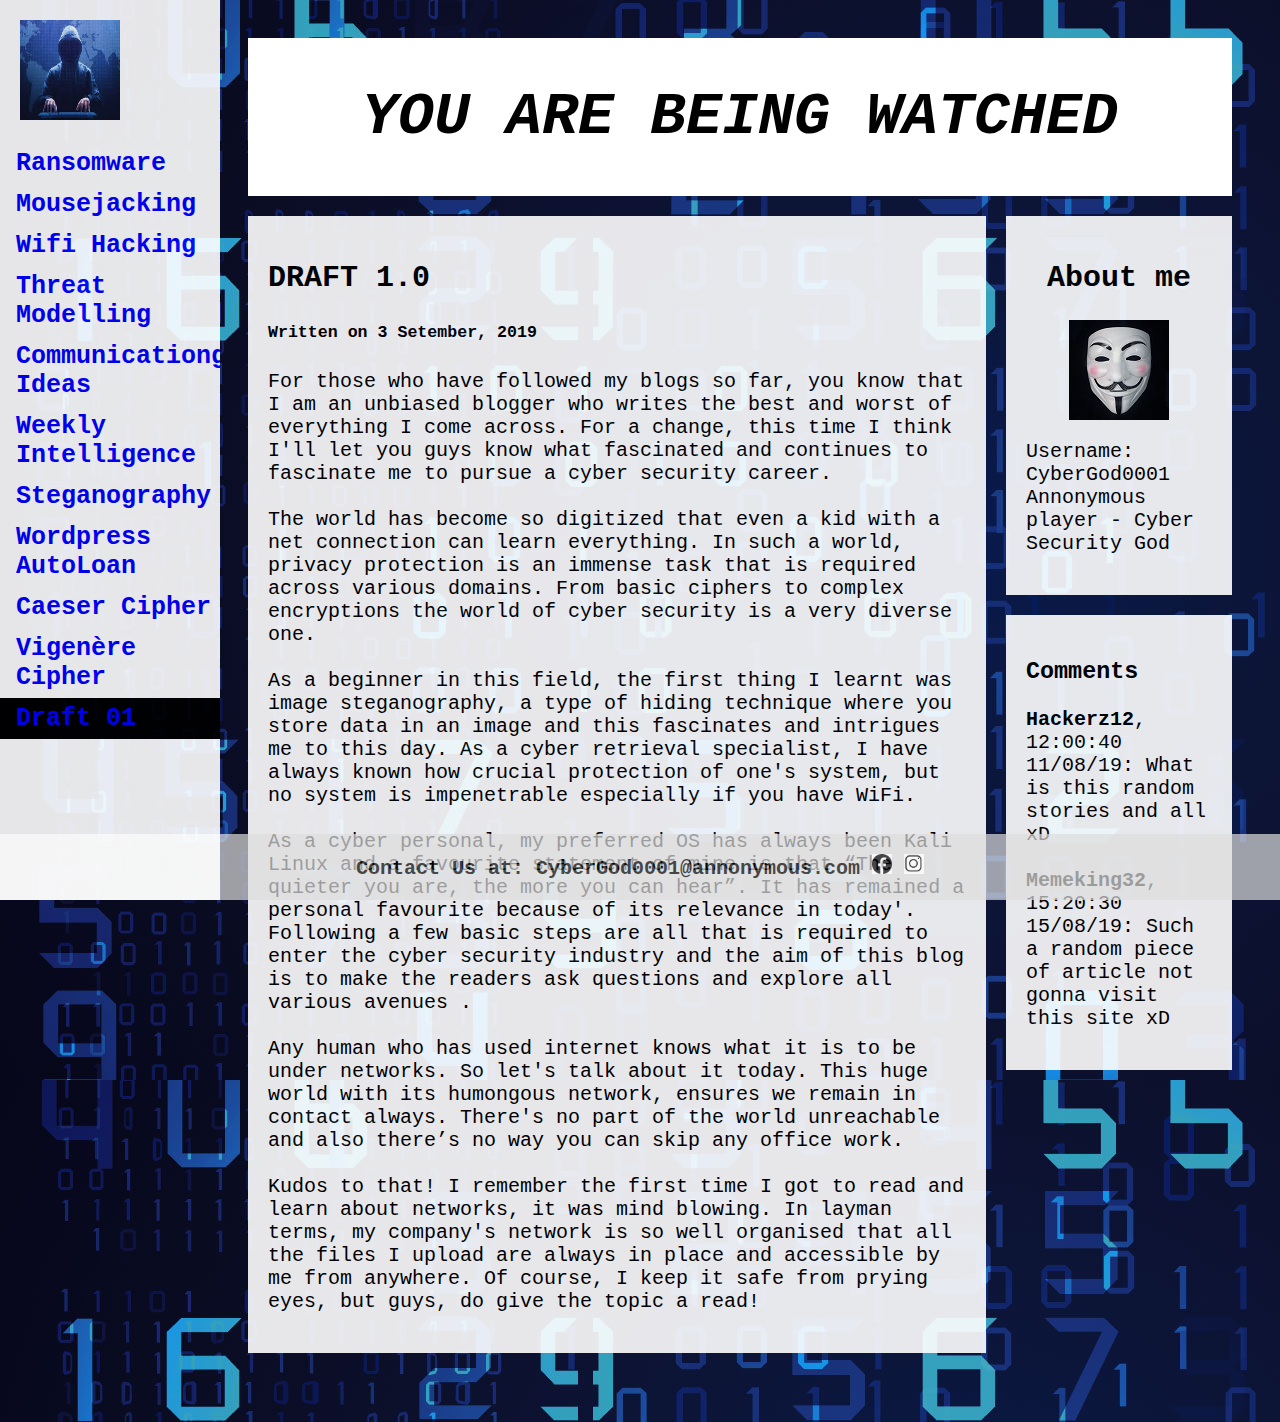
<file: HACKERS ASYLUM/draft01.html>
<!DOCTYPE html>
<html>
<head>
<title>Ransomware</title>
<meta name="viewport" content="width=device-width, initial-scale=1">
<link rel="stylesheet" type="text/css" href="youarebeingwatched\style.css">
</head>
<body>

<div class="sidenav">
    <b>
    <img src="youarebeingwatched\icon.jpg" height="100px" width="100px" hspace="20px">
    <br><br>
  <a href="index.html">Ransomware</a>
  <a href="mousejacking.html">Mousejacking</a>
  <a href="wifihacking.html">Wifi Hacking</a>
  <a href="threatmodelling.html">Threat<br>Modelling</a>
  <a href="communication.html">Communicationg<br>Ideas</a>
  <a href="threatintelligence.html">Weekly Intelligence</a>
  <a href="steganography.html">Steganography</a>
  <a href="autoloan.html">Wordpress<br>AutoLoan</a>
  <a href="cipher1.html">Caeser Cipher</a>
  <a href="cipher2.html">Vigenère Cipher</a>
  <a href="draft01.html" style="background-color:black;">Draft 01</a>
</b>
</div>


<div class="main" id="data1">
        <div class="header">
         <h1><I>YOU ARE BEING WATCHED</I></h1>
       </div>

<div class="row" style="font-size: 20px;">
  <div class="leftcolumn">
    <div class="card">
      <h2>DRAFT 1.0</h2>
      <h5>Written on 3 Setember, 2019</h5>
      
      <p>
          For those who have followed my blogs so far, you know that I am an unbiased blogger who writes the best and worst of everything I come across. 
          For a change, this time I think I&#39ll let you guys know what fascinated and continues to fascinate me to pursue a cyber security career. 
          <br><br>The world has become so digitized that even a kid with a net connection can learn everything. 
          In such a world, privacy protection is an immense task that is required across various domains.
          From basic ciphers to complex encryptions the world of cyber security is a very diverse one. 
          <br><br>As a beginner in this field, the first thing I learnt was image steganography, a type of hiding technique where you store data in an image and this fascinates and intrigues me to this day.
          As a cyber retrieval specialist, I have always known how crucial protection of one&#39s system, but no system is impenetrable especially if you have WiFi. 
          <br><br>As a cyber personal, my preferred OS has always been Kali Linux and a favourite statement of mine is that <Q>The quieter you are, the more you can hear</q>. It has remained a personal favourite because of its relevance in today&#39.
          Following a few basic steps are all that is required to enter the cyber security industry and the aim of this blog is to make the readers ask questions and explore all various avenues .
          <br><BR>
    
          
          Any human who has used internet knows what it is to be under networks. 
          So let&#39s talk about it today. This huge world with its humongous network, ensures we remain in contact always. 
          There&#39s no part of the world unreachable and also there’s no way you can skip any office work. 
          <br><BR>Kudos to that! I remember the first time I got to read and learn about networks, it was mind blowing. 
          In layman terms, my company&#39s network is so well organised that all the files I upload are always in place and accessible by me from anywhere. 
          Of course, I keep it safe from prying eyes, but guys, do give the topic a read!
          <br>
               
      </p>
    </div>
  </div>
  <div class="rightcolumn">
    <div class="card">
      <h2><center>About me</center></h2>
      <div class="profilepic1"></div>
      <p>Username: CyberGod0001
        <br>Annonymous player - Cyber Security God<br>
      </p>
    </div>
    <div class="card">
      <h3>Comments</h3>
      <p>
        <b>Hackerz12</b>, 12:00:40 11/08/19: What is this random stories and all xD<br><br>
        <b>Memeking32</b>, 15:20:30 15/08/19: Such a random piece of article not gonna visit this site xD<br>
      </p>
    </div>
    <div class="footer" style="font-size: 20px">
      <b>Contact Us at: CyberGod0001@annonymous.com  
      <img src="youarebeingwatched\fb.png" width="20px" height="20px">
      <img src="youarebeingwatched\insta.png" width="20px" height="20px">
    </div>
  </div>
</div>
<br>

</body>
</html>
</file>
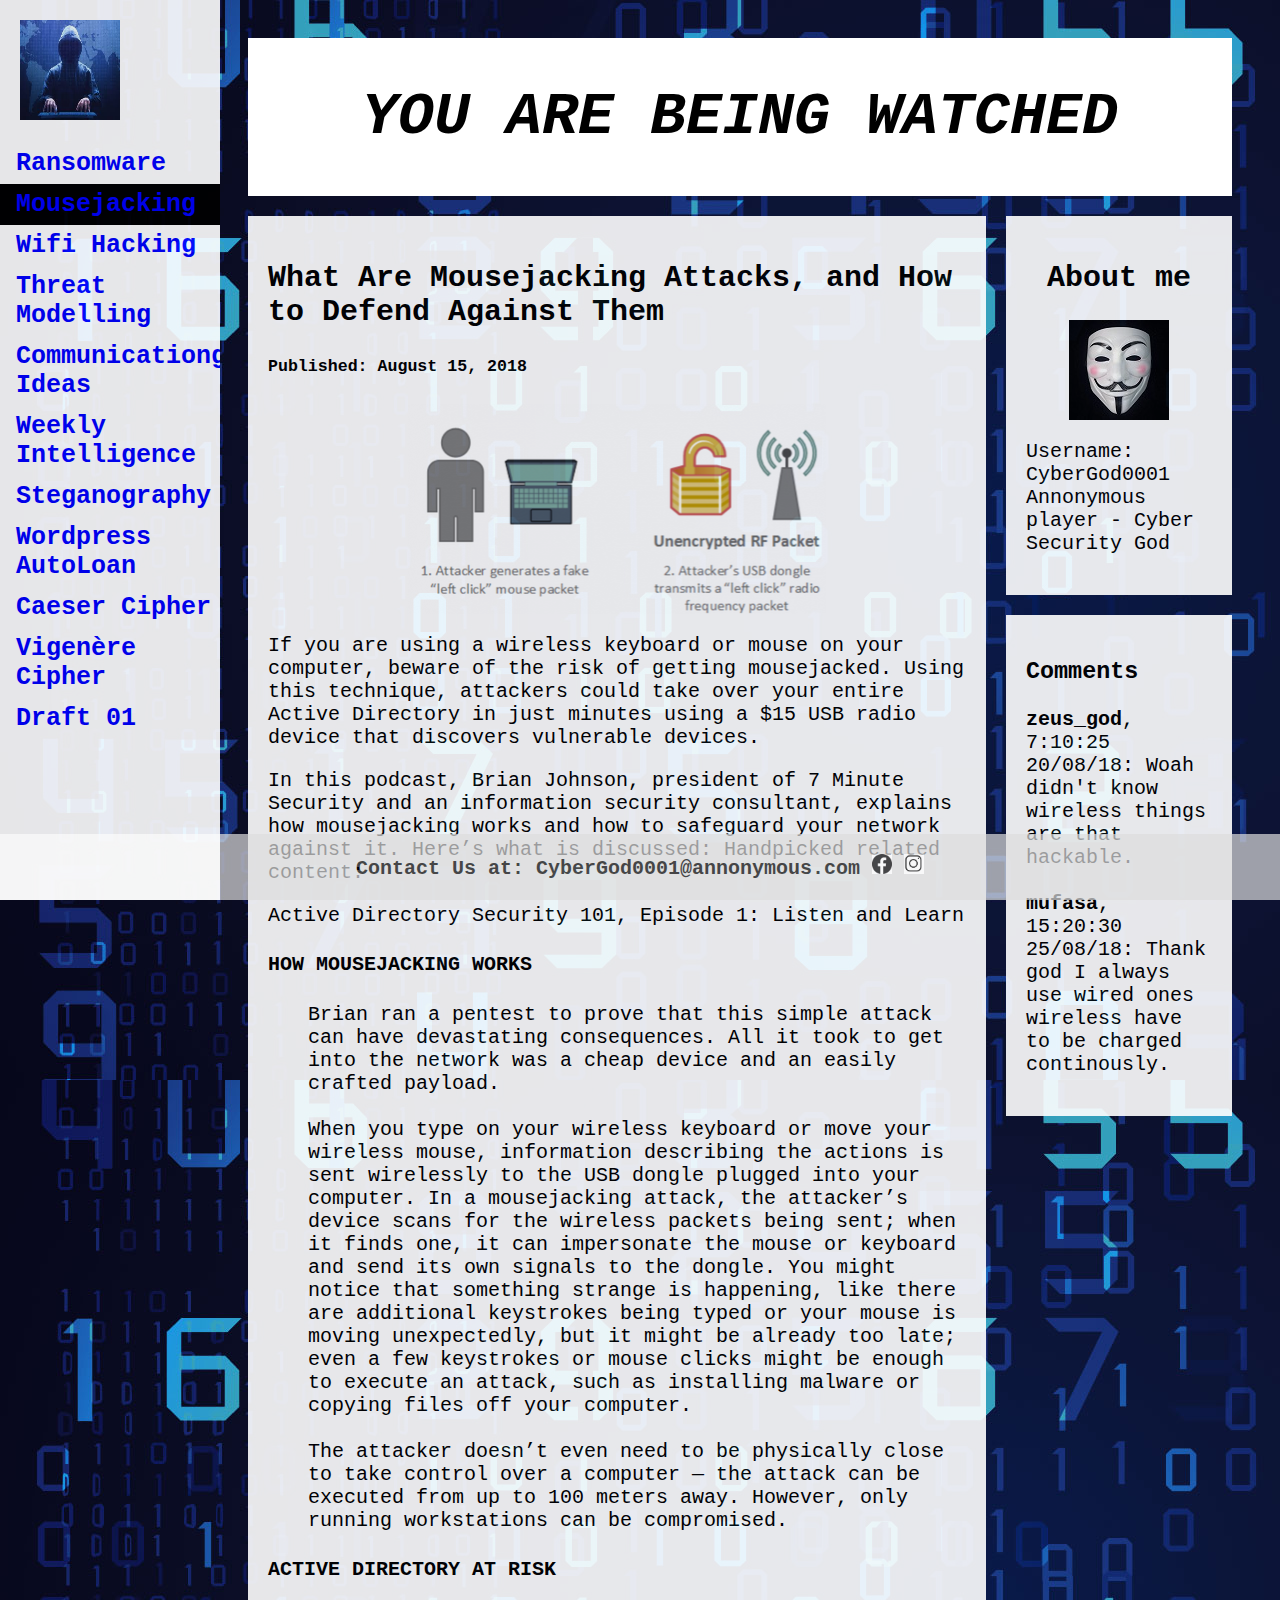
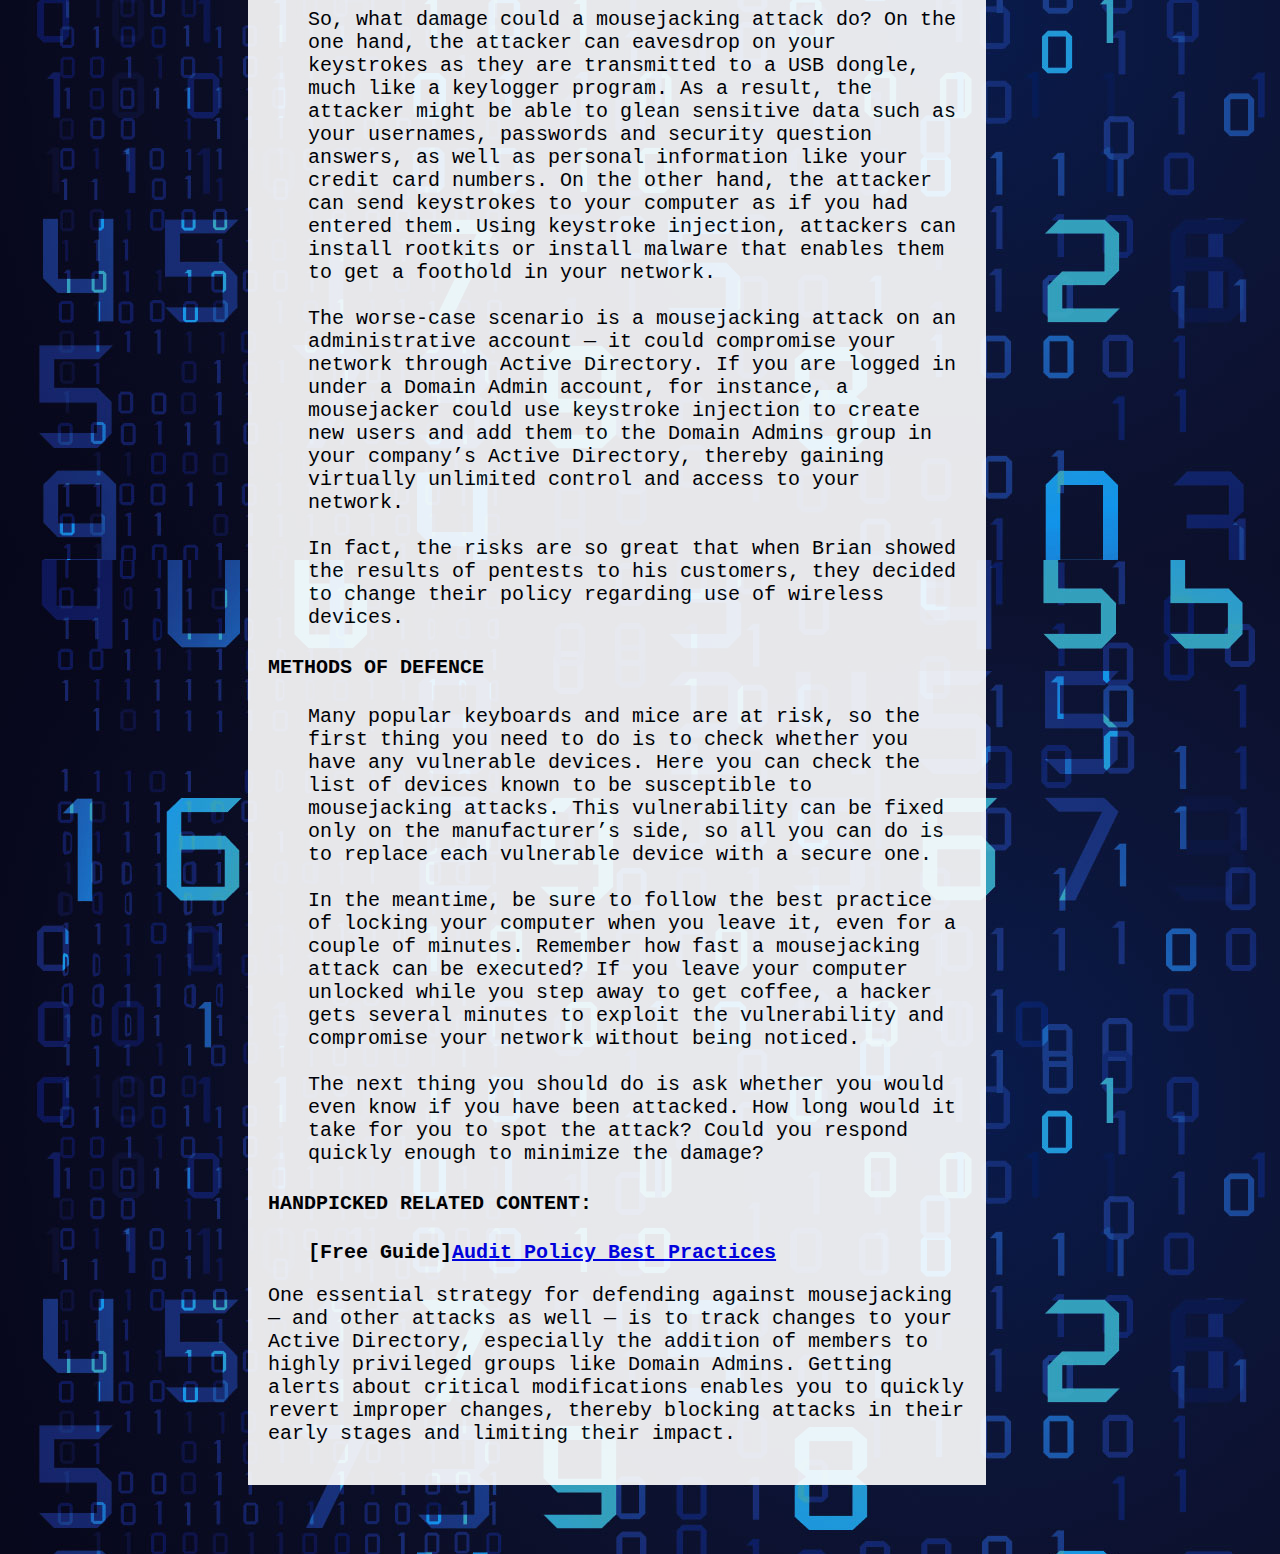
<file: HACKERS ASYLUM/mousejacking.html>
<!DOCTYPE html>
<html>
<head>
  <title>Mousejacking Attacks</title>
<meta name="viewport" content="width=device-width, initial-scale=1">
<link rel="stylesheet" type="text/css" href="youarebeingwatched\style.css">
</head>
<body>

  <div class="sidenav">
    <b>
    <img src="youarebeingwatched\icon.jpg" height="100px" width="100px" hspace="20px">
    <br><br>
  <a href="index.html">Ransomware</a>
  <a href="mousejacking.html" style="background-color: black;">Mousejacking</a>
  <a href="wifihacking.html">Wifi Hacking</a>
  <a href="threatmodelling.html">Threat<br>Modelling</a>
  <a href="communication.html">Communicationg<br>Ideas</a>
  <a href="threatintelligence.html">Weekly Intelligence</a>
  <a href="steganography.html">Steganography</a>
  <a href="autoloan.html">Wordpress<br>AutoLoan</a>
  <a href="cipher1.html">Caeser Cipher</a>
  <a href="cipher2.html">Vigenère Cipher</a>
  <a href="draft01.html">Draft 01</a>
</b>
</div>


<div class="main" id="data1">
        <div class="header">
         <h1><I>YOU ARE BEING WATCHED</I></h1>
       </div>

<div class="row" style="font-size: 20px;">
  <div class="leftcolumn">
    <div class="card">
      <h2>What Are Mousejacking Attacks, and How to Defend Against Them</h2>
      <h5>Published: August 15, 2018</h5>
      <div class="mousejacking1">

      </div>     <p>

If you are using a wireless keyboard or mouse on your computer, beware of the risk of getting mousejacked. Using this technique, attackers could take over your entire Active Directory in just minutes using a $15 USB radio device that discovers vulnerable devices.
<br>      </p>
In this podcast, Brian Johnson, president of 7 Minute Security and an information security consultant, explains how mousejacking works and how to safeguard your network against it. Here’s what is discussed:
Handpicked related content:
<p>
    Active Directory Security 101, Episode 1: Listen and Learn
  <br></p>
<h4>HOW MOUSEJACKING WORKS</h4>
<p style="margin-left:40px">
Brian ran a pentest to prove that this simple attack can have devastating consequences. All it took to get into the network was a cheap device and an easily crafted payload.
<br><br>
When you type on your wireless keyboard or move your wireless mouse, information describing the actions is sent wirelessly to the USB dongle plugged into your computer. In a mousejacking attack, the attacker’s device scans for the wireless packets being sent; when it finds one, it can impersonate the mouse or keyboard and send its own signals to the dongle. You might notice that something strange is happening, like there are additional keystrokes being typed or your mouse is moving unexpectedly, but it might be already too late; even a few keystrokes or mouse clicks might be enough to execute an attack, such as installing malware or copying files off your computer.
<br><br>
The attacker doesn’t even need to be physically close to take control over a computer — the attack can be executed from up to 100 meters away. However, only running workstations can be compromised.
</p>
<h4>ACTIVE DIRECTORY AT RISK</h4>
<p style="margin-left:40px">
So, what damage could a mousejacking attack do? On the one hand, the attacker can eavesdrop on your keystrokes as they are transmitted to a USB dongle, much like a keylogger program. As a result, the attacker might be able to glean sensitive data such as your usernames, passwords and security question answers, as well as personal information like your credit card numbers. On the other hand, the attacker can send keystrokes to your computer as if you had entered them. Using keystroke injection, attackers can install rootkits or install malware that enables them to get a foothold in your network.
<br><br>
The worse-case scenario is a mousejacking attack on an administrative account — it could compromise your network through Active Directory. If you are logged in under a Domain Admin account, for instance, a mousejacker could use keystroke injection to create new users and add them to the Domain Admins group in your company’s Active Directory, thereby gaining virtually unlimited control and access to your network.
<br><br>
In fact, the risks are so great that when Brian showed the results of pentests to his customers, they decided to change their policy regarding use of wireless devices.<br></p>
</p>
<h4>METHODS OF DEFENCE</h4>
<p style="margin-left: 40px">
Many popular keyboards and mice are at risk, so the first thing you need to do is to check whether you have any vulnerable devices. Here you can check the list of devices known to be susceptible to mousejacking attacks. This vulnerability can be fixed only on the manufacturer’s side, so all you can do is to replace each vulnerable device with a secure one.
<br><br>
In the meantime, be sure to follow the best practice of locking your computer when you leave it, even for a couple of minutes. Remember how fast a mousejacking attack can be executed? If you leave your computer unlocked while you step away to get coffee, a hacker gets several minutes to exploit the vulnerability and compromise your network without being noticed.
<br>
<br>
The next thing you should do is ask whether you would even know if you have been attacked. How long would it take for you to spot the attack? Could you respond quickly enough to minimize the damage?
<br></p>
<h4>HANDPICKED RELATED CONTENT:</h4>
<p style="margin-left: 40px;"><b>
    [Free Guide]<a href="https://www.netwrix.com/audit_policy_best_practice.html">Audit Policy Best Practices</b></p></a>
<p>
One essential strategy for defending against mousejacking — and other attacks as well — is to track changes to your Active Directory, especially the addition of members to highly privileged groups like Domain Admins. Getting alerts about critical modifications enables you to quickly revert improper changes, thereby blocking attacks in their early stages and limiting their impact.
      </p>
    </div>
  </div>
  <div class="rightcolumn">
      <div class="card">
        <h2><center>About me</center></h2>
        <div class="profilepic1"></div>
        <p>Username: CyberGod0001
          <br>Annonymous player - Cyber Security God<br>
        </p>
      </div>
      <div class="card">
        <h3>Comments</h3>
        <p>
          <b>zeus_god</b>, 7:10:25 20/08/18: Woah didn't know wireless things are that hackable.<br><br>
          <b>mufasa</b>, 15:20:30 25/08/18: Thank god I always use wired ones wireless have to be charged continously.<br>
        </p>
      </div>
      <div class="footer" style="font-size: 20px">
        <b>Contact Us at: CyberGod0001@annonymous.com  
        <img src="youarebeingwatched\fb.png" width="20px" height="20px">
        <img src="youarebeingwatched\insta.png" width="20px" height="20px">
      </div>
    </div>
  </div>
<br>

</body>
</html>
</file>
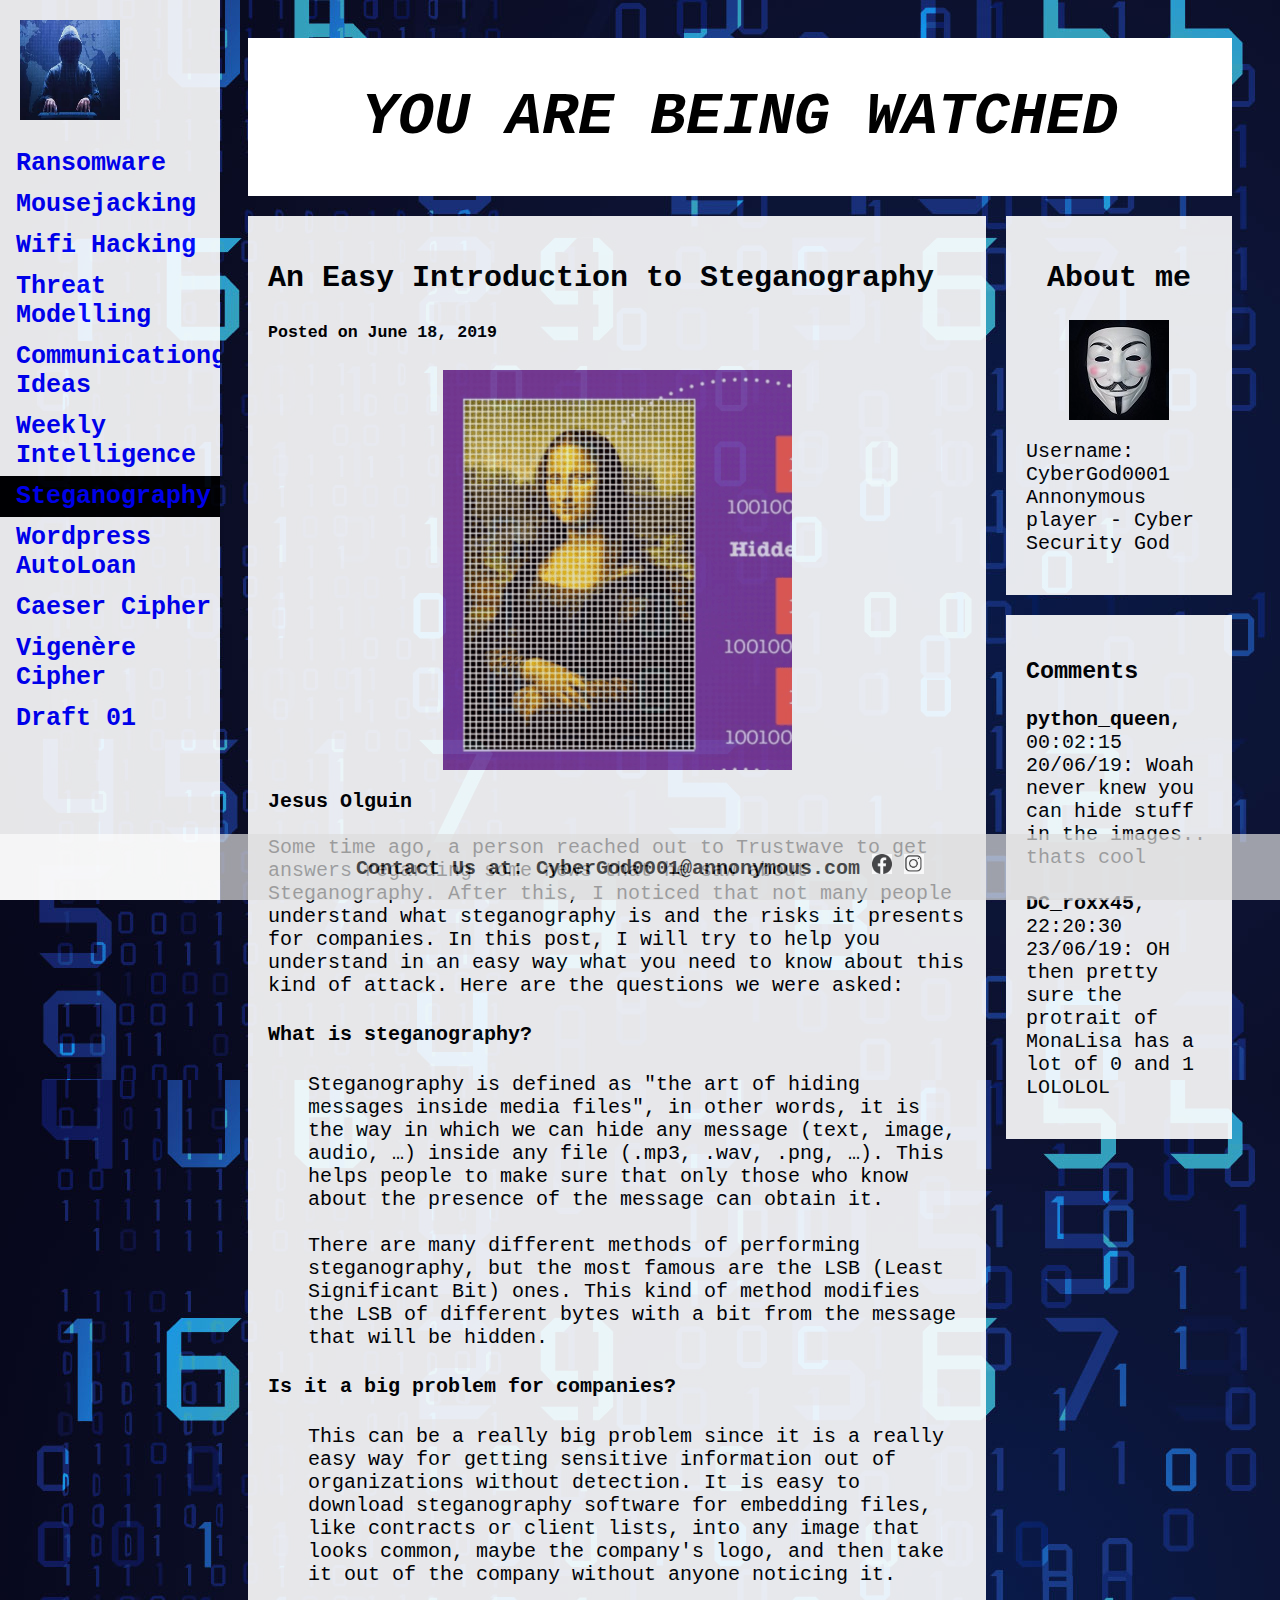
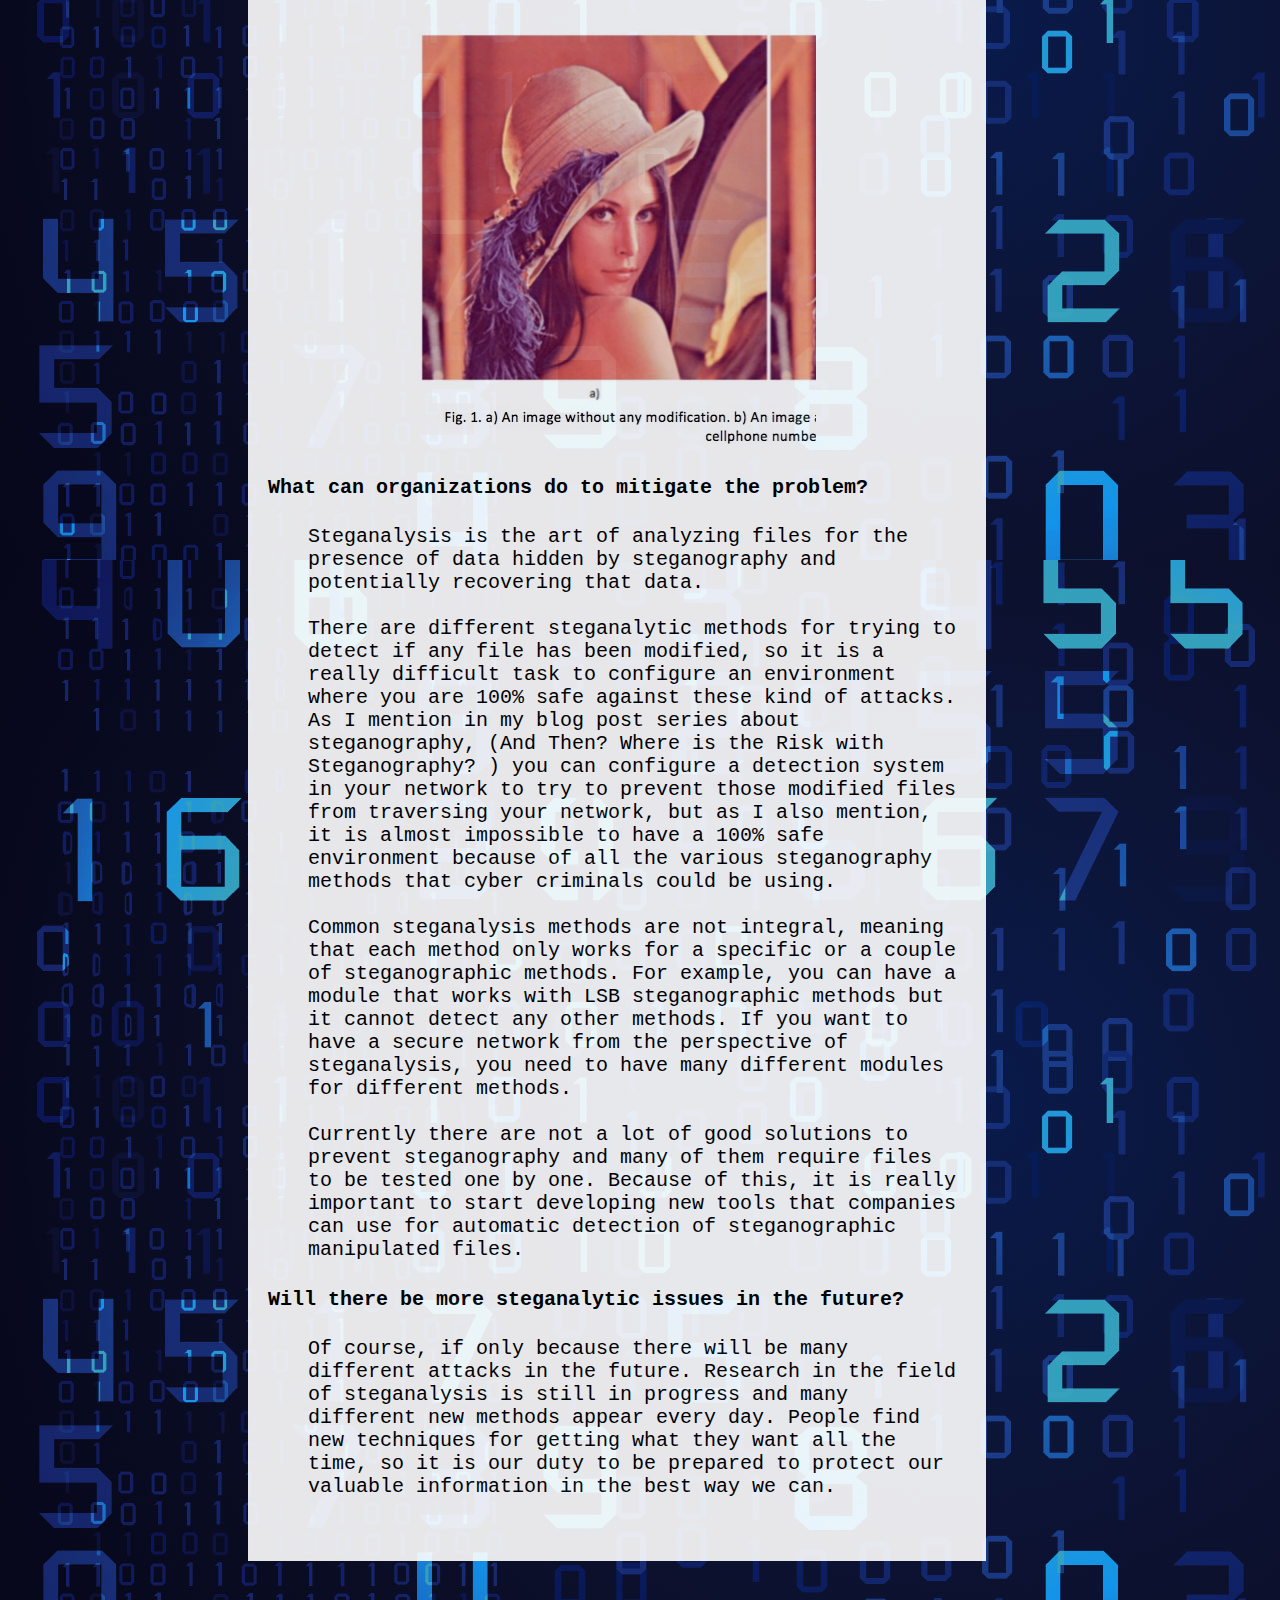
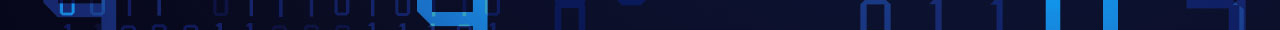
<file: HACKERS ASYLUM/steganography.html>
<!DOCTYPE html>
<html>
<head>
  <title>Steganography</title>
<meta name="viewport" content="width=device-width, initial-scale=1">
<link rel="stylesheet" type="text/css" href="youarebeingwatched\style.css">
</head>
<body>

  <div class="sidenav">
    <b>
    <img src="youarebeingwatched\icon.jpg" height="100px" width="100px" hspace="20px">
    <br><br>
  <a href="index.html">Ransomware</a>
  <a href="mousejacking.html">Mousejacking</a>
  <a href="wifihacking.html">Wifi Hacking</a>
  <a href="threatmodelling.html">Threat<br>Modelling</a>
  <a href="communication.html">Communicationg<br>Ideas</a>
  <a href="threatintelligence.html">Weekly Intelligence</a>
  <a href="steganography.html" style="background-color: black;">Steganography</a>
  <a href="autoloan.html">Wordpress<br>AutoLoan</a>
  <a href="cipher1.html">Caeser Cipher</a>
  <a href="cipher2.html">Vigenère Cipher</a>
  <a href="draft01.html">Draft 01</a>
</b>
</div>


<div class="main" id="data1">
        <div class="header">
         <h1><i>YOU ARE BEING WATCHED</i></h1>
       </div>

<div class="row" style="font-size: 20px;">
  <div class="leftcolumn">
    <div class="card">
      <h2>An Easy Introduction to Steganography</h2>
      <h5>Posted on June 18, 2019</h5>
      <div class="steganography"></div>
      <p>       
<b>Jesus Olguin</b>
<br><br>
Some time ago, a person reached out to Trustwave to get answers regarding some news that he saw about Steganography. 
After this, I noticed that not many people understand what steganography is and the risks it presents for companies. 
In this post, I will try to help you understand in an easy way what you need to know about this kind of attack. Here are the questions we were asked:
<h4>What is steganography?</h4>
<p style="margin-left: 40px">
Steganography is defined as "the art of hiding messages inside media files", in other words, it is the way in which we can hide any message (text, image, audio, …) inside any file (.mp3, .wav, .png, …). 
This helps people to make sure that only those who know about the presence of the message can obtain it. 
<br><br>There are many different methods of performing steganography, but the most famous are the LSB (Least Significant Bit) ones. 
This kind of method modifies the LSB of different bytes with a bit from the message that will be hidden.
</p>

<h4>Is it a big problem for companies?</h4>
<p style="margin-left: 40px">
This can be a really big problem since it is a really easy way for getting sensitive information out of organizations without detection. It is easy to download steganography software for embedding files, like contracts or client lists, into any image that looks common, maybe the company's logo, and then take it out of the company without anyone noticing it.
<br><br>
<div class="steganography2" style="margin-left: auto;margin-right: auto;"></div>
</p>
<h4>What can organizations do to mitigate the problem?</h4>
<p style="margin-left: 40px">
Steganalysis is the art of analyzing files for the presence of data hidden by steganography and potentially recovering that data. 
<br><br>There are different steganalytic methods for trying to detect if any file has been modified, so it is a really difficult task to configure an environment where you are 100% safe against these kind of attacks. 
As I mention in my blog post series about steganography, (And Then? Where is the Risk with Steganography? ) you can configure a detection system in your network to try to prevent those modified files from traversing your network, but as I also mention, it is almost impossible to have a 100% safe environment because of all the various steganography methods that cyber criminals could be using.
<br><br>
Common steganalysis methods are not integral, meaning that each method only works for a specific or a couple of steganographic methods. For example, you can have a module that works with LSB steganographic methods but it cannot detect any other methods. If you want to have a secure network from the perspective of steganalysis, you need to have many different modules for different methods.
<br><br>
Currently there are not a lot of good solutions to prevent steganography and many of them require files to be tested one by one. Because of this, it is really important to start developing new tools that companies can use for automatic detection of steganographic manipulated files.
</p>
<h4>Will there be more steganalytic issues in the future?</h4>
<p style="margin-left: 40px">
Of course, if only because there will be many different attacks in the future. Research in the field of steganalysis is still in progress and many different new methods appear every day. People find new techniques for getting what they want all the time, so it is our duty to be prepared to protect our valuable information in the best way we can.
<br><br>
      </p>
    </div>
  </div>
  <div class="rightcolumn">
      <div class="card">
        <h2><center>About me</center></h2>
        <div class="profilepic1"></div>
        <p>Username: CyberGod0001
          <br>Annonymous player - Cyber Security God<br>
        </p>
      </div>
      <div class="card">
        <h3>Comments</h3>
        <p>
          <b>python_queen</b>, 00:02:15 20/06/19: Woah never knew you can hide stuff in the images.. thats cool<br><br>
          <b>DC_roxx45</b>, 22:20:30 23/06/19: OH then pretty sure the protrait of MonaLisa has a lot of 0 and 1  LOLOLOL<br>
        </p>
      </div>
      <div class="footer" style="font-size: 20px">
        <b>Contact Us at: CyberGod0001@annonymous.com  
        <img src="youarebeingwatched\fb.png" width="20px" height="20px">
        <img src="youarebeingwatched\insta.png" width="20px" height="20px">
      </div>
    </div>
  </div>
<br>

</body>
</html>
</file>
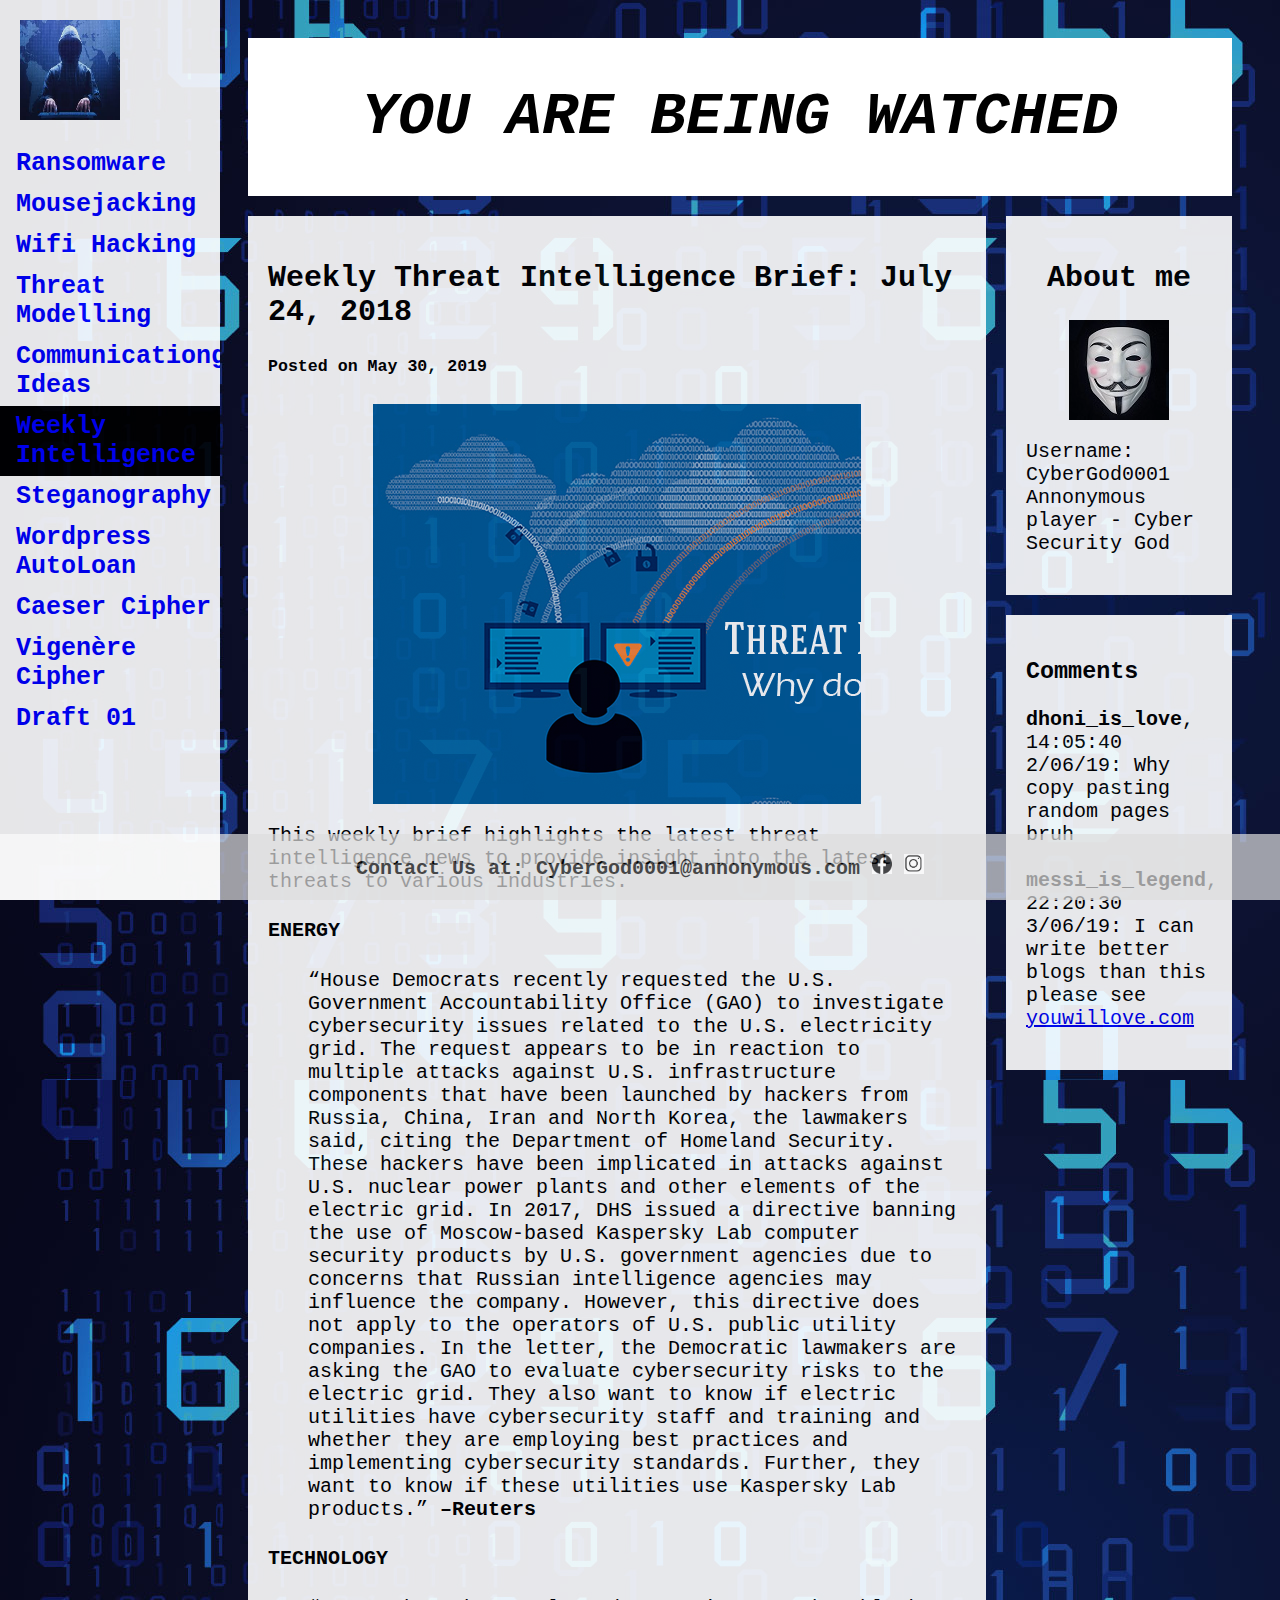
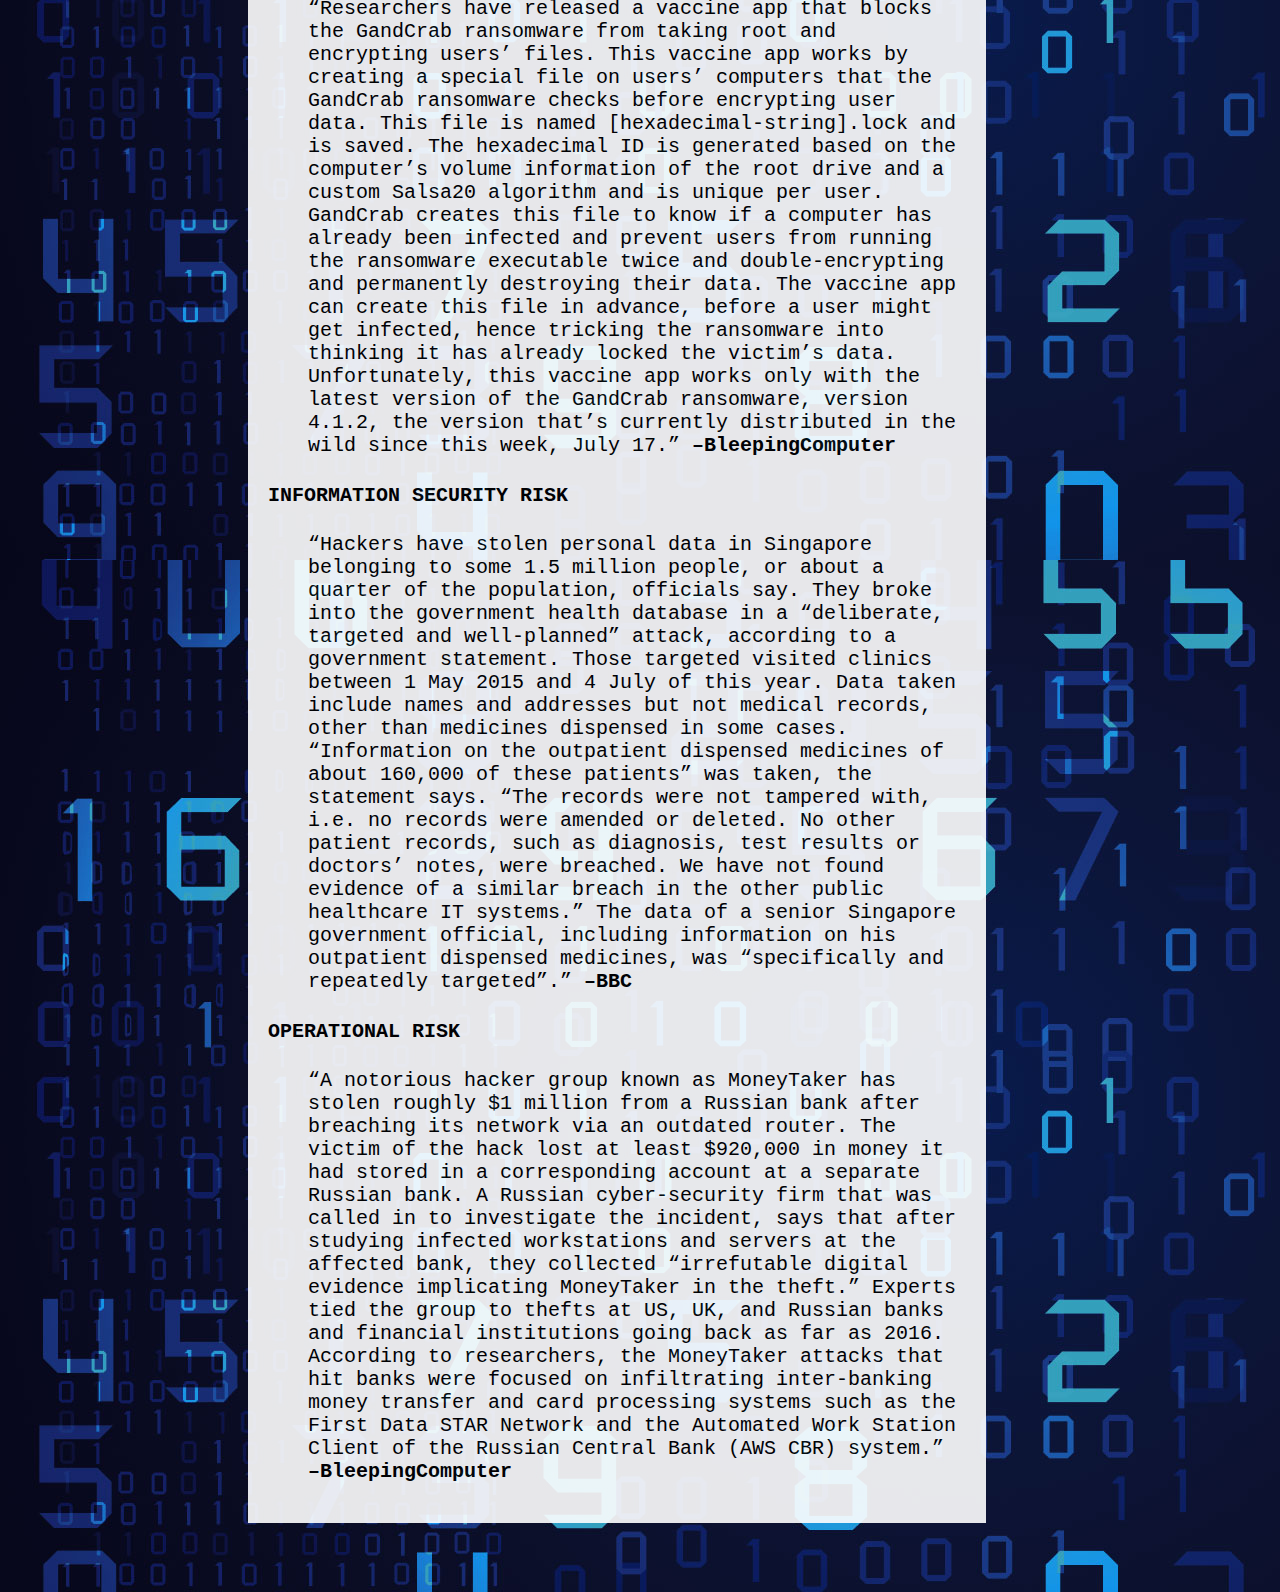
<file: HACKERS ASYLUM/threatintelligence.html>
<!DOCTYPE html>
<html>
<head>
  <title>Weekly Brief</title>
<meta name="viewport" content="width=device-width, initial-scale=1">
<link rel="stylesheet" type="text/css" href="youarebeingwatched\style.css">
</head>
<body>

  <div class="sidenav">
    <b>
    <img src="youarebeingwatched\icon.jpg" height="100px" width="100px" hspace="20px">
    <br><br>
  <a href="index.html">Ransomware</a>
  <a href="mousejacking.html">Mousejacking</a>
  <a href="wifihacking.html">Wifi Hacking</a>
  <a href="threatmodelling.html">Threat<br>Modelling</a>
  <a href="communication.html">Communicationg<br>Ideas</a>
  <a href="threatintelligence.html" style="background-color: black;">Weekly Intelligence</a>
  <a href="steganography.html">Steganography</a>
  <a href="autoloan.html">Wordpress<br>AutoLoan</a>
  <a href="cipher1.html">Caeser Cipher</a>
  <a href="cipher2.html">Vigenère Cipher</a>
  <a href="draft01.html">Draft 01</a>
</b>
</div>


<div class="main" id="data1">
        <div class="header">
         <h1><i>YOU ARE BEING WATCHED</i></h1>
       </div>

<div class="row" style="font-size: 20px;">
  <div class="leftcolumn">
    <div class="card">
      <h2> Weekly Threat Intelligence Brief: July 24, 2018</h2>
      <h5>Posted on May 30, 2019</h5>
      <div class="threatintelligence1"></div>
      <p>
          This weekly brief highlights the latest threat intelligence news to provide insight into the latest threats to various industries.
      </p>
          <h4>ENERGY</h4>
          <p style="margin-left: 40px;">
          “House Democrats recently requested the U.S. Government Accountability Office (GAO) to investigate cybersecurity issues related to the U.S. electricity grid. 
          The request appears to be in reaction to multiple attacks against U.S. infrastructure components that have been launched by hackers from Russia, China, Iran and North Korea, the lawmakers said, citing the Department of Homeland Security. These hackers have been implicated in attacks against U.S. nuclear power plants and other elements of the electric grid. In 2017, DHS issued a directive banning the use of Moscow-based Kaspersky Lab computer security products by U.S. government agencies due to concerns that Russian intelligence agencies may influence the company. However, this directive does not apply to the operators of U.S. public utility companies. In the letter, the Democratic lawmakers are asking the GAO to evaluate cybersecurity risks to the electric grid. They also want to know if electric utilities have cybersecurity staff and training and whether they are employing best practices and implementing cybersecurity standards. Further, they want to know if these utilities use Kaspersky Lab products.”
          <b>–Reuters</b>
          </p>
          <H4>TECHNOLOGY         </H4>
          <p style="margin-left: 40px;">
          “Researchers have released  a vaccine app that blocks the GandCrab ransomware from taking root and encrypting users’ files. This vaccine app works by creating a special file on users’ computers that the GandCrab ransomware checks before encrypting user data. This file is named [hexadecimal-string].lock and is saved. The hexadecimal ID is generated based on the computer’s volume information of the root drive and a custom Salsa20 algorithm and is unique per user. GandCrab creates this file to know if a computer has already been infected and prevent users from running the ransomware executable twice and double-encrypting and permanently destroying their data. The vaccine app can create this file in advance, before a user might get infected, hence tricking the ransomware into thinking it has already locked the victim’s data. Unfortunately, this vaccine app works only with the latest version of the GandCrab ransomware, version 4.1.2, the version that’s currently distributed in the wild since this week, July 17.”
          
          <b>–BleepingComputer</b>
        </p>
         <h4>INFORMATION SECURITY RISK</h4>
         <p style="margin-left: 40px;">
          “Hackers have stolen personal data in Singapore belonging to some 1.5 million people, or about a quarter of the population, officials say. They broke into the government health database in a “deliberate, targeted and well-planned” attack, according to a government statement. Those targeted visited clinics between 1 May 2015 and 4 July of this year. Data taken include names and addresses but not medical records, other than medicines dispensed in some cases. “Information on the outpatient dispensed medicines of about 160,000 of these patients” was taken, the statement says. “The records were not tampered with, i.e. no records were amended or deleted. No other patient records, such as diagnosis, test results or doctors’ notes, were breached. We have not found evidence of a similar breach in the other public healthcare IT systems.” The data of a senior Singapore government official, including information on his outpatient dispensed medicines, was “specifically and repeatedly targeted”.”
          <b>–BBC</b>
         </P>

         <h4>OPERATIONAL RISK</h4>        
         <p style="margin-left: 40px;">
          “A notorious hacker group known as MoneyTaker has stolen roughly $1 million from a Russian bank after breaching its network via an outdated router. The victim of the hack lost at least $920,000 in money it had stored in a corresponding account at a separate Russian bank. A Russian cyber-security firm that was called in to investigate the incident, says that after studying infected workstations and servers at the affected bank, they collected “irrefutable digital evidence implicating MoneyTaker in the theft.” Experts tied the group to thefts at US, UK, and Russian banks and financial institutions going back as far as 2016. According to researchers, the MoneyTaker attacks that hit banks were focused on infiltrating inter-banking money transfer and card processing systems such as the First Data STAR Network and the Automated Work Station Client of the Russian Central Bank (AWS CBR) system.”
           <b>–BleepingComputer</b>
      </p>
    </div>
  </div>
  <div class="rightcolumn">
      <div class="card">
        <h2><center>About me</center></h2>
        <div class="profilepic1"></div>
        <p>Username: CyberGod0001
          <br>Annonymous player - Cyber Security God<br>
        </p>
      </div>
      <div class="card">
        <h3>Comments</h3>
        <p>
          <b>dhoni_is_love</b>, 14:05:40 2/06/19: Why copy pasting random pages bruh<br><br>
          <b>messi_is_legend</b>, 22:20:30 3/06/19: I can write better blogs than this please see <a href="google.com">youwillove.com</a><br>
        </p>
      </div>
      <div class="footer" style="font-size: 20px">
        <b>Contact Us at: CyberGod0001@annonymous.com  
        <img src="youarebeingwatched\fb.png" width="20px" height="20px">
        <img src="youarebeingwatched\insta.png" width="20px" height="20px">
      </div>
    </div>
  </div>
<br>

</body>
</html>
</file>
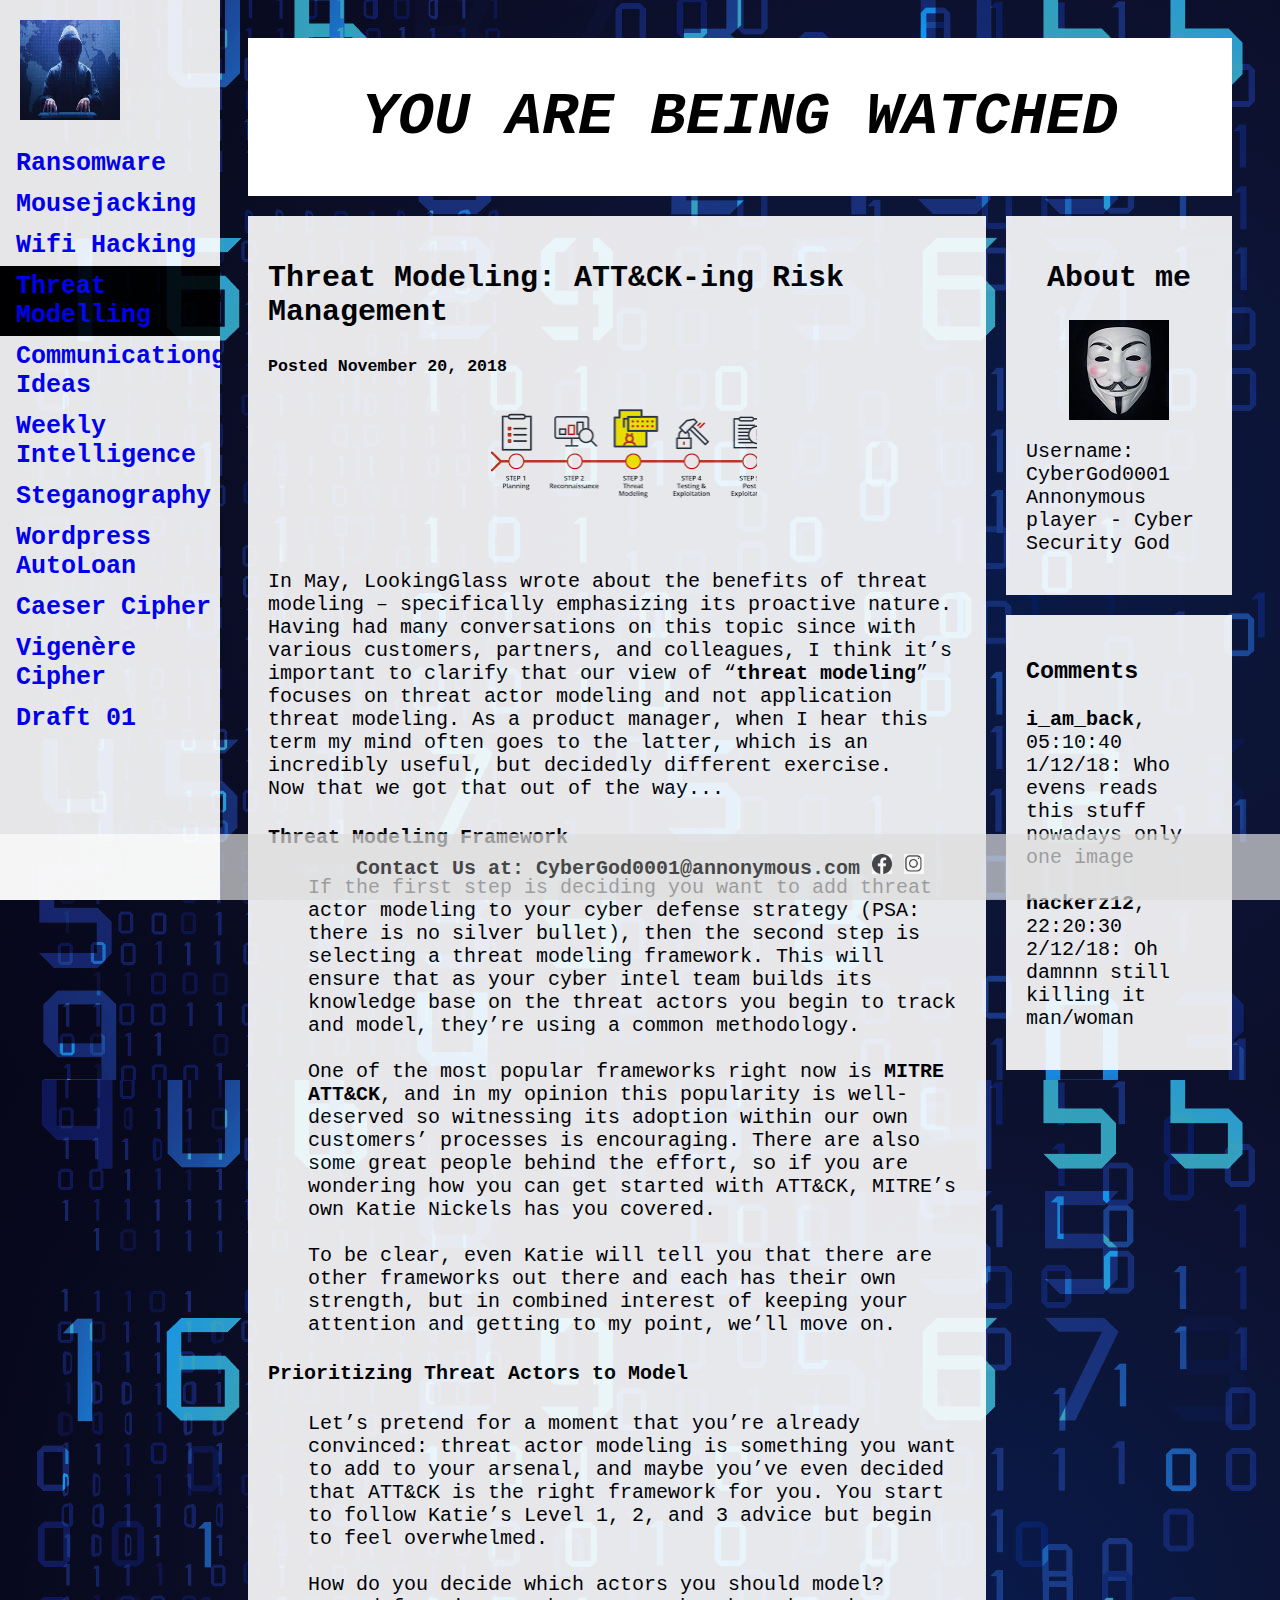
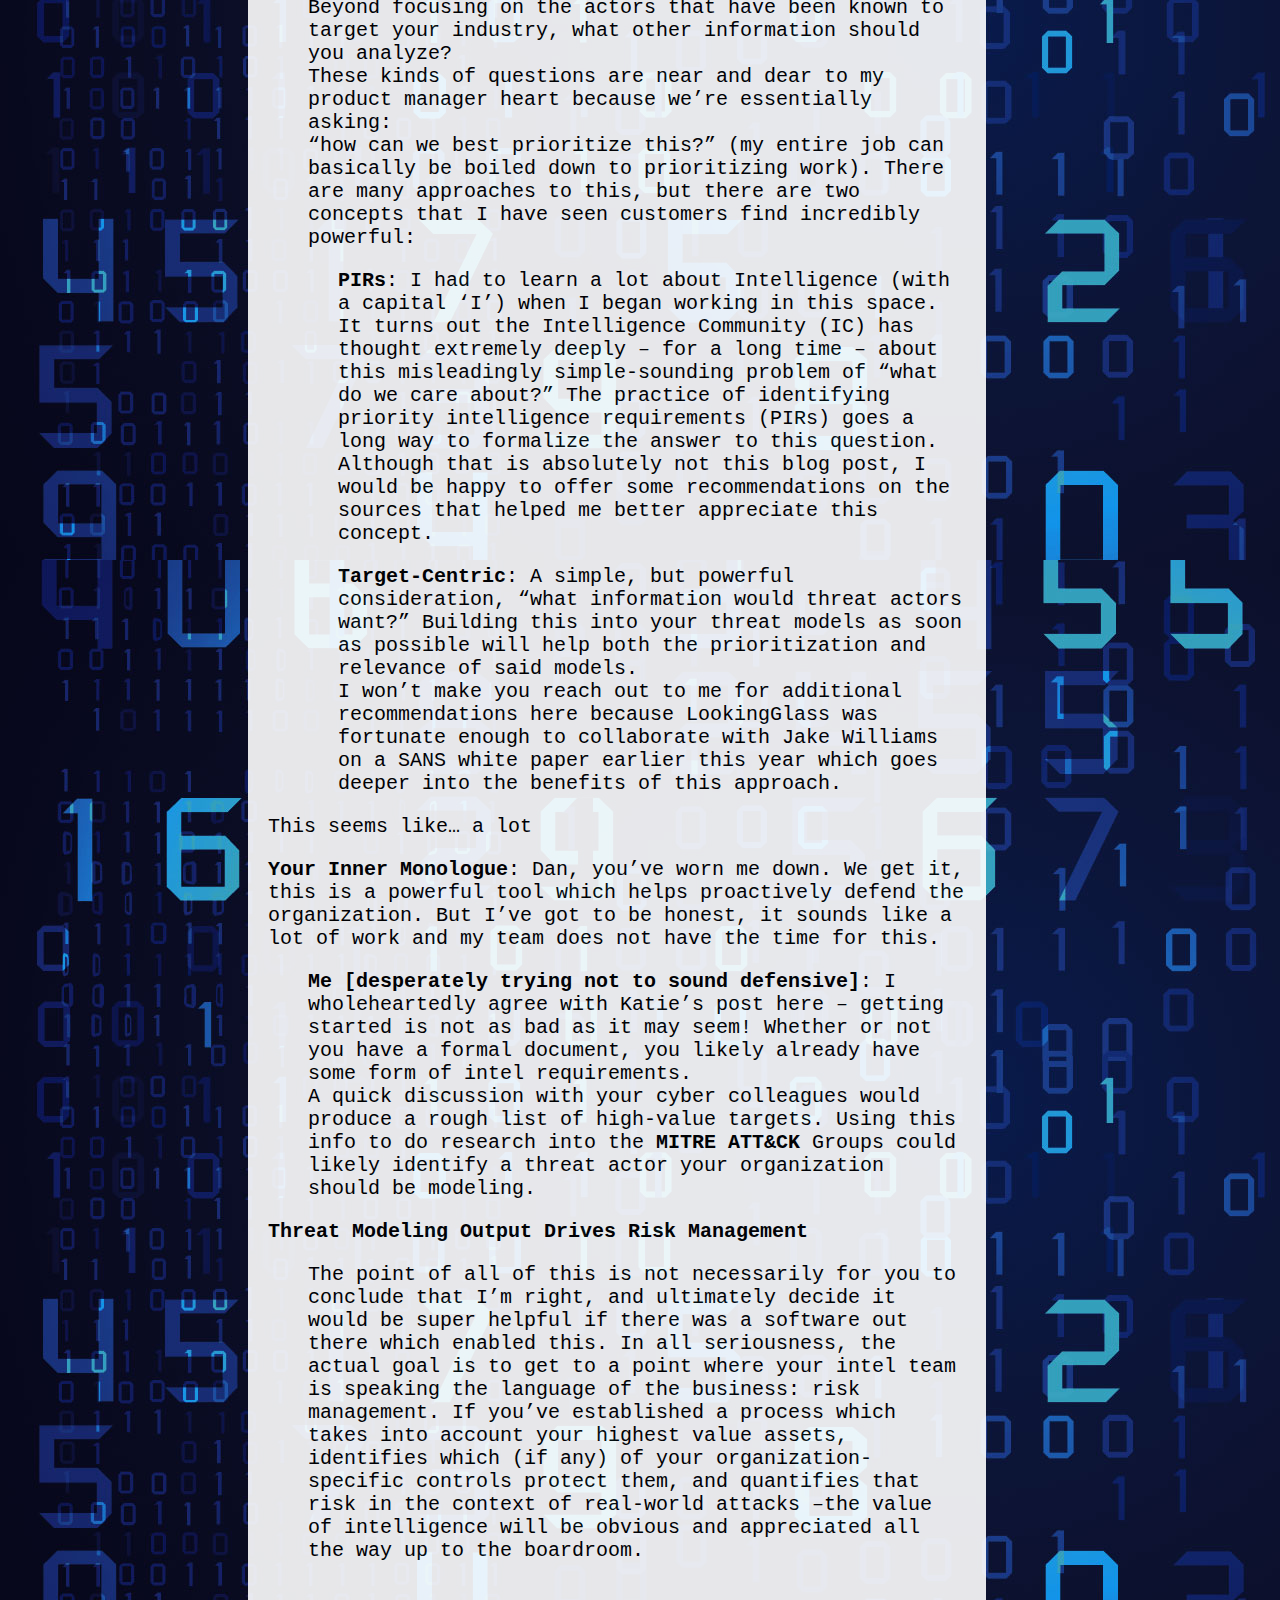
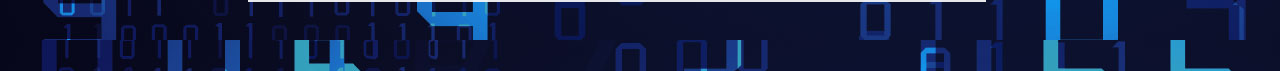
<file: HACKERS ASYLUM/threatmodelling.html>
<!DOCTYPE html>
<html>
<head>
  <title>Threat Modelling</title>
<meta name="viewport" content="width=device-width, initial-scale=1">
<link rel="stylesheet" type="text/css" href="youarebeingwatched\style.css">
</head>
<body>

  <div class="sidenav">
    <b>
    <img src="youarebeingwatched\icon.jpg" height="100px" width="100px" hspace="20px">
    <br><br>
  <a href="index.html">Ransomware</a>
  <a href="mousejacking.html">Mousejacking</a>
  <a href="wifihacking.html">Wifi Hacking</a>
  <a href="threatmodelling.html" style="background-color: black;">Threat<br>Modelling</a>
  <a href="communication.html">Communicationg<br>Ideas</a>
  <a href="threatintelligence.html">Weekly Intelligence</a>
  <a href="steganography.html">Steganography</a>
  <a href="autoloan.html">Wordpress<br>AutoLoan</a>
  <a href="cipher1.html">Caeser Cipher</a>
  <a href="cipher2.html">Vigenère Cipher</a>
  <a href="draft01.html">Draft 01</a>
</b>
</div>


<div class="main" id="data1">
        <div class="header">
         <h1><i>YOU ARE BEING WATCHED</i></h1>
       </div>

<div class="row" style="font-size: 20px;">
  <div class="leftcolumn">
    <div class="card">
      <h2>Threat Modeling: ATT&CK-ing Risk Management</h2>
      <h5>Posted November 20, 2018</h5>
      <div class="threatmodelling1"></div>
      <p>
        <br><br>
        In May, LookingGlass wrote about the benefits of threat modeling – specifically emphasizing its proactive nature. 
        Having had many conversations on this topic since with various customers, partners, and colleagues, I think it’s important to clarify that our view of “<b>threat modeling</b>” focuses on threat actor modeling and not application threat modeling. 
        As a product manager, when I hear this term my mind often goes to the latter, which is an incredibly useful, but decidedly different exercise. 
        <br>Now that we got that out of the way...
      </P>
      <h4>
        Threat Modeling Framework
      </h4>
      <p style="margin-left: 40px">
        If the first step is deciding you want to add threat actor modeling to your cyber defense strategy (PSA: there is no silver bullet), then the second step is selecting a threat modeling framework. 
        This will ensure that as your cyber intel team builds its knowledge base on the threat actors you begin to track and model, they’re using a common methodology. 
        <br><br>One of the most popular frameworks right now is<b> MITRE ATT&CK</b>, and in my opinion this popularity is well-deserved so witnessing its adoption within our own customers’ processes is encouraging. 
        There are also some great people behind the effort, so if you are wondering how you can get started with ATT&CK, MITRE’s own Katie Nickels has you covered. 
        <br><br>To be clear, even Katie will tell you that there are other frameworks out there and each has their own strength, but in combined interest of keeping your attention and getting to my point, we’ll move on.
      </p>
        <h4>Prioritizing Threat Actors to Model</h4>
        <p style="margin-left: 40px;">
        Let’s pretend for a moment that you’re already convinced: threat actor modeling is something you want to add to your arsenal, and maybe you’ve even decided that ATT&CK is the right framework for you. 
        You start to follow Katie’s Level 1, 2, and 3 advice but begin to feel overwhelmed. 
        <br><br>How do you decide which actors you should model? 
        <br>Beyond focusing on the actors that have been known to target your industry, what other information should you analyze? 
        <br>These kinds of questions are near and dear to my product manager heart because we’re essentially asking: 
        <Br>“how can we best prioritize this?” (my entire job can basically be boiled down to prioritizing work). 
        There are many approaches to this, but there are two concepts that I have seen customers find incredibly powerful:
      </p>
<p style="margin-left: 70px;">
            <b>PIRs</b>: I had to learn a lot about Intelligence (with a capital ‘I’) when I began working in this space. 
            It turns out the Intelligence Community (IC) has thought extremely deeply – for a long time – about this misleadingly simple-sounding problem of “what do we care about?” The practice of identifying priority intelligence requirements (PIRs) goes a long way to formalize the answer to this question. Although that is absolutely not this blog post, I would be happy to offer some recommendations on the sources that helped me better appreciate this concept.
</p>
<p style="margin-left: 70px"><b>Target-Centric</b>: A simple, but powerful consideration, “what information would threat actors want?” Building this into your threat models as soon as possible will help both the prioritization and relevance of said models.
 <br> I won’t make you reach out to me for additional recommendations here because LookingGlass was fortunate enough to collaborate with Jake Williams on a SANS white paper earlier this year which goes deeper into the benefits of this approach.
          </p>
          <p>
        This seems like… a lot
      </p>
      <p>
      <b>Your Inner Monologue</b>: Dan, you’ve worn me down. We get it, this is a powerful tool which helps proactively defend the organization. But I’ve got to be honest, it sounds like a lot of work and my team does not have the time for this.
      </p>
      <p style="margin-left: 40px">
        <b>Me [desperately trying not to sound defensive]</b>: I wholeheartedly agree with Katie’s post here – getting started is not as bad as it may seem! Whether or not you have a formal document, you likely already have some form of intel requirements.
         <br>A quick discussion with your cyber colleagues would produce a rough list of high-value targets. Using this info to do research into the<b> MITRE ATT&CK</b> Groups could likely identify a threat actor your organization should be modeling.
         </p>
       <b> Threat Modeling Output Drives Risk Management</b>
      <p style="margin-left: 40px">
        The point of all of this is not necessarily for you to conclude that I’m right, and ultimately decide it would be super helpful if there was a software out there which enabled this. In all seriousness, the actual goal is to get to a point where your intel team is speaking the language of the business: risk management. If you’ve established a process which takes into account your highest value assets, identifies which (if any) of your organization-specific controls protect them, and quantifies that risk in the context of real-world attacks –the value of intelligence will be obvious and appreciated all the way up to the boardroom.</p>
    </div>
  </div>
  <div class="rightcolumn">
      <div class="card">
        <h2><center>About me</center></h2>
        <div class="profilepic1"></div>
        <p>Username: CyberGod0001
          <br>Annonymous player - Cyber Security God<br>
        </p>
      </div>
      <div class="card">
        <h3>Comments</h3>
        <p>
          <b>i_am_back</b>, 05:10:40 1/12/18: Who evens reads this stuff nowadays only one image <br><br>
          <b>hackerz12</b>, 22:20:30 2/12/18: Oh damnnn still killing it man/woman<br>
        </p>
      </div>
      <div class="footer" style="font-size: 20px">
        <b>Contact Us at: CyberGod0001@annonymous.com  
        <img src="youarebeingwatched\fb.png" width="20px" height="20px">
        <img src="youarebeingwatched\insta.png" width="20px" height="20px">
      </div>
    </div>
  </div>
<br>

</body>
</html>
</file>
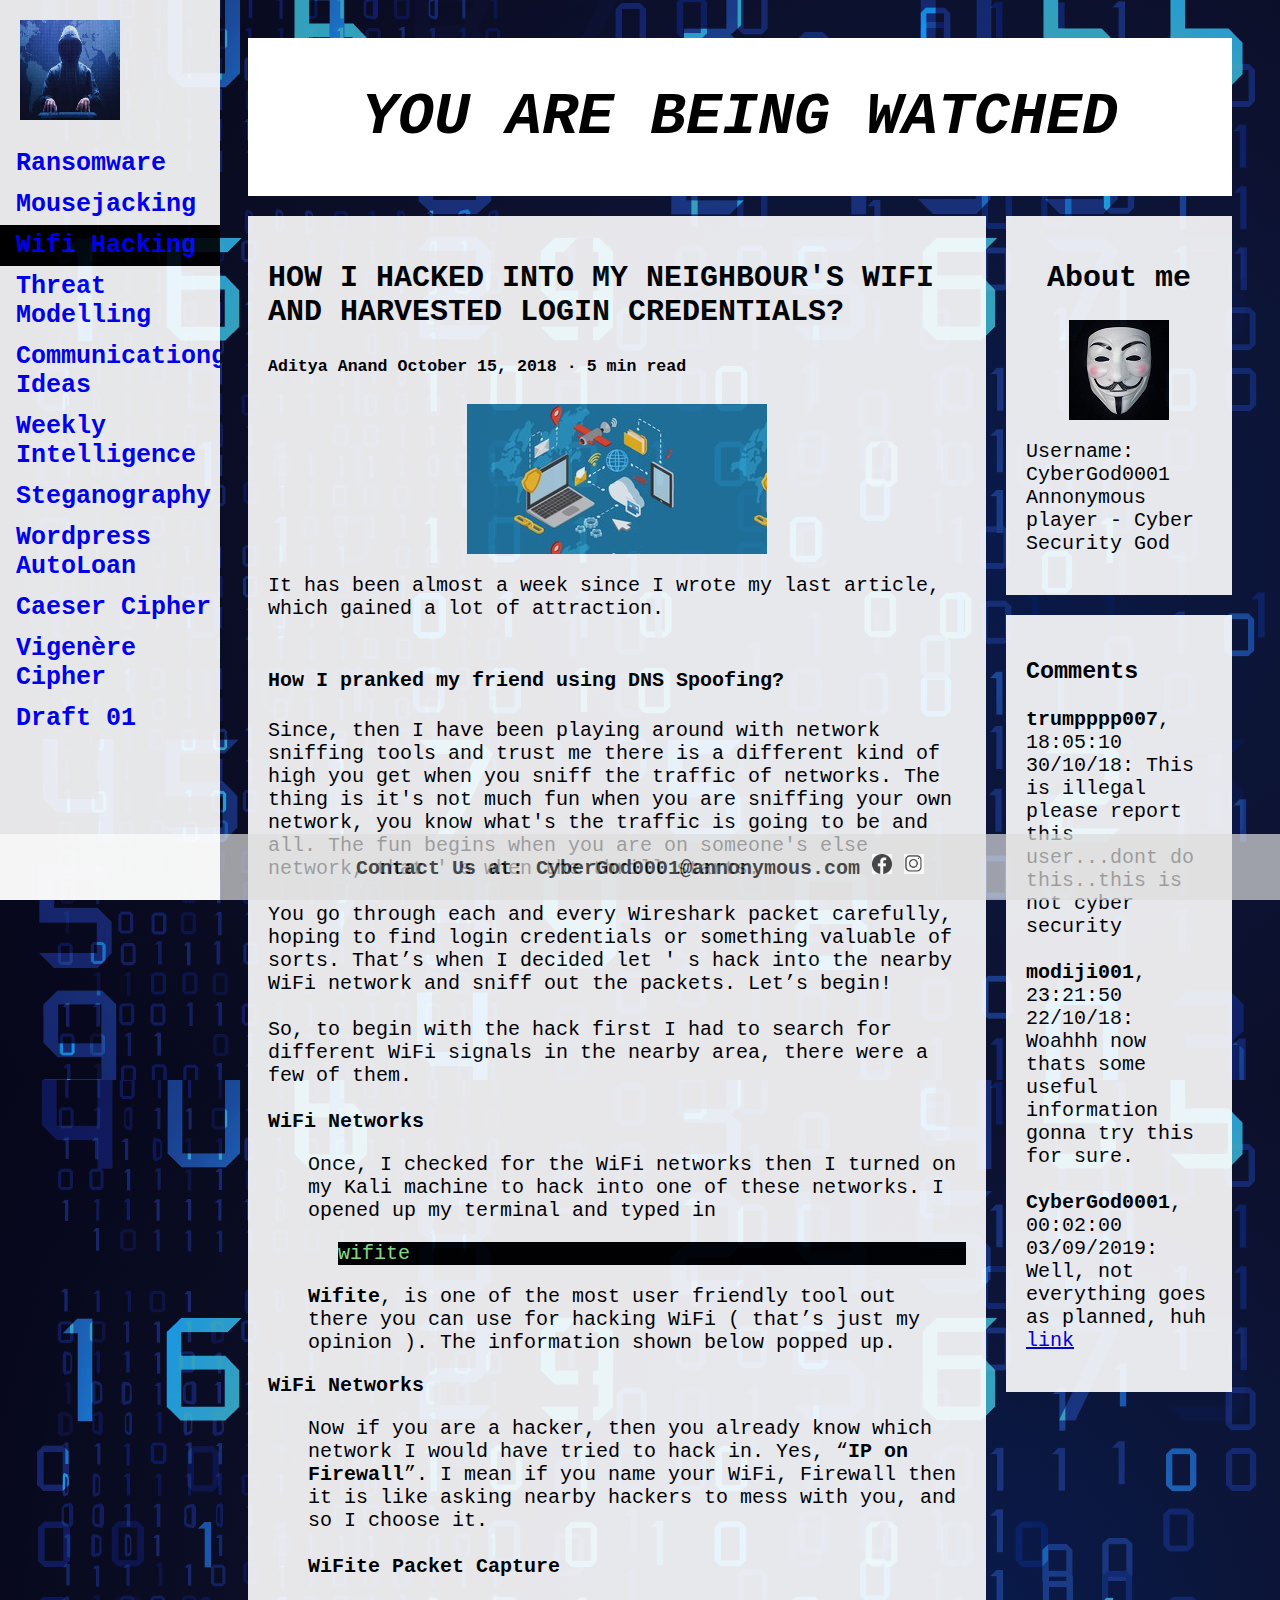
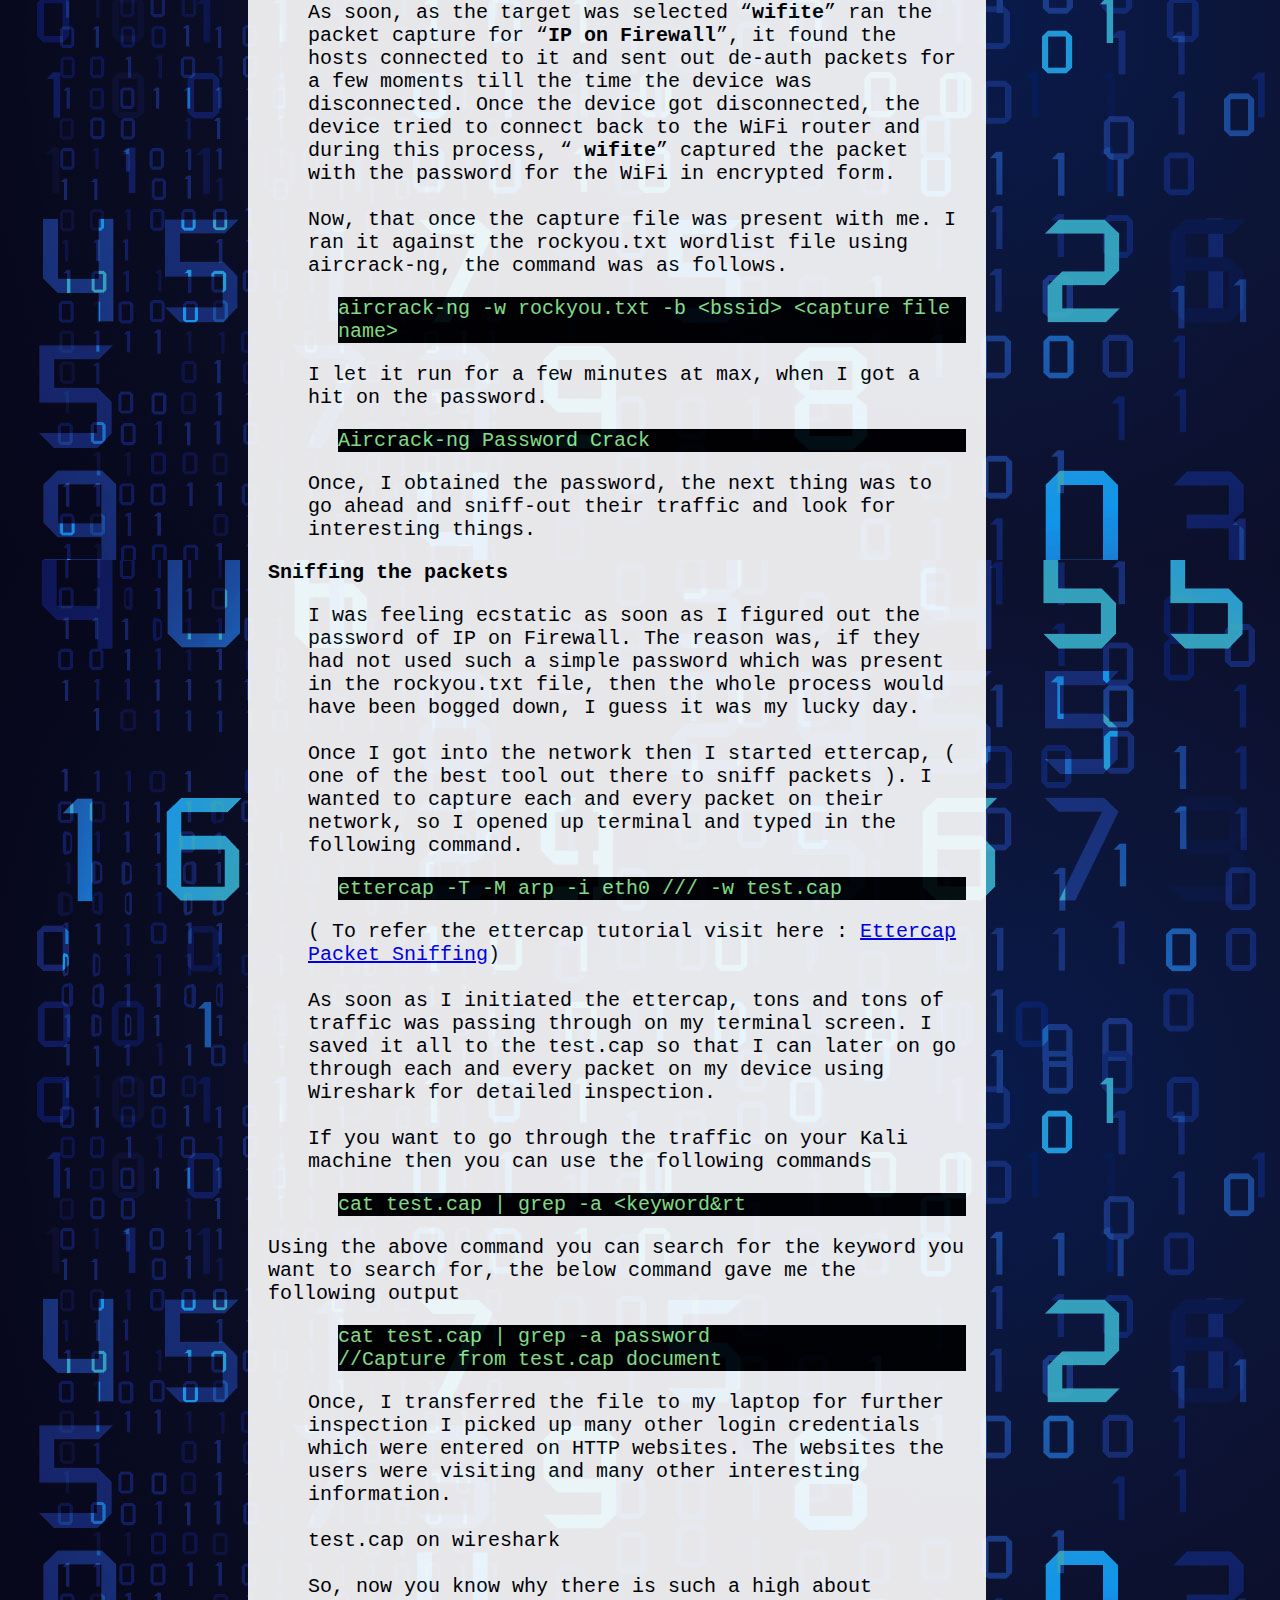
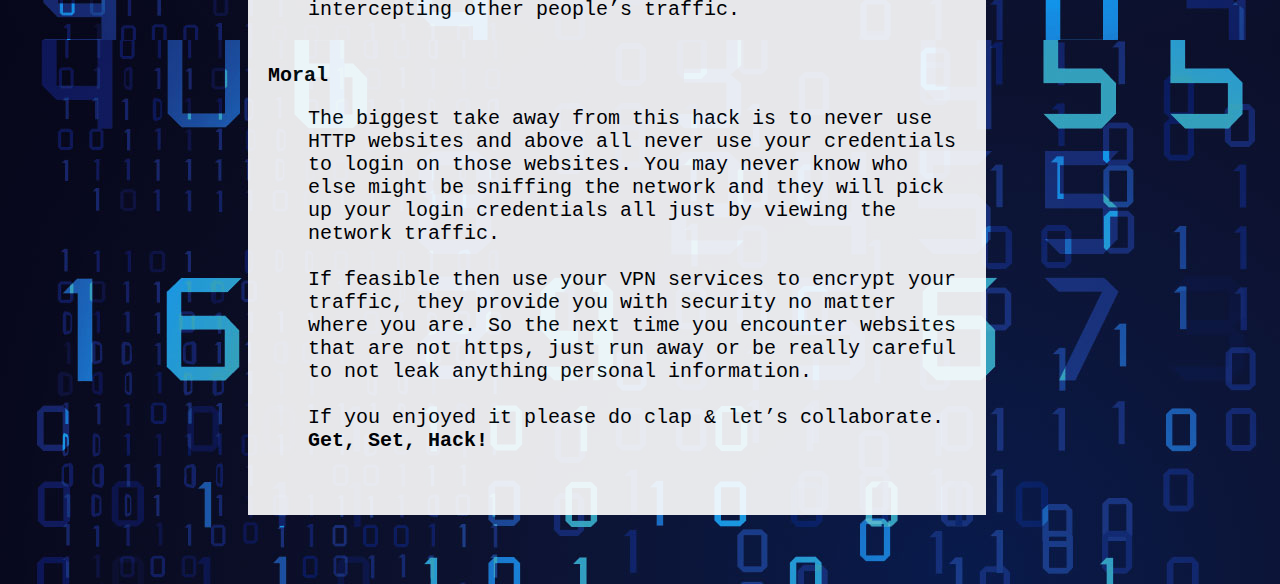
<file: HACKERS ASYLUM/wifihacking.html>
<!DOCTYPE html>
<html>
<head>
  <title>Wifi Hacking</title>
<meta name="viewport" content="width=device-width, initial-scale=1">
<link rel="stylesheet" type="text/css" href="youarebeingwatched\style.css">
</head>
<body>

    <div class="sidenav">
        <b>
        <img src="youarebeingwatched\icon.jpg" height="100px" width="100px" hspace="20px">
        <br><br>
      <a href="index.html">Ransomware</a>
      <a href="mousejacking.html">Mousejacking</a>
      <a href="wifihacking.html" style="background-color: black;">Wifi Hacking</a>
      <a href="threatmodelling.html">Threat<br>Modelling</a>
      <a href="communication.html">Communicationg<br>Ideas</a>
      <a href="threatintelligence.html">Weekly Intelligence</a>
      <a href="steganography.html">Steganography</a>
      <a href="autoloan.html">Wordpress<br>AutoLoan</a>
      <a href="cipher1.html">Caeser Cipher</a>
      <a href="cipher2.html">Vigenère Cipher</a>
      <a href="draft01.html">Draft 01</a>
    </b>
    </div>
    


<div class="main" id="data1">
        <div class="header">
         <h1><I>YOU ARE BEING WATCHED</h1></I>
       </div>

<div class="row" style="font-size: 20px;">
  <div class="leftcolumn">
    <div class="card">
      <h2>HOW I HACKED INTO MY NEIGHBOUR&#39S WIFI AND HARVESTED LOGIN CREDENTIALS?</h2>
      <h5> Aditya Anand 
          October 15, 2018 · 5 min read</h5>
      <div class="wifihacking1"></div>
      <p>

          It has been almost a week since I wrote my last article, which gained a lot of attraction.
          <BR>
            <br>

        <h4>      How I pranked my friend using DNS Spoofing?</h4>
          Since, then I have been playing around with network sniffing tools and trust me there is a different kind of high you get when you sniff the traffic of networks. 
          The thing is it&#39s not much fun when you are sniffing your own network, you know what&#39s the traffic is going to be and all. 
          The fun begins when you are on someone&#39s else network, that &#39 s when the thrill starts. 
          <br><br>You go through each and every Wireshark packet carefully, hoping to find login credentials or something valuable of sorts. 
          That’s when I decided let &#39 s hack into the nearby WiFi network and sniff out the packets.
          Let’s begin!
          <br><br>
          So, to begin with the hack first I had to search for different WiFi signals in the nearby area, there were a few of them.<br><br>

          <b>WiFi Networks</b>
          <p style="margin-left: 40px">
          Once, I checked for the WiFi networks then I turned on my Kali machine to hack into one of these networks. I opened up my terminal and typed in
          <br>
          <p style="margin-left: 70px; background-color: black; color: lightgreen;">wifite</p>
          <p style="margin-left: 40px"> <b>Wifite</b>, is one of the most user friendly tool out there you can use for hacking WiFi ( that’s just my opinion ). The information shown below popped up.
          </p>
          <b>WiFi Networks</b>
          <br>
          <p style="margin-left: 40px">
          Now if you are a hacker, then you already know which network I would have tried to hack in. 
          Yes, <q><b>IP on Firewall</b></q>. I mean if you name your WiFi, Firewall then it is like asking nearby hackers to mess with you, and so I choose it.
          <br><br>
          <b>WiFite Packet Capture</b>
          <br><br>
          As soon, as the target was selected <q><b>wifite</b></q> ran the packet capture for <q><b>IP on Firewall</b></q>, it found the hosts connected to it and sent out de-auth packets for a few moments till the time the device was disconnected. 
          Once the device got disconnected, the device tried to connect back to the WiFi router and during this process, <q><b> wifite</b></q> captured the packet with the password for the WiFi in encrypted form.
          <br><br>
          Now, that once the capture file was present with me. I ran it against the rockyou.txt wordlist file using aircrack-ng, the command was as follows.
          <br>
          <p style="margin-left: 70px; background-color: black; color: lightgreen;">
              aircrack-ng -w rockyou.txt -b &ltbssid&gt &ltcapture file name&gt
              </p>
              <p style="margin-left: 40px">    
          I let it run for a few minutes at max, when I got a hit on the password.
          <p style="margin-left: 70px; background-color: black; color: lightgreen;">
          Aircrack-ng Password Crack
          </p>
          <p style="margin-left: 40px">
          Once, I obtained the password, the next thing was to go ahead and sniff-out their traffic and look for interesting things.
          </p>
         <b> Sniffing the packets</b>
         <p style="margin-left: 40px">
          I was feeling ecstatic as soon as I figured out the password of IP on Firewall. The reason was, if they had not used such a simple password which was present in the rockyou.txt file, then the whole process would have been bogged down, I guess it was my lucky day.
          <br><br>
          Once I got into the network then I started ettercap, ( one of the best tool out there to sniff packets ). I wanted to capture each and every packet on their network, so I opened up terminal and typed in the following command.          <p style="margin-left: 70px; background-color: black; color: lightgreen;">
              ettercap -T -M arp -i eth0 /// -w test.cap
              </p>       
              <p style="margin-left: 40px">   
              ( To refer the ettercap tutorial visit here : <a href="https://www.poftut.com/ettercap-tutorial-network-sniffing-man-middle/">Ettercap Packet Sniffing</a>)
          <br><br>
          As soon as I initiated the ettercap, tons and tons of traffic was passing through on my terminal screen. I saved it all to the test.cap so that I can later on go through each and every packet on my device using Wireshark for detailed inspection.
          <br><br>
          If you want to go through the traffic on your Kali machine then you can use the following commands
          <p style="margin-left: 70px; background-color: black; color: lightgreen;">
              cat test.cap | grep -a &ltkeyword&rt
              </p>
          Using the above command you can search for the keyword you want to search for, the below command gave me the following output
          <p style="margin-left: 70px; background-color: black; color: lightgreen;">
              cat test.cap | grep -a password
              <br>
          //Capture from test.cap document
            </p>
            <p style="margin-left: 40px">
          Once, I transferred the file to my laptop for further inspection I picked up many other login credentials which were entered on HTTP websites. 
          The websites the users were visiting and many other interesting information.
          <br><br>
          test.cap on wireshark
          <br><br>
          So, now you know why there is such a high about intercepting other people’s traffic.
          <br><br>
          </p>
          <b>Moral</b>
          <p style="margin-left: 40px">

          The biggest take away from this hack is to never use HTTP websites and above all never use your credentials to login on those websites. 
          You may never know who else might be sniffing the network and they will pick up your login credentials all just by viewing the network traffic. 
          <br><br>If feasible then use your VPN services to encrypt your traffic, they provide you with security no matter where you are. 
          So the next time you encounter websites that are not https, just run away or be really careful to not leak anything personal information.
          <br><br>
          If you enjoyed it please do clap & let’s collaborate.<b> Get, Set, Hack!</b>
          <br><br>
      </p>
    </div>
  </div>
  <div class="rightcolumn">
      <div class="card">
        <h2><center>About me</center></h2>
        <div class="profilepic1"></div>
        <p>Username: CyberGod0001
          <br>Annonymous player - Cyber Security God<br>
        </p>
      </div>
      <div class="card">
        <h3>Comments</h3>
        <p>
          <b>trumpppp007</b>, 18:05:10 30/10/18: This is illegal please report this user...dont do this..this is not cyber security<br><br>
          <b>modiji001</b>, 23:21:50 22/10/18: Woahhh now thats some useful information gonna try this for sure.<br><br>
          <b>CyberGod0001</b>, 00:02:00 03/09/2019: Well, not everything goes as planned, huh <a href="https://www.dropbox.com/s/aw2cluep28xq4yf/company_word_list.txt?dl=0">link</a><br>
          
        </p>
      </div>
      <div class="footer" style="font-size: 20px">
        <b>Contact Us at: CyberGod0001@annonymous.com  
        <img src="youarebeingwatched\fb.png" width="20px" height="20px">
        <img src="youarebeingwatched\insta.png" width="20px" height="20px">
      </div>
    </div>
  </div>
<br>

</body>
</html>
</file>
